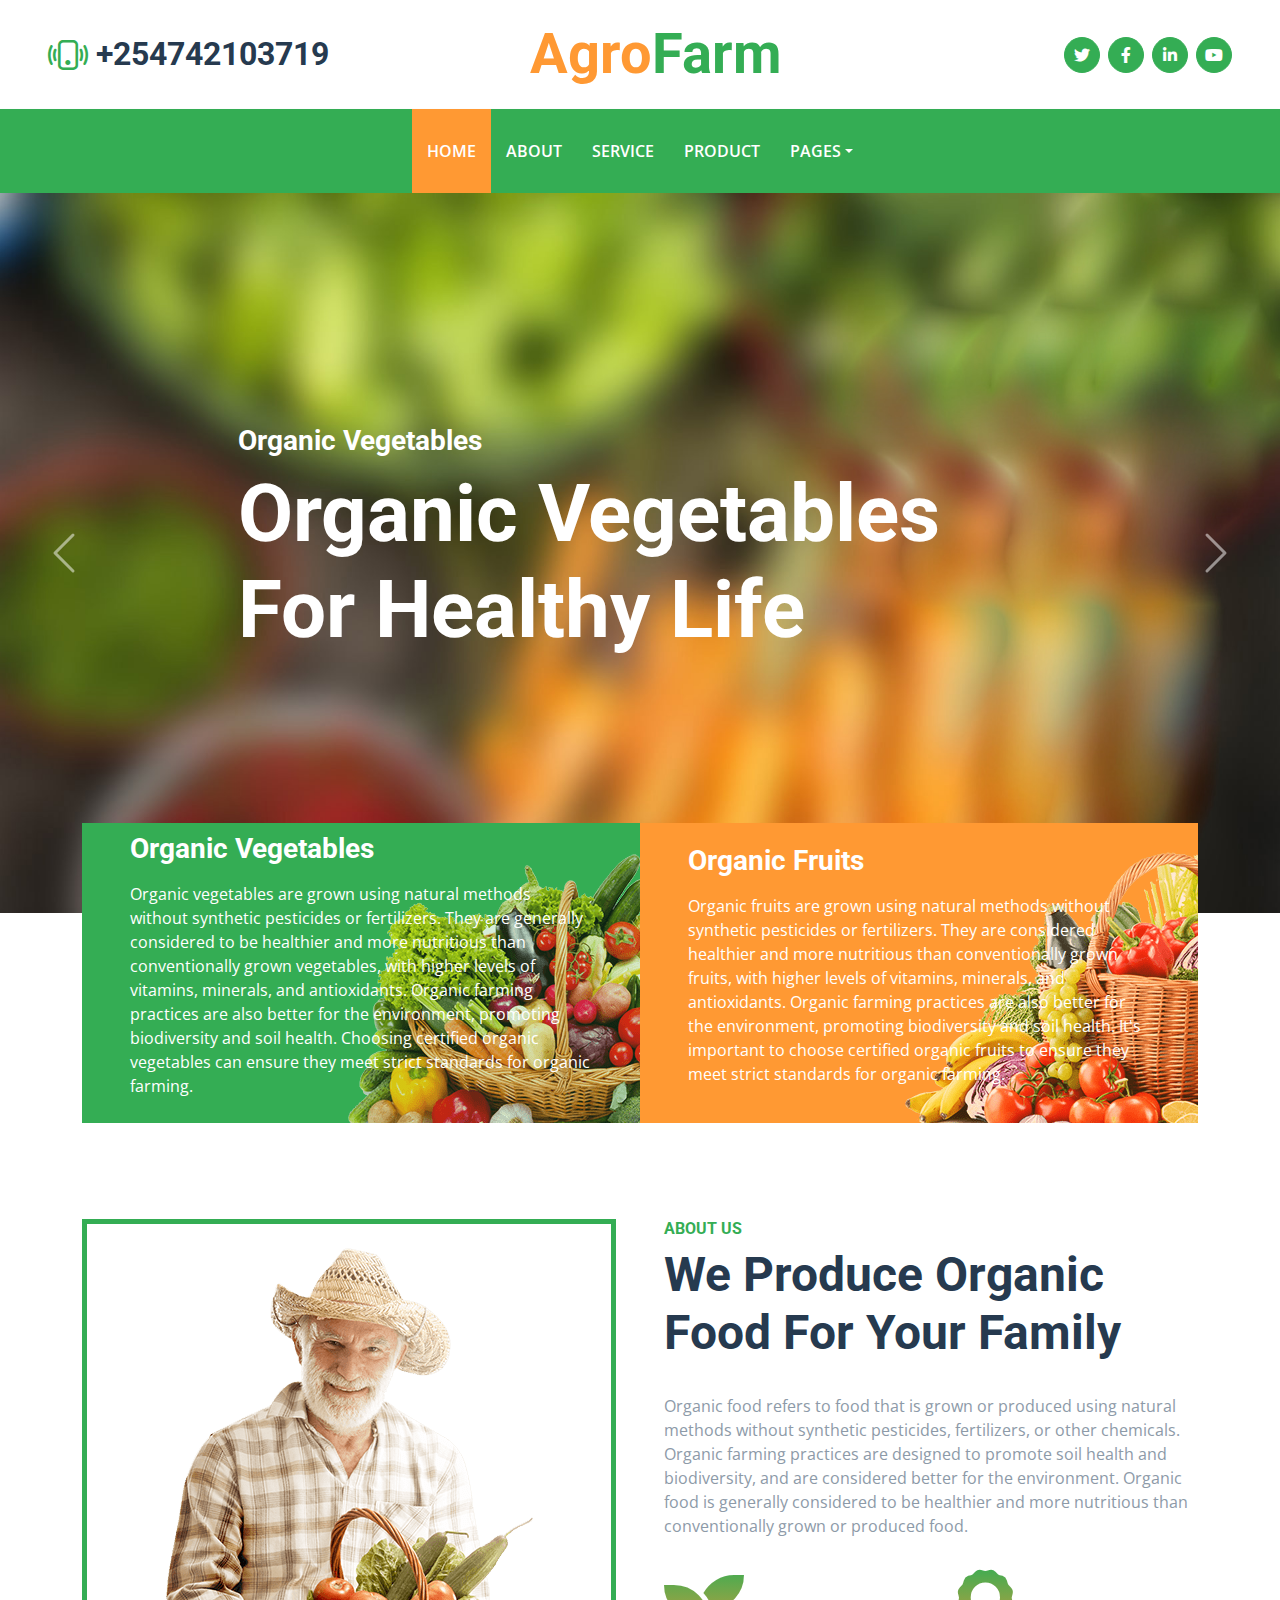
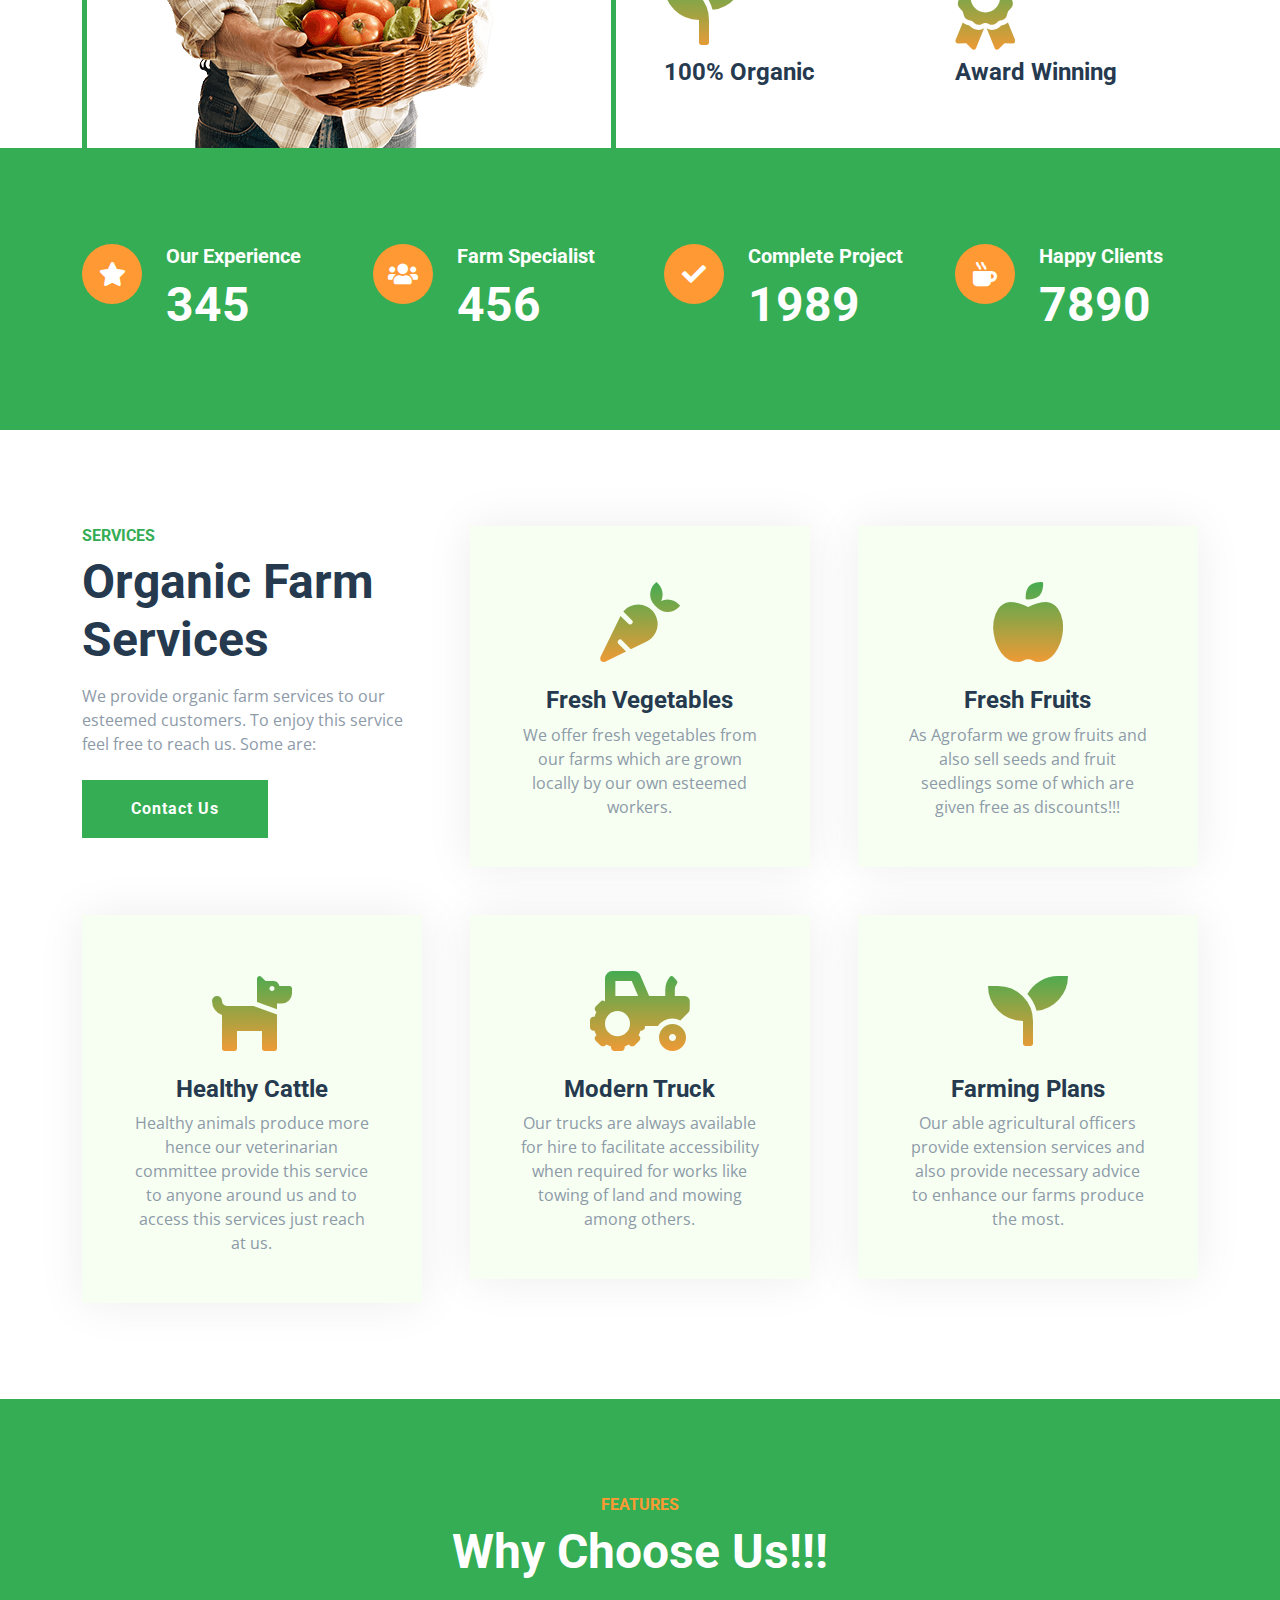
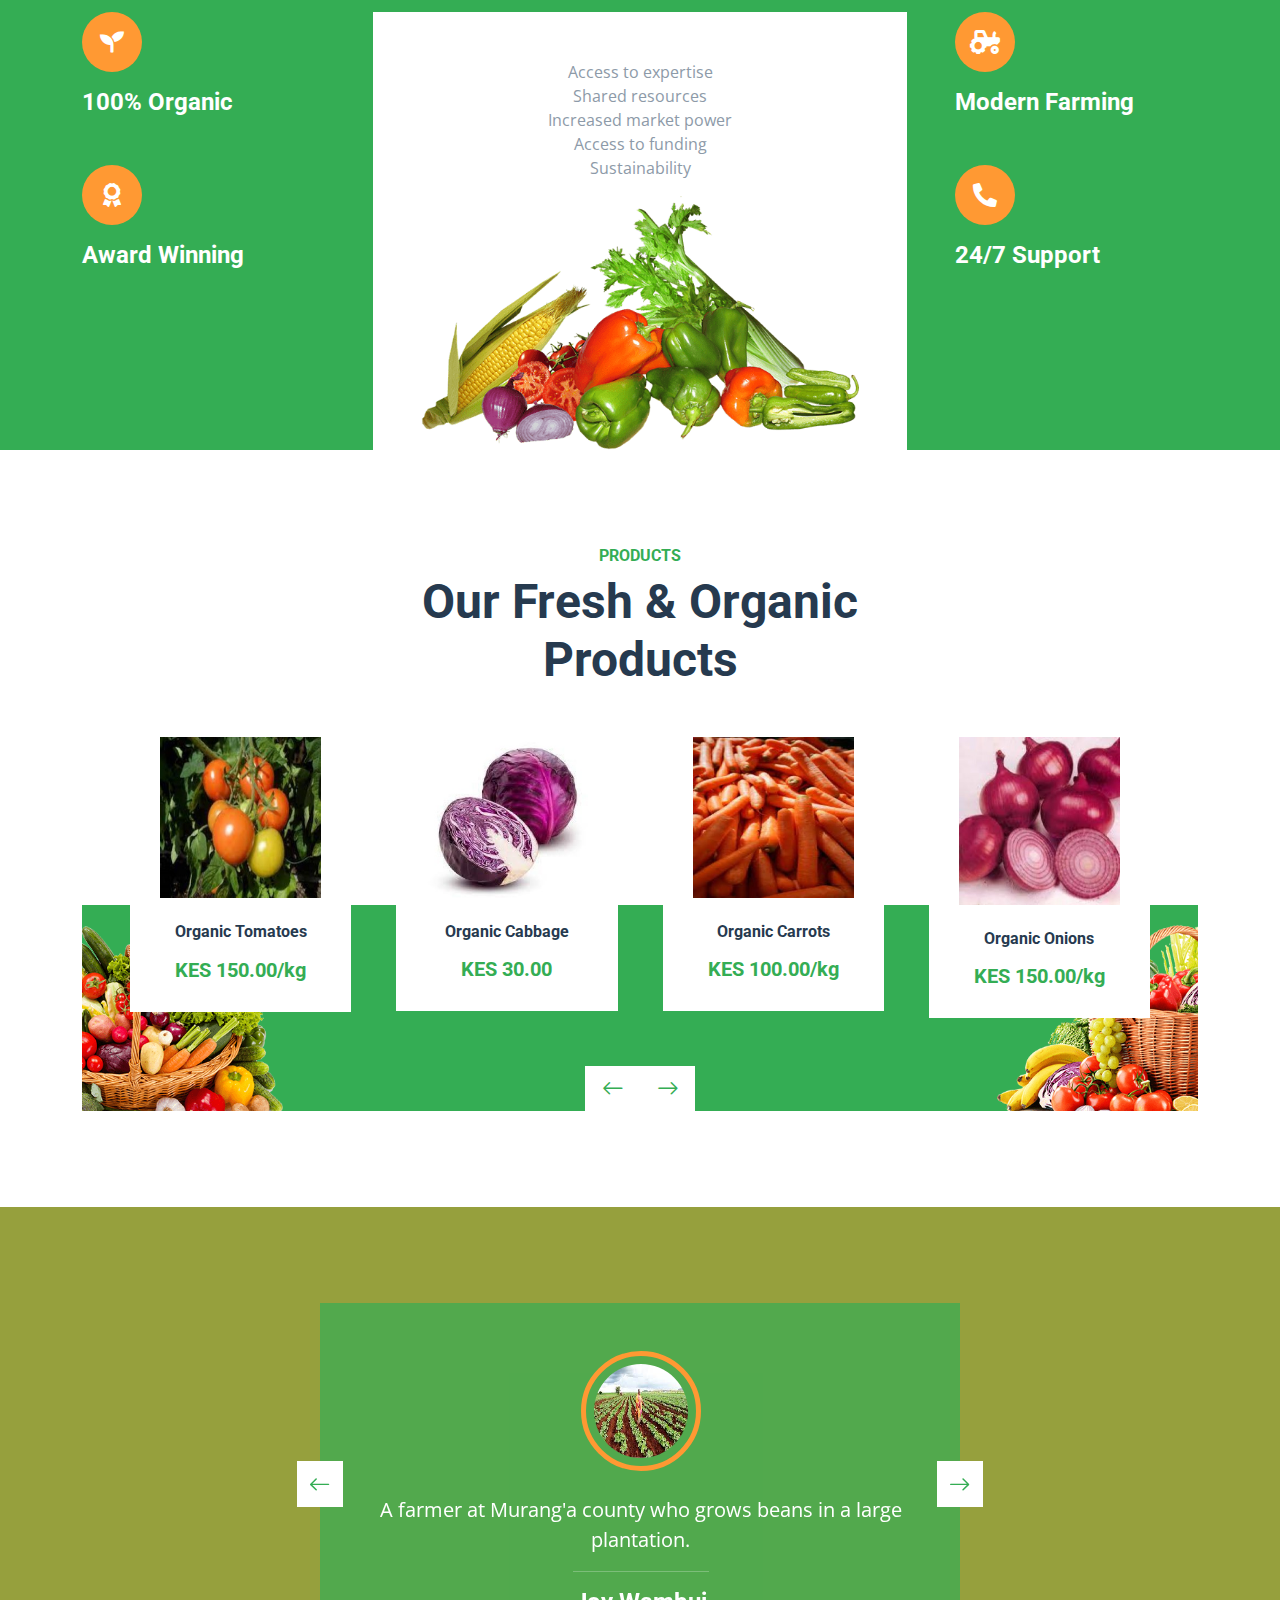
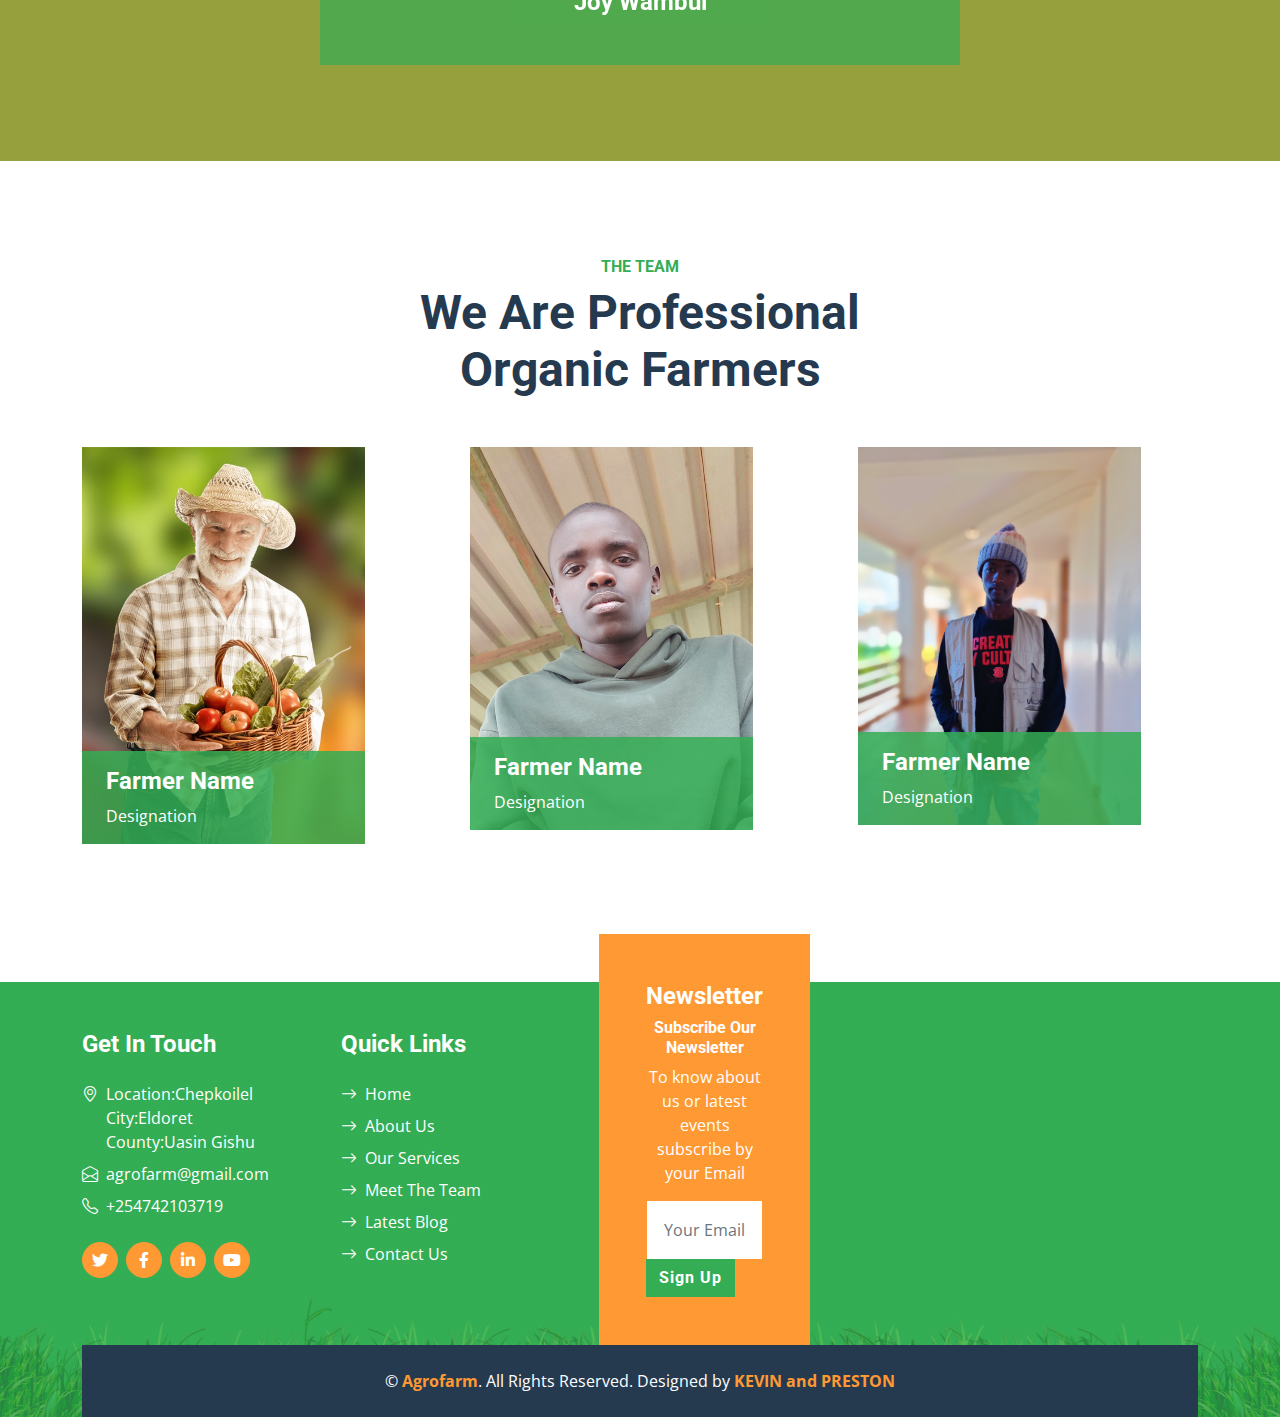
<file: index.html>
<!DOCTYPE html>
<html lang="en">
  <head>
    <meta charset="utf-8" />
    <title>Agrofarm</title>
    <meta content="width=device-width, initial-scale=1.0" name="viewport" />
    <meta content="Free HTML Templates" name="keywords" />
    <meta content="Free HTML Templates" name="description" />

    <!-- Favicon -->
    <link href="img/favicon.ico" rel="icon" />

    <!-- Google Web Fonts -->
    <link rel="preconnect" href="https://fonts.gstatic.com" />
    <link
      href="https://fonts.googleapis.com/css2?family=Open+Sans:wght@400;600&family=Roboto:wght@500;700&display=swap"
      rel="stylesheet"
    />

    <!-- Icon Font Stylesheet -->
    <link
      href="https://cdnjs.cloudflare.com/ajax/libs/font-awesome/5.15.0/css/all.min.css"
      rel="stylesheet"
    />
    <link
      href="https://cdn.jsdelivr.net/npm/bootstrap-icons@1.4.1/font/bootstrap-icons.css"
      rel="stylesheet"
    />

    <!-- Libraries Stylesheet -->
    <link href="lib/owlcarousel/assets/owl.carousel.min.css" rel="stylesheet" />

    <!-- Customized Bootstrap Stylesheet -->
    <link href="css/bootstrap.min.css" rel="stylesheet" />

    <!-- Template Stylesheet -->
    <link href="css/style.css" rel="stylesheet" />
  </head>

  <body>
    <!-- Topbar Start -->
    <div class="container-fluid px-5 d-none d-lg-block">
      <div class="row gx-5 py-3 align-items-center">
        <div class="col-lg-3">
          <div class="d-flex align-items-center justify-content-start">
            <i class="bi bi-phone-vibrate fs-1 text-primary me-2"></i>
            <h2 class="mb-0">+254742103719</h2>
          </div>
        </div>
        <div class="col-lg-6">
          <div class="d-flex align-items-center justify-content-center">
            <a href="index.html" class="navbar-brand ms-lg-5">
              <h1 class="m-0 display-4 text-primary">
                <span class="text-secondary">Agro</span>Farm
              </h1>
            </a>
          </div>
        </div>
        <div class="col-lg-3">
          <div class="d-flex align-items-center justify-content-end">
            <a
              class="btn btn-primary btn-square rounded-circle me-2"
              href="#"
              ><i class="fab fa-twitter"></i
            ></a>
            <a
              class="btn btn-primary btn-square rounded-circle me-2"
              href="#"
              ><i class="fab fa-facebook-f"></i
            ></a>
            <a
              class="btn btn-primary btn-square rounded-circle me-2"
              href="#"
              ><i class="fab fa-linkedin-in"></i
            ></a>
            <a
              class="btn btn-primary btn-square rounded-circle"
              href="#"
              ><i class="fab fa-youtube"></i
            ></a>
          </div>
        </div>
      </div>
    </div>
    <!-- Topbar End -->

    <!-- Navbar Start -->
    <nav
      class="navbar navbar-expand-lg bg-primary navbar-dark shadow-sm py-3 py-lg-0 px-3 px-lg-5"
    >
      <a href="index.html" class="navbar-brand d-flex d-lg-none">
        <h1 class="m-0 display-4 text-secondary">
          <span class="text-white">Agro</span>Farm
        </h1>
      </a>
      <button
        class="navbar-toggler"
        type="button"
        data-bs-toggle="collapse"
        data-bs-target="#navbarCollapse"
      >
        <span class="navbar-toggler-icon"></span>
      </button>
      <div class="collapse navbar-collapse" id="navbarCollapse">
        <div class="navbar-nav mx-auto py-0">
          <a href="index.html" class="nav-item nav-link active">Home</a>
          <a href="about.html" class="nav-item nav-link">About</a>
          <a href="service.html" class="nav-item nav-link">Service</a>
          <a href="product.html" class="nav-item nav-link">Product</a>
          <div class="nav-item dropdown">
            <a
              href="#"
              class="nav-link dropdown-toggle"
              data-bs-toggle="dropdown"
              >Pages</a
            >
            <div class="dropdown-menu m-0">
              <a href="blog.html" class="dropdown-item">Blog Grid</a>
              <a href="detail.html" class="dropdown-item">Blog Detail</a>
              <a href="feature.html" class="dropdown-item">Features</a>
              <a href="team.html" class="dropdown-item">The Team</a>
              <a href="testimonial.html" class="dropdown-item">Testimonial</a>
            </div>
          </div>
        </div>
      </div>
    </nav>
    <!-- Navbar End -->

    <!-- Carousel Start -->
    <div class="container-fluid p-0">
      <div
        id="header-carousel"
        class="carousel slide carousel-fade"
        data-bs-ride="carousel"
      >
        <div class="carousel-inner">
          <div class="carousel-item active">
            <img class="w-100" src="img/carousel-1.jpg" alt="Image" />
            <div
              class="carousel-caption top-0 bottom-0 start-0 end-0 d-flex flex-column align-items-center justify-content-center"
            >
              <div class="text-start p-5" style="max-width: 900px">
                <h3 class="text-white">Organic Vegetables</h3>
                <h1 class="display-1 text-white mb-md-4">
                  Organic Vegetables For Healthy Life
                </h1>
              </div>
            </div>
          </div>
          <div class="carousel-item">
            <img class="w-100" src="img/carousel-1.jpg" alt="Image" />
            <div
              class="carousel-caption top-0 bottom-0 start-0 end-0 d-flex flex-column align-items-center justify-content-center"
            >
              <div class="text-start p-5" style="max-width: 900px">
                <h3 class="text-white">Organic Fruits</h3>
                <h1 class="display-1 text-white mb-md-4">
                  Organic Fruits For Better Health
                </h1>
              </div>
            </div>
          </div>
        </div>
        <button
          class="carousel-control-prev"
          type="button"
          data-bs-target="#header-carousel"
          data-bs-slide="prev"
        >
          <span class="carousel-control-prev-icon" aria-hidden="true"></span>
          <span class="visually-hidden">Previous</span>
        </button>
        <button
          class="carousel-control-next"
          type="button"
          data-bs-target="#header-carousel"
          data-bs-slide="next"
        >
          <span class="carousel-control-next-icon" aria-hidden="true"></span>
          <span class="visually-hidden">Next</span>
        </button>
      </div>
    </div>
    <!-- Carousel End -->

    <!-- Banner Start -->
    <div class="container-fluid banner mb-5">
      <div class="container">
        <div class="row gx-0">
          <div class="col-md-6">
            <div
              class="bg-primary bg-vegetable d-flex flex-column justify-content-center p-5"
              style="height: 300px"
            >
              <h3 class="text-white mb-3">Organic Vegetables</h3>
              <p class="text-white">
                Organic vegetables are grown using natural methods without
                synthetic pesticides or fertilizers. They are generally
                considered to be healthier and more nutritious than
                conventionally grown vegetables, with higher levels of vitamins,
                minerals, and antioxidants. Organic farming practices are also
                better for the environment, promoting biodiversity and soil
                health. Choosing certified organic vegetables can ensure they
                meet strict standards for organic farming.
              </p>
            </div>
          </div>
          <div class="col-md-6">
            <div
              class="bg-secondary bg-fruit d-flex flex-column justify-content-center p-5"
              style="height: 300px"
            >
              <h3 class="text-white mb-3">Organic Fruits</h3>
              <p class="text-white">
                Organic fruits are grown using natural methods without synthetic
                pesticides or fertilizers. They are considered healthier and
                more nutritious than conventionally grown fruits, with higher
                levels of vitamins, minerals, and antioxidants. Organic farming
                practices are also better for the environment, promoting
                biodiversity and soil health. It's important to choose certified
                organic fruits to ensure they meet strict standards for organic
                farming.
              </p>
            </div>
          </div>
        </div>
      </div>
    </div>
    <!-- Banner Start -->

    <!-- About Start -->
    <div class="container-fluid about pt-5">
      <div class="container">
        <div class="row gx-5">
          <div class="col-lg-6 mb-5 mb-lg-0">
            <div
              class="d-flex h-100 border border-5 border-primary border-bottom-0 pt-4"
            >
              <img class="img-fluid mt-auto mx-auto" src="img/about.png">
            </div>
          </div>
          <div class="col-lg-6 pb-5">
            <div class="mb-3 pb-2">
              <h6 class="text-primary text-uppercase">About Us</h6>
              <h1 class="display-5">We Produce Organic Food For Your Family</h1>
            </div>
            <p class="mb-4">
              Organic food refers to food that is grown or produced using
              natural methods without synthetic pesticides, fertilizers, or
              other chemicals. Organic farming practices are designed to promote
              soil health and biodiversity, and are considered better for the
              environment. Organic food is generally considered to be healthier
              and more nutritious than conventionally grown or produced food.
            </p>
            <div class="row gx-5 gy-4">
              <div class="col-sm-6">
                <i class="fa fa-seedling display-1 text-secondary"></i>
                <h4>100% Organic</h4>
                <p class="mb-0"></p>
              </div>
              <div class="col-sm-6">
                <i class="fa fa-award display-1 text-secondary"></i>
                <h4>Award Winning</h4>
                <p class="mb-0"></p>
              </div>
            </div>
          </div>
        </div>
      </div>
    </div>
    <!-- About End -->

    <!-- Facts Start -->
    <div class="container-fluid bg-primary facts py-5 mb-5">
      <div class="container py-5">
        <div class="row gx-5 gy-4">
          <div class="col-lg-3 col-md-6">
            <div class="d-flex">
              <div
                class="bg-secondary rounded-circle d-flex align-items-center justify-content-center mb-3"
                style="width: 60px; height: 60px"
              >
                <i class="fa fa-star fs-4 text-white"></i>
              </div>
              <div class="ps-4">
                <h5 class="text-white">Our Experience</h5>
                <h1 class="display-5 text-white mb-0" data-toggle="counter-up">
                  345
                </h1>
              </div>
            </div>
          </div>
          <div class="col-lg-3 col-md-6">
            <div class="d-flex">
              <div
                class="bg-secondary rounded-circle d-flex align-items-center justify-content-center mb-3"
                style="width: 60px; height: 60px"
              >
                <i class="fa fa-users fs-4 text-white"></i>
              </div>
              <div class="ps-4">
                <h5 class="text-white">Farm Specialist</h5>
                <h1 class="display-5 text-white mb-0" data-toggle="counter-up">
                  456
                </h1>
              </div>
            </div>
          </div>
          <div class="col-lg-3 col-md-6">
            <div class="d-flex">
              <div
                class="bg-secondary rounded-circle d-flex align-items-center justify-content-center mb-3"
                style="width: 60px; height: 60px"
              >
                <i class="fa fa-check fs-4 text-white"></i>
              </div>
              <div class="ps-4">
                <h5 class="text-white">Complete Project</h5>
                <h1 class="display-5 text-white mb-0" data-toggle="counter-up">
                  1989
                </h1>
              </div>
            </div>
          </div>
          <div class="col-lg-3 col-md-6">
            <div class="d-flex">
              <div
                class="bg-secondary rounded-circle d-flex align-items-center justify-content-center mb-3"
                style="width: 60px; height: 60px"
              >
                <i class="fa fa-mug-hot fs-4 text-white"></i>
              </div>
              <div class="ps-4">
                <h5 class="text-white">Happy Clients</h5>
                <h1 class="display-5 text-white mb-0" data-toggle="counter-up">
                  7890
                </h1>
              </div>
            </div>
          </div>
        </div>
      </div>
    </div>
    <!-- Facts End -->

    <!-- Services Start -->
    <div class="container-fluid py-5">
      <div class="container">
        <div class="row g-5">
          <div class="col-lg-4 col-md-6">
            <div class="mb-3">
              <h6 class="text-primary text-uppercase">Services</h6>
              <h1 class="display-5">Organic Farm Services</h1>
            </div>
            <p class="mb-4">
              We provide organic farm services to our esteemed customers. To
              enjoy this service feel free to reach us. Some are:
            </p>
            <a href="" class="btn btn-primary py-md-3 px-md-5">Contact Us</a>
          </div>
          <div class="col-lg-4 col-md-6">
            <div class="service-item bg-light text-center p-5">
              <i class="fa fa-carrot display-1 text-primary mb-3"></i>
              <h4>Fresh Vegetables</h4>
              <p class="mb-0">
                We offer fresh vegetables from our farms which are grown locally
                by our own esteemed workers.
              </p>
            </div>
          </div>
          <div class="col-lg-4 col-md-6">
            <div class="service-item bg-light text-center p-5">
              <i class="fa fa-apple-alt display-1 text-primary mb-3"></i>
              <h4>Fresh Fruits</h4>
              <p class="mb-0">
                As Agrofarm we grow fruits and also sell seeds and fruit
                seedlings some of which are given free as discounts!!!
              </p>
            </div>
          </div>
          <div class="col-lg-4 col-md-6">
            <div class="service-item bg-light text-center p-5">
              <i class="fa fa-dog display-1 text-primary mb-3"></i>
              <h4>Healthy Cattle</h4>
              <p class="mb-0">
                Healthy animals produce more hence our veterinarian committee
                provide this service to anyone around us and to access this
                services just reach at us.
              </p>
            </div>
          </div>
          <div class="col-lg-4 col-md-6">
            <div class="service-item bg-light text-center p-5">
              <i class="fa fa-tractor display-1 text-primary mb-3"></i>
              <h4>Modern Truck</h4>
              <p class="mb-0">
                Our trucks are always available for hire to facilitate
                accessibility when required for works like towing of land and
                mowing among others.
              </p>
            </div>
          </div>
          <div class="col-lg-4 col-md-6">
            <div class="service-item bg-light text-center p-5">
              <i class="fa fa-seedling display-1 text-primary mb-3"></i>
              <h4>Farming Plans</h4>
              <p class="mb-0">
                Our able agricultural officers provide extension services and
                also provide necessary advice to enhance our farms produce the
                most.
              </p>
            </div>
          </div>
        </div>
      </div>
    </div>
    <!-- Services End -->

    <!-- Features Start -->
    <div class="container-fluid bg-primary feature py-5 pb-lg-0 my-5">
      <div class="container py-5 pb-lg-0">
        <div class="mx-auto text-center mb-3 pb-2" style="max-width: 500px">
          <h6 class="text-uppercase text-secondary">Features</h6>
          <h1 class="display-5 text-white">Why Choose Us!!!</h1>
        </div>
        <div class="row g-5">
          <div class="col-lg-3">
            <div class="text-white mb-5">
              <div
                class="bg-secondary rounded-pill d-flex align-items-center justify-content-center mb-3"
                style="width: 60px; height: 60px"
              >
                <i class="fa fa-seedling fs-4 text-white"></i>
              </div>
              <h4 class="text-white">100% Organic</h4>
            </div>
            <div class="text-white">
              <div
                class="bg-secondary rounded-pill d-flex align-items-center justify-content-center mb-3"
                style="width: 60px; height: 60px"
              >
                <i class="fa fa-award fs-4 text-white"></i>
              </div>
              <h4 class="text-white">Award Winning</h4>
            </div>
          </div>
          <div class="col-lg-6">
            <div class="d-block bg-white h-100 text-center p-5 pb-lg-0">
              <p>
                Access to expertise <br />
                Shared resources <br />
                Increased market power <br />
                Access to funding <br />
                Sustainability <br />
              </p>
              <img class="img-fluid" src="img/feature.png" alt="" />
            </div>
          </div>
          <div class="col-lg-3">
            <div class="text-white mb-5">
              <div
                class="bg-secondary rounded-pill d-flex align-items-center justify-content-center mb-3"
                style="width: 60px; height: 60px"
              >
                <i class="fa fa-tractor fs-4 text-white"></i>
              </div>
              <h4 class="text-white">Modern Farming</h4>
            </div>
            <div class="text-white">
              <div
                class="bg-secondary rounded-pill d-flex align-items-center justify-content-center mb-3"
                style="width: 60px; height: 60px"
              >
                <i class="fa fa-phone-alt fs-4 text-white"></i>
              </div>
              <h4 class="text-white">24/7 Support</h4>
            </div>
          </div>
        </div>
      </div>
    </div>
    <!-- Features Start -->

    <!-- Products Start -->
    <div class="container-fluid py-5">
      <div class="container">
        <div class="mx-auto text-center mb-5" style="max-width: 500px">
          <h6 class="text-primary text-uppercase">Products</h6>
          <h1 class="display-5">Our Fresh & Organic Products</h1>
        </div>
        <div class="owl-carousel product-carousel px-5">
          <div class="pb-5">
            <div
              class="product-item position-relative bg-white d-flex flex-column text-center"
            >
              <img class="img-fluid mb-4" src="img/tomatoes.jpg" alt="tomatoes" />
              <h6 class="mb-3">Organic Tomatoes</h6>
              <h5 class="text-primary mb-0">KES   150.00/kg</h5>
              <div class="btn-action d-flex justify-content-center">
                <a class="btn bg-primary py-2 px-3" href=""
                  ><i class="bi bi-cart text-white"></i
                ></a>
                <a class="btn bg-secondary py-2 px-3" href=""
                  ><i class="bi bi-eye text-white"></i
                ></a>
              </div>
            </div>
          </div>
          <div class="pb-5">
            <div
              class="product-item position-relative bg-white d-flex flex-column text-center"
            >
              <img class="img-fluid mb-4" src="img/cabbage.jpg" alt="" />
              <h6 class="mb-3">Organic Cabbage</h6>
              <h5 class="text-primary mb-0">KES 30.00</h5>
              <div class="btn-action d-flex justify-content-center">
                <a class="btn bg-primary py-2 px-3" href=""
                  ><i class="bi bi-cart text-white"></i
                ></a>
                <a class="btn bg-secondary py-2 px-3" href=""
                  ><i class="bi bi-eye text-white"></i
                ></a>
              </div>
            </div>
          </div>
          <div class="pb-5">
            <div
              class="product-item position-relative bg-white d-flex flex-column text-center"
            >
              <img class="img-fluid mb-4" src="img/carrots.jpg" alt="" />
              <h6 class="mb-3">Organic Carrots</h6>
              <h5 class="text-primary mb-0">KES 100.00/kg</h5>
              <div class="btn-action d-flex justify-content-center">
                <a class="btn bg-primary py-2 px-3" href=""
                  ><i class="bi bi-cart text-white"></i
                ></a>
                <a class="btn bg-secondary py-2 px-3" href=""
                  ><i class="bi bi-eye text-white"></i
                ></a>
              </div>
            </div>
          </div>
          <div class="pb-5">
            <div
              class="product-item position-relative bg-white d-flex flex-column text-center"
            >
              <img class="img-fluid mb-4" src="img/onions.jpg" alt="" />
              <h6 class="mb-3">Organic Onions</h6>
              <h5 class="text-primary mb-0">KES 150.00/kg</h5>
              <div class="btn-action d-flex justify-content-center">
                <a class="btn bg-primary py-2 px-3" href=""
                  ><i class="bi bi-cart text-white"></i
                ></a>
                <a class="btn bg-secondary py-2 px-3" href=""
                  ><i class="bi bi-eye text-white"></i
                ></a>
              </div>
            </div>
          </div>
          <div class="pb-5">
            <div
              class="product-item position-relative bg-white d-flex flex-column text-center"
            >
              <img class="img-fluid mb-4" src="img/brocoli.png" alt="" />
              <h6 class="mb-3">Organic Brocoli</h6>
              <h5 class="text-primary mb-0">KES 80.00</h5>
              <div class="btn-action d-flex justify-content-center">
                <a class="btn bg-primary py-2 px-3" href=""
                  ><i class="bi bi-cart text-white"></i
                ></a>
                <a class="btn bg-secondary py-2 px-3" href=""
                  ><i class="bi bi-eye text-white"></i
                ></a>
              </div>
            </div>
          </div>
        </div>
      </div>
    </div>
    <!-- Products End -->

    <!-- Testimonial Start -->
    <div class="container-fluid bg-testimonial py-5 my-5">
      <div class="container py-5">
        <div class="row justify-content-center">
          <div class="col-lg-7">
            <div class="owl-carousel testimonial-carousel p-5">
              <div class="testimonial-item text-center text-white">
                <img
                  class="img-fluid mx-auto p-2 border border-5 border-secondary rounded-circle mb-4"
                  src="img/MKULIMA KENYA.jpg"
                  alt="farmer"
                />
                <p class="fs-5">
                  A farmer at Murang'a county who grows beans in a large
                  plantation.
                </p>
                <hr class="mx-auto w-25" />
                <h4 class="text-white mb-0">Joy Wambui</h4>
              </div>
              <div class="testimonial-item text-center text-white">
                <img
                  class="img-fluid mx-auto p-2 border border-5 border-secondary rounded-circle mb-4"
                  src="img/mkulima2.jpg"
                  alt="farmer"
                />
                <p class="fs-5">
                  A certified client who grows maize in Eldoret, Moiben
                </p>
                <hr class="mx-auto w-25" />
                <h4 class="text-white mb-0">Gordon Kengere</h4>
              </div>
            </div>
          </div>
        </div>
      </div>
    </div>
    <!-- Testimonial End -->

    <!-- Team Start -->
    <div class="container-fluid py-5">
      <div class="container">
        <div class="mx-auto text-center mb-5" style="max-width: 500px">
          <h6 class="text-primary text-uppercase">The Team</h6>
          <h1 class="display-5">We Are Professional Organic Farmers</h1>
        </div>
        <div class="row g-5">
          <div class="col-lg-4 col-md-6">
            <div class="row g-0">
              <div class="col-10">
                <div class="position-relative">
                  <img class="img-fluid w-100" src="img/team-1.jpg" alt="" />
                  <div
                    class="position-absolute start-0 bottom-0 w-100 py-3 px-4"
                    style="background: rgba(52, 173, 84, 0.85)"
                  >
                    <h4 class="text-white">Farmer Name</h4>
                    <span class="text-white">Designation</span>
                  </div>
                </div>
              </div>
            </div>
          </div>
          <div class="col-lg-4 col-md-6">
            <div class="row g-0">
              <div class="col-10">
                <div class="position-relative">
                  <img class="img-fluid w-100" src="img/team-2.jpg" alt="" />
                  <div
                    class="position-absolute start-0 bottom-0 w-100 py-3 px-4"
                    style="background: rgba(52, 173, 84, 0.85)"
                  >
                    <h4 class="text-white">Farmer Name</h4>
                    <span class="text-white">Designation</span>
                  </div>
                </div>
              </div>
             
            </div>
          </div>
          <div class="col-lg-4 col-md-6">
            <div class="row g-0">
              <div class="col-10">
                <div class="position-relative">
                  <img class="img-fluid w-100" src="img/team-3.jpg" alt="" />
                  <div
                    class="position-absolute start-0 bottom-0 w-100 py-3 px-4"
                    style="background: rgba(52, 173, 84, 0.85)"
                  >
                    <h4 class="text-white">Farmer Name</h4>
                    <span class="text-white">Designation</span>
                  </div>
                </div>
              </div>
              
            </div>
          </div>
        </div>
      </div>
    </div>
    <!-- Footer Start -->
    <div class="container-fluid bg-footer bg-primary text-white mt-5">
      <div class="container">
        <div class="row gx-5">
          <div class="col-lg-8 col-md-6">
            <div class="row gx-5">
              <div class="col-lg-4 col-md-12 pt-5 mb-5">
                <h4 class="text-white mb-4">Get In Touch</h4>
                <div class="d-flex mb-2">
                  <i class="bi bi-geo-alt text-white me-2"></i>
                  <p class="text-white mb-0">Location:Chepkoilel City:Eldoret County:Uasin Gishu</p>
                </div>
                <div class="d-flex mb-2">
                  <i class="bi bi-envelope-open text-white me-2"></i>
                  <p class="text-white mb-0">agrofarm@gmail.com</p>
                </div>
                <div class="d-flex mb-2">
                  <i class="bi bi-telephone text-white me-2"></i>
                  <p class="text-white mb-0">+254742103719</p>
                </div>
                <div class="d-flex mt-4">
                  <a
                    class="btn btn-secondary btn-square rounded-circle me-2"
                    href="#"
                    ><i class="fab fa-twitter"></i
                  ></a>
                  <a
                    class="btn btn-secondary btn-square rounded-circle me-2"
                    href="#"
                    ><i class="fab fa-facebook-f"></i
                  ></a>
                  <a
                    class="btn btn-secondary btn-square rounded-circle me-2"
                    href="#"
                    ><i class="fab fa-linkedin-in"></i
                  ></a>
                  <a
                    class="btn btn-secondary btn-square rounded-circle"
                    href="#"
                    ><i class="fab fa-youtube"></i
                  ></a>
                </div>
              </div>
              <div class="col-lg-4 col-md-12 pt-0 pt-lg-5 mb-5">
                <h4 class="text-white mb-4">Quick Links</h4>
                <div class="d-flex flex-column justify-content-start">
                  <a class="text-white mb-2" href="index.html"
                    ><i class="bi bi-arrow-right text-white me-2"></i>Home</a
                  >
                  <a class="text-white mb-2" href="about.html"
                    ><i class="bi bi-arrow-right text-white me-2"></i>About
                    Us</a
                  >
                  <a class="text-white mb-2" href="service.html"
                    ><i class="bi bi-arrow-right text-white me-2"></i>Our
                    Services</a
                  >
                  <a class="text-white mb-2" href="team.html"
                    ><i class="bi bi-arrow-right text-white me-2"></i>Meet The
                    Team</a
                  >
                  <a class="text-white mb-2" href="blog.html"
                    ><i class="bi bi-arrow-right text-white me-2"></i>Latest
                    Blog</a
                  >
                  <a class="text-white" href="contact.html"
                    ><i class="bi bi-arrow-right text-white me-2"></i>Contact
                    Us</a>
                </div>
              </div>
          <div class="col-lg-4 col-md-6 mt-lg-n5" >
            <div
              class="d-flex flex-column align-items-center justify-content-center text-center h-100 bg-secondary p-5"
            >
              <h4 class="text-white">Newsletter</h4>
              <h6 class="text-white">Subscribe Our Newsletter</h6>
              <p>To know about us or latest events subscribe by your Email</p>
              <form action="">
                <div class="input-group">
                  <input
                    type="text"
                    class="form-control border-white p-3"
                    placeholder="Your Email"
                  />
                  <button class="btn btn-primary">Sign Up</button>
                </div>
              </form>
            </div>
          </div>
        </div>
      </div>
    </div>
    <div class="container-fluid bg-dark text-white py-4">
      <div class="container text-center">
        <p class="mb-0">
          &copy;
          <a class="text-secondary fw-bold">Agrofarm</a
          >. All Rights Reserved. Designed by
          <a class="text-secondary fw-bold">KEVIN and PRESTON</a
          >
        </p>
      </div>
    </div>
    <!-- Footer End -->

    <!-- Back to Top -->
    <a href="#" class="btn btn-secondary py-3 fs-4 back-to-top"
      ><i class="bi bi-arrow-up"></i
    ></a>

    <!-- JavaScript Libraries -->
    <script src="https://code.jquery.com/jquery-3.4.1.min.js"></script>
    <script src="https://cdn.jsdelivr.net/npm/bootstrap@5.0.0/dist/js/bootstrap.bundle.min.js"></script>
    <script src="lib/easing/easing.min.js"></script>
    <script src="lib/waypoints/waypoints.min.js"></script>
    <script src="lib/counterup/counterup.min.js"></script>
    <script src="lib/owlcarousel/owl.carousel.min.js"></script>

    <!-- Template Javascript -->
    <script src="js/main.js"></script>
  </body>
</html>
</file>
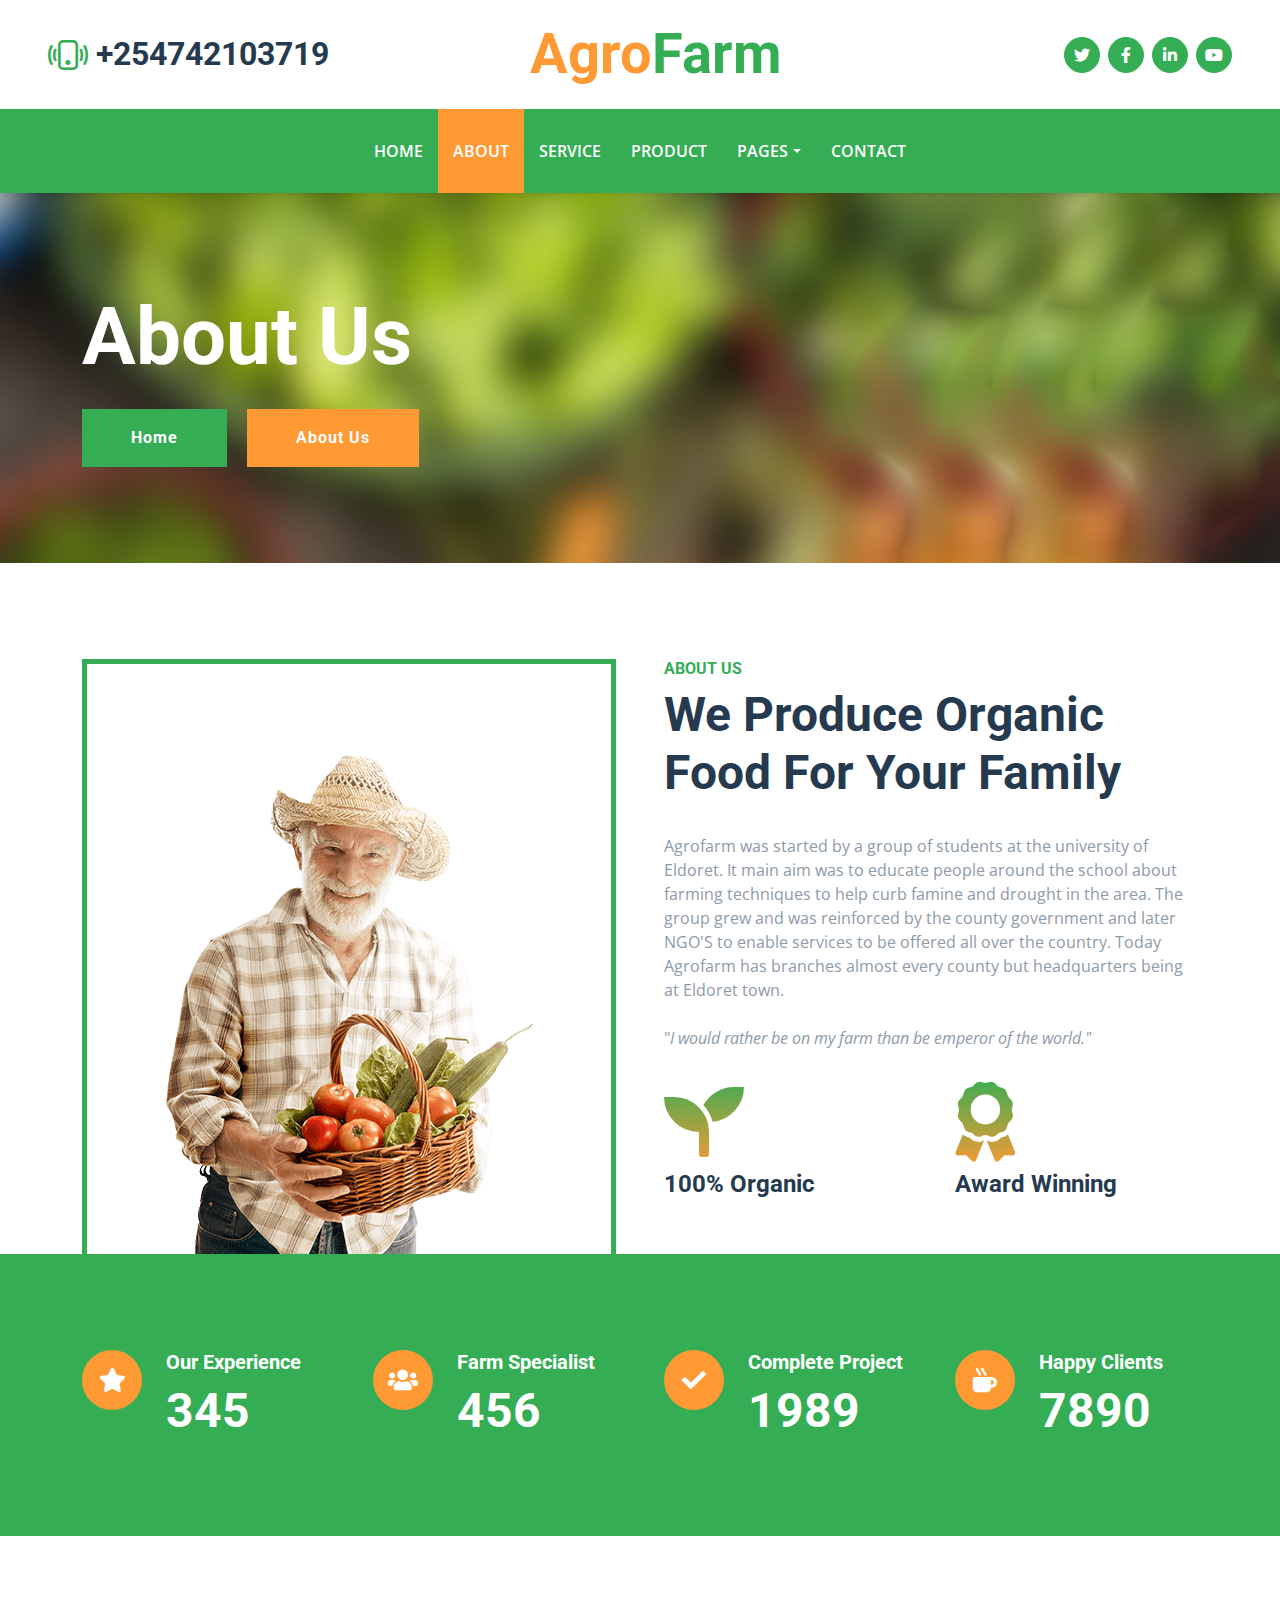
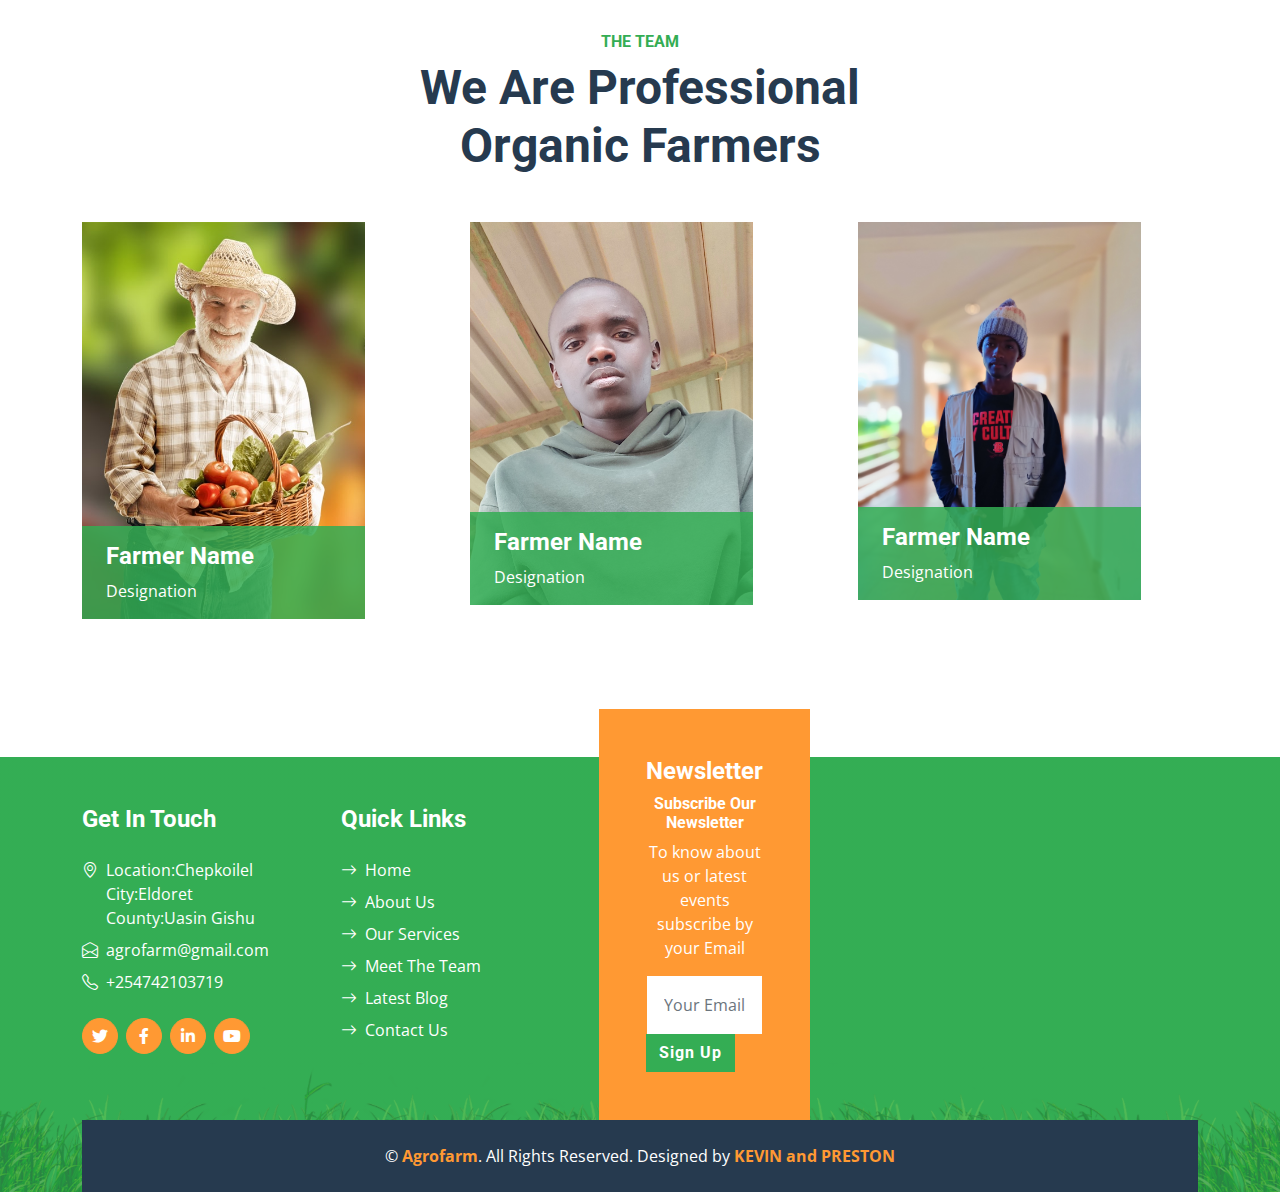
<file: about.html>
<!DOCTYPE html>
<html lang="en">
  <head>
    <meta charset="utf-8" />
    <title>Agrofarm</title>
    <meta content="width=device-width, initial-scale=1.0" name="viewport" />
    <meta content="Free HTML Templates" name="keywords" />
    <meta content="Free HTML Templates" name="description" />

    <!-- Favicon -->
    <link href="img/favicon.ico" rel="icon" />

    <!-- Google Web Fonts -->
    <link rel="preconnect" href="https://fonts.gstatic.com" />
    <link
      href="https://fonts.googleapis.com/css2?family=Open+Sans:wght@400;600&family=Roboto:wght@500;700&display=swap"
      rel="stylesheet"
    />

    <!-- Icon Font Stylesheet -->
    <link
      href="https://cdnjs.cloudflare.com/ajax/libs/font-awesome/5.15.0/css/all.min.css"
      rel="stylesheet"
    />
    <link
      href="https://cdn.jsdelivr.net/npm/bootstrap-icons@1.4.1/font/bootstrap-icons.css"
      rel="stylesheet"
    />

    <!-- Libraries Stylesheet -->
    <link href="lib/owlcarousel/assets/owl.carousel.min.css" rel="stylesheet" />

    <!-- Customized Bootstrap Stylesheet -->
    <link href="css/bootstrap.min.css" rel="stylesheet" />

    <!-- Template Stylesheet -->
    <link href="css/style.css" rel="stylesheet" />
  </head>

  <body>
    <!-- Topbar Start -->
    <div class="container-fluid px-5 d-none d-lg-block">
      <div class="row gx-5 py-3 align-items-center">
        <div class="col-lg-3">
          <div class="d-flex align-items-center justify-content-start">
            <i class="bi bi-phone-vibrate fs-1 text-primary me-2"></i>
            <h2 class="mb-0">+254742103719</h2>
          </div>
        </div>
        <div class="col-lg-6">
          <div class="d-flex align-items-center justify-content-center">
            <a href="index.html" class="navbar-brand ms-lg-5">
              <h1 class="m-0 display-4 text-primary">
                <span class="text-secondary">Agro</span>Farm
              </h1>
            </a>
          </div>
        </div>
        <div class="col-lg-3">
          <div class="d-flex align-items-center justify-content-end">
            <a
              class="btn btn-primary btn-square rounded-circle me-2"
              href="#"
              ><i class="fab fa-twitter"></i
            ></a>
            <a
              class="btn btn-primary btn-square rounded-circle me-2"
              href="#"
              ><i class="fab fa-facebook-f"></i
            ></a>
            <a
              class="btn btn-primary btn-square rounded-circle me-2"
              href="#"
              ><i class="fab fa-linkedin-in"></i
            ></a>
            <a
              class="btn btn-primary btn-square rounded-circle"
              href="#"
              ><i class="fab fa-youtube"></i
            ></a>
          </div>
        </div>
      </div>
    </div>
    <!-- Topbar End -->

    <!-- Navbar Start -->
    <nav
      class="navbar navbar-expand-lg bg-primary navbar-dark shadow-sm py-3 py-lg-0 px-3 px-lg-5"
    >
      <a href="index.html" class="navbar-brand d-flex d-lg-none">
        <h1 class="m-0 display-4 text-secondary">
          <span class="text-white">Agro</span>Farm
        </h1>
      </a>
      <button
        class="navbar-toggler"
        type="button"
        data-bs-toggle="collapse"
        data-bs-target="#navbarCollapse"
      >
        <span class="navbar-toggler-icon"></span>
      </button>
      <div class="collapse navbar-collapse" id="navbarCollapse">
        <div class="navbar-nav mx-auto py-0">
          <a href="index.html" class="nav-item nav-link">Home</a>
          <a href="about.html" class="nav-item nav-link active">About</a>
          <a href="service.html" class="nav-item nav-link">Service</a>
          <a href="product.html" class="nav-item nav-link">Product</a>
          <div class="nav-item dropdown">
            <a
              href="#"
              class="nav-link dropdown-toggle"
              data-bs-toggle="dropdown"
              >Pages</a
            >
            <div class="dropdown-menu m-0">
              <a href="blog.html" class="dropdown-item">Blog Grid</a>
              <a href="detail.html" class="dropdown-item">Blog Detail</a>
              <a href="feature.html" class="dropdown-item">Features</a>
              <a href="team.html" class="dropdown-item">The Team</a>
              <a href="testimonial.html" class="dropdown-item">Testimonial</a>
            </div>
          </div>
          <a href="contact.html" class="nav-item nav-link">Contact</a>
        </div>
      </div>
    </nav>
    <!-- Navbar End -->

    <!-- Hero Start -->
    <div class="container-fluid bg-primary py-5 bg-hero mb-5">
      <div class="container py-5">
        <div class="row justify-content-start">
          <div class="col-lg-8 text-center text-lg-start">
            <h1 class="display-1 text-white mb-md-4">About Us</h1>
            <a href="" class="btn btn-primary py-md-3 px-md-5 me-3">Home</a>
            <a href="" class="btn btn-secondary py-md-3 px-md-5">About Us</a>
          </div>
        </div>
      </div>
    </div>
    <!-- Hero End -->

    <!-- About Start -->
    <div class="container-fluid about pt-5">
      <div class="container">
        <div class="row gx-5">
          <div class="col-lg-6 mb-5 mb-lg-0">
            <div
              class="d-flex h-100 border border-5 border-primary border-bottom-0 pt-4"
            >
              <img class="img-fluid mt-auto mx-auto" src="img/about.png" />
            </div>
          </div>
          <div class="col-lg-6 pb-5">
            <div class="mb-3 pb-2">
              <h6 class="text-primary text-uppercase">About Us</h6>
              <h1 class="display-5">We Produce Organic Food For Your Family</h1>
            </div>
            <p class="mb-4">
              Agrofarm was started by a group of students at the university of
              Eldoret. It main aim was to educate people around the school about
              farming techniques to help curb famine and drought in the area.
              The group grew and was reinforced by the county government and
              later NGO'S to enable services to be offered all over the country.
              Today Agrofarm has branches almost every county but headquarters
              being at Eldoret town.<br />
              <br />
              "<em
                >I would rather be on my farm than be emperor of the world."</em
              >
            </p>
            <div class="row gx-5 gy-4">
              <div class="col-sm-6">
                <i class="fa fa-seedling display-1 text-secondary"></i>
                <h4>100% Organic</h4>
              </div>
              <div class="col-sm-6">
                <i class="fa fa-award display-1 text-secondary"></i>
                <h4>Award Winning</h4>
              </div>
            </div>
          </div>
        </div>
      </div>
    </div>
    <!-- About End -->

    <!-- Facts Start -->
    <div class="container-fluid bg-primary facts py-5 mb-5">
      <div class="container py-5">
        <div class="row gx-5 gy-4">
          <div class="col-lg-3 col-md-6">
            <div class="d-flex">
              <div
                class="bg-secondary rounded-circle d-flex align-items-center justify-content-center mb-3"
                style="width: 60px; height: 60px"
              >
                <i class="fa fa-star fs-4 text-white"></i>
              </div>
              <div class="ps-4">
                <h5 class="text-white">Our Experience</h5>
                <h1 class="display-5 text-white mb-0" data-toggle="counter-up">
                    345
                </h1>
              </div>
            </div>
          </div>
          <div class="col-lg-3 col-md-6">
            <div class="d-flex">
              <div
                class="bg-secondary rounded-circle d-flex align-items-center justify-content-center mb-3"
                style="width: 60px; height: 60px"
              >
                <i class="fa fa-users fs-4 text-white"></i>
              </div>
              <div class="ps-4">
                <h5 class="text-white">Farm Specialist</h5>
                <h1 class="display-5 text-white mb-0" data-toggle="counter-up">
                    456
                </h1>
              </div>
            </div>
          </div>
          <div class="col-lg-3 col-md-6">
            <div class="d-flex">
              <div
                class="bg-secondary rounded-circle d-flex align-items-center justify-content-center mb-3"
                style="width: 60px; height: 60px"
              >
                <i class="fa fa-check fs-4 text-white"></i>
              </div>
              <div class="ps-4">
                <h5 class="text-white">Complete Project</h5>
                <h1 class="display-5 text-white mb-0" data-toggle="counter-up">
                    1989
                </h1>
              </div>
            </div>
          </div>
          <div class="col-lg-3 col-md-6">
            <div class="d-flex">
              <div
                class="bg-secondary rounded-circle d-flex align-items-center justify-content-center mb-3"
                style="width: 60px; height: 60px"
              >
                <i class="fa fa-mug-hot fs-4 text-white"></i>
              </div>
              <div class="ps-4">
                <h5 class="text-white">Happy Clients</h5>
                <h1 class="display-5 text-white mb-0" data-toggle="counter-up">
                    7890
                </h1>
              </div>
            </div>
          </div>
        </div>
      </div>
    </div>
    <!-- Facts End -->

    <!-- Team Start -->
    <div class="container-fluid py-5">
      <div class="container">
        <div class="mx-auto text-center mb-5" style="max-width: 500px">
          <h6 class="text-primary text-uppercase">The Team</h6>
          <h1 class="display-5">We Are Professional Organic Farmers</h1>
        </div>
        <div class="row g-5">
          <div class="col-lg-4 col-md-6">
            <div class="row g-0">
              <div class="col-10">
                <div class="position-relative">
                  <img class="img-fluid w-100" src="img/team-1.jpg" alt="" />
                  <div
                    class="position-absolute start-0 bottom-0 w-100 py-3 px-4"
                    style="background: rgba(52, 173, 84, 0.85)"
                  >
                    <h4 class="text-white">Farmer Name</h4>
                    <span class="text-white">Designation</span>
                  </div>
                </div>
              </div>
              
            </div>
          </div>
          <div class="col-lg-4 col-md-6">
            <div class="row g-0">
              <div class="col-10">
                <div class="position-relative">
                  <img class="img-fluid w-100" src="img/team-2.jpg" alt="" />
                  <div
                    class="position-absolute start-0 bottom-0 w-100 py-3 px-4"
                    style="background: rgba(52, 173, 84, 0.85)"
                  >
                    <h4 class="text-white">Farmer Name</h4>
                    <span class="text-white">Designation</span>
                  </div>
                </div>
              </div>
              
            </div>
          </div>
          <div class="col-lg-4 col-md-6">
            <div class="row g-0">
              <div class="col-10">
                <div class="position-relative">
                  <img class="img-fluid w-100" src="img/team-3.jpg" alt="" />
                  <div
                    class="position-absolute start-0 bottom-0 w-100 py-3 px-4"
                    style="background: rgba(52, 173, 84, 0.85)"
                  >
                    <h4 class="text-white">Farmer Name</h4>
                    <span class="text-white">Designation</span>
                  </div>
                </div>
              </div>
              
            </div>
          </div>
        </div>
      </div>
    </div>
    <!-- Team End -->

    <!-- Footer Start -->
    <div class="container-fluid bg-footer bg-primary text-white mt-5">
      <div class="container">
        <div class="row gx-5">
          <div class="col-lg-8 col-md-6">
            <div class="row gx-5">
              <div class="col-lg-4 col-md-12 pt-5 mb-5">
                <h4 class="text-white mb-4">Get In Touch</h4>
                <div class="d-flex mb-2">
                  <i class="bi bi-geo-alt text-white me-2"></i>
                  <p class="text-white mb-0">Location:Chepkoilel City:Eldoret County:Uasin Gishu</p>
                </div>
                <div class="d-flex mb-2">
                  <i class="bi bi-envelope-open text-white me-2"></i>
                  <p class="text-white mb-0">agrofarm@gmail.com</p>
                </div>
                <div class="d-flex mb-2">
                  <i class="bi bi-telephone text-white me-2"></i>
                  <p class="text-white mb-0">+254742103719</p>
                </div>
                <div class="d-flex mt-4">
                  <a
                    class="btn btn-secondary btn-square rounded-circle me-2"
                    href="#"
                    ><i class="fab fa-twitter"></i
                  ></a>
                  <a
                    class="btn btn-secondary btn-square rounded-circle me-2"
                    href="#"
                    ><i class="fab fa-facebook-f"></i
                  ></a>
                  <a
                    class="btn btn-secondary btn-square rounded-circle me-2"
                    href="#"
                    ><i class="fab fa-linkedin-in"></i
                  ></a>
                  <a
                    class="btn btn-secondary btn-square rounded-circle"
                    href="#"
                    ><i class="fab fa-youtube"></i
                  ></a>
                </div>
              </div>
              <div class="col-lg-4 col-md-12 pt-0 pt-lg-5 mb-5">
                <h4 class="text-white mb-4">Quick Links</h4>
                <div class="d-flex flex-column justify-content-start">
                  <a class="text-white mb-2" href="index.html"
                    ><i class="bi bi-arrow-right text-white me-2"></i>Home</a
                  >
                  <a class="text-white mb-2" href="about.html"
                    ><i class="bi bi-arrow-right text-white me-2"></i>About
                    Us</a
                  >
                  <a class="text-white mb-2" href="service.html"
                    ><i class="bi bi-arrow-right text-white me-2"></i>Our
                    Services</a
                  >
                  <a class="text-white mb-2" href="team.html"
                    ><i class="bi bi-arrow-right text-white me-2"></i>Meet The
                    Team</a
                  >
                  <a class="text-white mb-2" href="blog.html"
                    ><i class="bi bi-arrow-right text-white me-2"></i>Latest
                    Blog</a
                  >
                  <a class="text-white" href="contact.html"
                    ><i class="bi bi-arrow-right text-white me-2"></i>Contact
                    Us</a>
                </div>
              </div>
          <div class="col-lg-4 col-md-6 mt-lg-n5" >
            <div
              class="d-flex flex-column align-items-center justify-content-center text-center h-100 bg-secondary p-5"
            >
              <h4 class="text-white">Newsletter</h4>
              <h6 class="text-white">Subscribe Our Newsletter</h6>
              <p>To know about us or latest events subscribe by your Email</p>
              <form action="">
                <div class="input-group">
                  <input
                    type="text"
                    class="form-control border-white p-3"
                    placeholder="Your Email"
                  />
                  <button class="btn btn-primary">Sign Up</button>
                </div>
              </form>
            </div>
          </div>
        </div>
      </div>
    </div>
    <div class="container-fluid bg-dark text-white py-4">
      <div class="container text-center">
        <p class="mb-0">
          &copy;
          <a class="text-secondary fw-bold">Agrofarm</a
          >. All Rights Reserved. Designed by
          <a class="text-secondary fw-bold">KEVIN and PRESTON</a
          >
        </p>
      </div>
    </div>
    <!-- Footer End -->

    <!-- Back to Top -->
    <a href="#" class="btn btn-secondary py-3 fs-4 back-to-top"
      ><i class="bi bi-arrow-up"></i
    ></a>

    <!-- JavaScript Libraries -->
    <script src="https://code.jquery.com/jquery-3.4.1.min.js"></script>
    <script src="https://cdn.jsdelivr.net/npm/bootstrap@5.0.0/dist/js/bootstrap.bundle.min.js"></script>
    <script src="lib/easing/easing.min.js"></script>
    <script src="lib/waypoints/waypoints.min.js"></script>
    <script src="lib/counterup/counterup.min.js"></script>
    <script src="lib/owlcarousel/owl.carousel.min.js"></script>

    <!-- Template Javascript -->
    <script src="js/main.js"></script>
  </body>
</html>
</file>
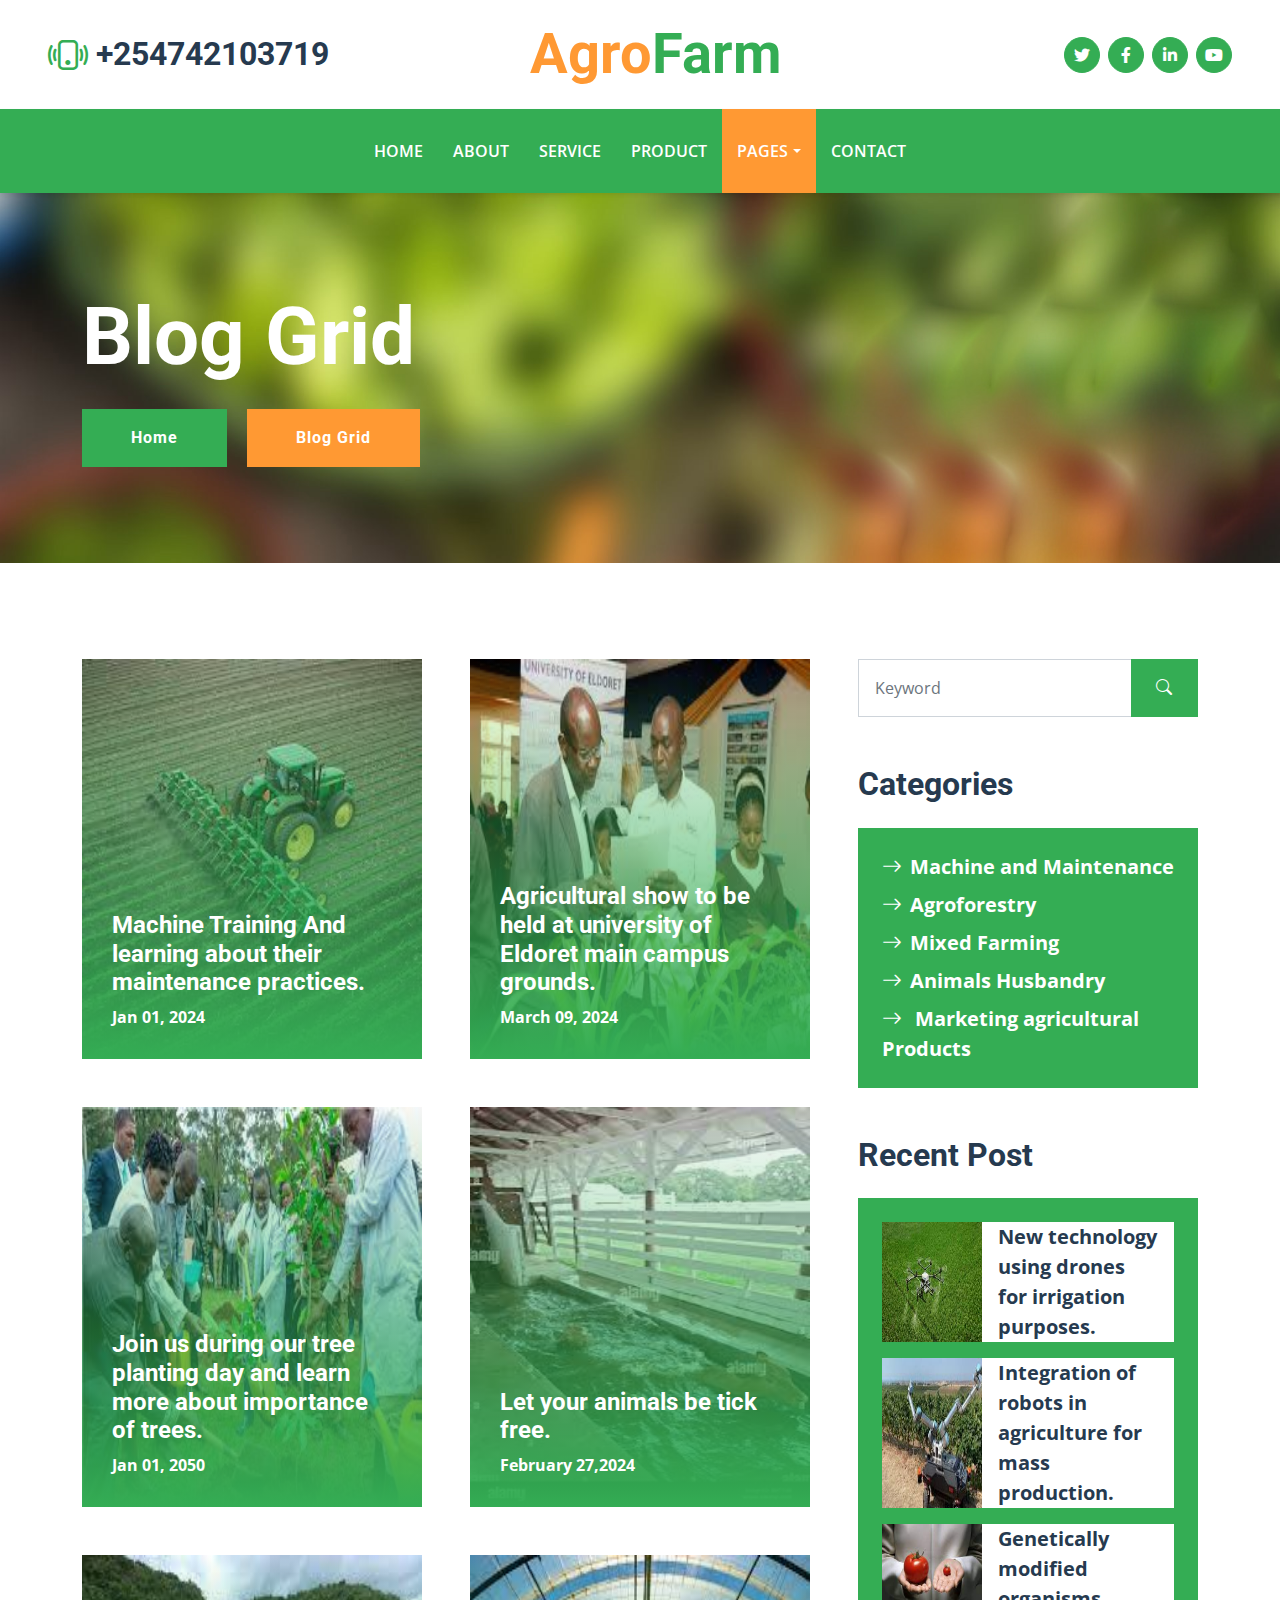
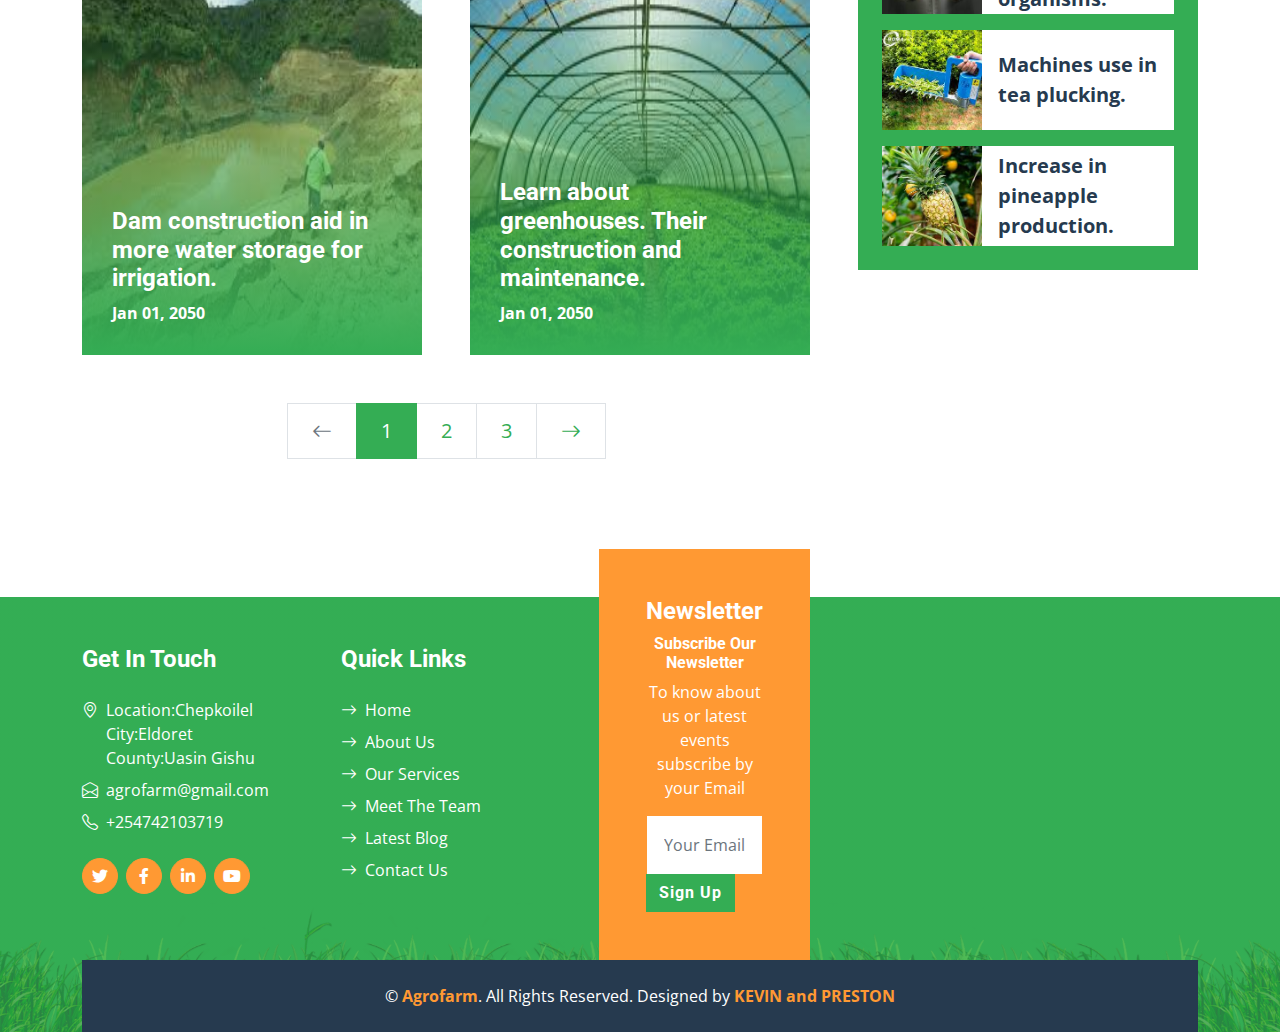
<file: blog.html>
<!DOCTYPE html>
<html lang="en">
  <head>
    <meta charset="utf-8" />
    <title>Agrofarm</title>
    <meta content="width=device-width, initial-scale=1.0" name="viewport" />
    <meta content="Free HTML Templates" name="keywords" />
    <meta content="Free HTML Templates" name="description" />

    <!-- Favicon -->
    <link href="img/favicon.ico" rel="icon" />

    <!-- Google Web Fonts -->
    <link rel="preconnect" href="https://fonts.gstatic.com" />
    <link
      href="https://fonts.googleapis.com/css2?family=Open+Sans:wght@400;600&family=Roboto:wght@500;700&display=swap"
      rel="stylesheet"
    />

    <!-- Icon Font Stylesheet -->
    <link
      href="https://cdnjs.cloudflare.com/ajax/libs/font-awesome/5.15.0/css/all.min.css"
      rel="stylesheet"
    />
    <link
      href="https://cdn.jsdelivr.net/npm/bootstrap-icons@1.4.1/font/bootstrap-icons.css"
      rel="stylesheet"
    />

    <!-- Libraries Stylesheet -->
    <link href="lib/owlcarousel/assets/owl.carousel.min.css" rel="stylesheet" />

    <!-- Customized Bootstrap Stylesheet -->
    <link href="css/bootstrap.min.css" rel="stylesheet" />

    <!-- Template Stylesheet -->
    <link href="css/style.css" rel="stylesheet" />
  </head>

  <body>
    <!-- Topbar Start -->
    <div class="container-fluid px-5 d-none d-lg-block">
      <div class="row gx-5 py-3 align-items-center">
        <div class="col-lg-3">
          <div class="d-flex align-items-center justify-content-start">
            <i class="bi bi-phone-vibrate fs-1 text-primary me-2"></i>
            <h2 class="mb-0">+254742103719</h2>
          </div>
        </div>
        <div class="col-lg-6">
          <div class="d-flex align-items-center justify-content-center">
            <a href="index.html" class="navbar-brand ms-lg-5">
              <h1 class="m-0 display-4 text-primary">
                <span class="text-secondary">Agro</span>Farm
              </h1>
            </a>
          </div>
        </div>
        <div class="col-lg-3">
          <div class="d-flex align-items-center justify-content-end">
            <a class="btn btn-primary btn-square rounded-circle me-2" href="#"
              ><i class="fab fa-twitter"></i
            ></a>
            <a class="btn btn-primary btn-square rounded-circle me-2" href="#"
              ><i class="fab fa-facebook-f"></i
            ></a>
            <a class="btn btn-primary btn-square rounded-circle me-2" href="#"
              ><i class="fab fa-linkedin-in"></i
            ></a>
            <a class="btn btn-primary btn-square rounded-circle" href="#"
              ><i class="fab fa-youtube"></i
            ></a>
          </div>
        </div>
      </div>
    </div>
    <!-- Topbar End -->

    <!-- Navbar Start -->
    <nav
      class="navbar navbar-expand-lg bg-primary navbar-dark shadow-sm py-3 py-lg-0 px-3 px-lg-5"
    >
      <a href="index.html" class="navbar-brand d-flex d-lg-none">
        <h1 class="m-0 display-4 text-secondary">
          <span class="text-white">Agro</span>Farm
        </h1>
      </a>
      <button
        class="navbar-toggler"
        type="button"
        data-bs-toggle="collapse"
        data-bs-target="#navbarCollapse"
      >
        <span class="navbar-toggler-icon"></span>
      </button>
      <div class="collapse navbar-collapse" id="navbarCollapse">
        <div class="navbar-nav mx-auto py-0">
          <a href="index.html" class="nav-item nav-link">Home</a>
          <a href="about.html" class="nav-item nav-link">About</a>
          <a href="service.html" class="nav-item nav-link">Service</a>
          <a href="product.html" class="nav-item nav-link">Product</a>
          <div class="nav-item dropdown">
            <a
              href="#"
              class="nav-link dropdown-toggle active"
              data-bs-toggle="dropdown"
              >Pages</a
            >
            <div class="dropdown-menu m-0">
              <a href="blog.html" class="dropdown-item active">Blog Grid</a>
              <a href="detail.html" class="dropdown-item">Blog Detail</a>
              <a href="feature.html" class="dropdown-item">Features</a>
              <a href="team.html" class="dropdown-item">The Team</a>
              <a href="testimonial.html" class="dropdown-item">Testimonial</a>
            </div>
          </div>
          <a href="contact.html" class="nav-item nav-link">Contact</a>
        </div>
      </div>
    </nav>
    <!-- Navbar End -->

    <!-- Hero Start -->
    <div class="container-fluid bg-primary py-5 bg-hero mb-5">
      <div class="container py-5">
        <div class="row justify-content-start">
          <div class="col-lg-8 text-center text-lg-start">
            <h1 class="display-1 text-white mb-md-4">Blog Grid</h1>
            <a href="" class="btn btn-primary py-md-3 px-md-5 me-3">Home</a>
            <a href="" class="btn btn-secondary py-md-3 px-md-5">Blog Grid</a>
          </div>
        </div>
      </div>
    </div>
    <!-- Hero End -->

    <!-- Blog Start -->
    <div class="container py-5">
      <div class="row g-5">
        <!-- Blog list Start -->
        <div class="col-lg-8">
          <div class="row g-5">
            <div class="col-md-6">
              <div class="blog-item position-relative overflow-hidden">
                <img
                  class="img-fluid"
                  src="img/machines.jpg"
                  alt="machinery"
                  style="height: 400px;width: 500px;"
                />
                <a class="blog-overlay" href="">
                  <h4 class="text-white">
                    Machine Training And learning about their maintenance
                    practices.
                  </h4>
                  <span class="text-white fw-bold">Jan 01, 2024</span>
                </a>
              </div>
            </div>
            <div class="col-md-6">
              <div class="blog-item position-relative overflow-hidden">
                <img
                  class="img-fluid"
                  src="img/show.jpg"
                  alt=" agricultural show"
                  style="height: 400px; width: 500px;"
                />
                <a class="blog-overlay" href="">
                  <h4 class="text-white">
                    Agricultural show to be held at university of Eldoret main
                    campus grounds.
                  </h4>
                  <span class="text-white fw-bold">March 09, 2024</span>
                </a>
              </div>
            </div>
            <div class="col-md-6">
              <div class="blog-item position-relative overflow-hidden">
                <img class="img-fluid" src="img/tree planting.jpg" alt="tree"
                style="height: 400px;" width="500px" />
                <a class="blog-overlay" href="">
                  <h4 class="text-white">
                    Join us during our tree planting day and learn more about importance of trees.
                  </h4>
                  <span class="text-white fw-bold">Jan 01, 2050</span>
                </a>
              </div>
            </div>
            <div class="col-md-6">
              <div class="blog-item position-relative overflow-hidden">
                <img class="img-fluid" src="img/cattledip.jpg" alt="cattle dip" 
                style="height: 400px;width: 500px;"/>
                <a class="blog-overlay" href="">
                  <h4 class="text-white">
                    Let your animals be tick free.
                  </h4>
                  <span class="text-white fw-bold">February 27,2024</span>
                </a>
              </div>
            </div>
            <div class="col-md-6">
              <div class="blog-item position-relative overflow-hidden">
                <img class="img-fluid" src="img/dam.jpg" alt="dam construction" style="height: 400px; width: 500px;" />
                <a class="blog-overlay" href="">
                  <h4 class="text-white">
                    Dam construction aid in more water storage for irrigation.
                  </h4>
                  <span class="text-white fw-bold">Jan 01, 2050</span>
                </a>
              </div>
            </div>
            <div class="col-md-6">
              <div class="blog-item position-relative overflow-hidden">
                <img class="img-fluid" src="img/greenhouses.jpg" alt="green house" style="height: 400px; width: 500px;"/>
                <a class="blog-overlay" href="">
                  <h4 class="text-white">
                    Learn about greenhouses. Their construction and maintenance.
                  </h4>
                  <span class="text-white fw-bold">Jan 01, 2050</span>
                </a>
              </div>
            </div>
            <!-- <div class="col-md-6">
              <div class="blog-item position-relative overflow-hidden">
                <img class="img-fluid" src="img/blog-1.jpg" alt="" />
                <a class="blog-overlay" href="">
                  <h4 class="text-white">
                    Lorem elitr magna stet eirmod labore amet
                  </h4>
                  <span class="text-white fw-bold">Jan 01, 2050</span>
                </a>
              </div>
            </div> -->
            <!-- <div class="col-md-6">
              <div class="blog-item position-relative overflow-hidden">
                <img class="img-fluid" src="img/blog-2.jpg" alt="" />
                <a class="blog-overlay" href="">
                  <h4 class="text-white">
                    Lorem elitr magna stet eirmod labore amet
                  </h4>
                  <span class="text-white fw-bold">Jan 01, 2050</span>
                </a>
              </div>
            </div> -->
            <!-- <div class="col-md-6">
              <div class="blog-item position-relative overflow-hidden">
                <img class="img-fluid" src="img/blog-3.jpg" alt="" />
                <a class="blog-overlay" href="">
                  <h4 class="text-white">
                    Lorem elitr magna stet eirmod labore amet
                  </h4>
                  <span class="text-white fw-bold">Jan 01, 2050</span>
                </a>
              </div>
            </div> -->
            <!-- <div class="col-md-6">
              <div class="blog-item position-relative overflow-hidden">
                <img class="img-fluid" src="img/blog-1.jpg" alt="" />
                <a class="blog-overlay" href="">
                  <h4 class="text-white">
                    Lorem elitr magna stet eirmod labore amet
                  </h4>
                  <span class="text-white fw-bold">Jan 01, 2050</span>
                </a>
              </div>
            </div> -->
            <div class="col-12">
              <nav aria-label="Page navigation">
                <ul class="pagination pagination-lg justify-content-center m-0">
                  <li class="page-item disabled">
                    <a
                      class="page-link rounded-0"
                      href="#"
                      aria-label="Previous"
                    >
                      <span aria-hidden="true"
                        ><i class="bi bi-arrow-left"></i
                      ></span>
                    </a>
                  </li>
                  <li class="page-item active">
                    <a class="page-link" href="#">1</a>
                  </li>
                  <li class="page-item"><a class="page-link" href="#">2</a></li>
                  <li class="page-item"><a class="page-link" href="#">3</a></li>
                  <li class="page-item">
                    <a class="page-link rounded-0" href="#" aria-label="Next">
                      <span aria-hidden="true"
                        ><i class="bi bi-arrow-right"></i
                      ></span>
                    </a>
                  </li>
                </ul>
              </nav>
            </div>
          </div>
        </div>
        <!-- Blog list End -->

        <!-- Sidebar Start -->
        <div class="col-lg-4">
          <!-- Search Form Start -->
          <div class="mb-5">
            <div class="input-group">
              <input
                type="text"
                class="form-control p-3"
                placeholder="Keyword"
              />
              <button class="btn btn-primary px-4">
                <i class="bi bi-search"></i>
              </button>
            </div>
          </div>
          <!-- Search Form End -->

          <!-- Category Start -->
          <div class="mb-5">
            <h2 class="mb-4">Categories</h2>
            <div
              class="d-flex flex-column justify-content-start bg-primary p-4"
            >
              <a class="fs-5 fw-bold text-white mb-2" href="#"
                ><i class="bi bi-arrow-right me-2"></i>Machine and
                Maintenance</a
              >
              <a class="fs-5 fw-bold text-white mb-2" href="#"
                ><i class="bi bi-arrow-right me-2"></i>Agroforestry</a
              >
              <a class="fs-5 fw-bold text-white mb-2" href="#"
                ><i class="bi bi-arrow-right me-2"></i>Mixed Farming</a
              >
              <a class="fs-5 fw-bold text-white mb-2" href="#"
                ><i class="bi bi-arrow-right me-2"></i>Animals Husbandry</a
              >
              <a class="fs-5 fw-bold text-white" href="#"
                ><i class="bi bi-arrow-right me-2"></i> Marketing agricultural
                Products</a
              >
            </div>
          </div>
          <!-- Category End -->

          <!-- Recent Post Start -->
          <div class="mb-5">
            <h2 class="mb-4">Recent Post</h2>
            <div class="bg-primary p-4">
              <div class="d-flex overflow-hidden mb-3">
                <img
                  class="img-fluid flex-shrink-0"
                  src="img/drone.jpg"
                  style="width: 100px"
                  alt="drone irrigation"
                />
                <a
                  href=""
                  class="d-flex align-items-center bg-white text-dark fs-5 fw-bold px-3 mb-0"
                  >New technology using drones for irrigation purposes.
                </a>
              </div>
              <div class="d-flex overflow-hidden mb-3">
                <img
                  class="img-fluid flex-shrink-0"
                  src="img/robot.jpg"
                  style="width: 100px"
                  alt=""
                />
                <a
                  href=""
                  class="d-flex align-items-center bg-white text-dark fs-5 fw-bold px-3 mb-0"
                  >Integration of robots in agriculture for mass production.
                </a>
              </div>
              <div class="d-flex overflow-hidden mb-3">
                <img
                  class="img-fluid flex-shrink-0"
                  src="img/gmo.jpg"
                  style="width: 100px"
                  alt="gmo"
                />
                <a
                  href=""
                  class="d-flex align-items-center bg-white text-dark fs-5 fw-bold px-3 mb-0"
                  >Genetically modified organisms. 
                </a>
              </div>
              <div class="d-flex overflow-hidden mb-3">
                <img
                  class="img-fluid flex-shrink-0"
                  src="img/tea.jpg"
                  style="width: 100px"
                  alt=""
                />
                <a
                  href=""
                  class="d-flex align-items-center bg-white text-dark fs-5 fw-bold px-3 mb-0"
                  >Machines use in tea plucking. 
                </a>
              </div>
              <div class="d-flex overflow-hidden">
                <img
                  class="img-fluid flex-shrink-0"
                  src="img/pineapple.jpg"
                  style="width: 100px"
                  alt=""
                />
                <a
                  href=""
                  class="d-flex align-items-center bg-white text-dark fs-5 fw-bold px-3 mb-0"
                  >Increase in pineapple production.
                </a>
              </div>
            </div>
          </div>
          <!-- Recent Post End -->

          <!-- Image Start -->
          <!-- <div class="mb-5">
            <img src="img/blog-1.jpg" alt="" class="img-fluid rounded" />
          </div> -->
          <!-- Image End -->

          <!-- Tags Start -->
          <!-- <div class="mb-5">
            <h2 class="mb-4">Tag Cloud</h2>
            <div class="d-flex flex-wrap m-n1">
              <a href="" class="btn btn-primary m-1">Design</a>
              <a href="" class="btn btn-primary m-1">Development</a>
              <a href="" class="btn btn-primary m-1">Marketing</a>
              <a href="" class="btn btn-primary m-1">SEO</a>
              <a href="" class="btn btn-primary m-1">Writing</a>
              <a href="" class="btn btn-primary m-1">Consulting</a>
              <a href="" class="btn btn-primary m-1">Design</a>
              <a href="" class="btn btn-primary m-1">Development</a>
              <a href="" class="btn btn-primary m-1">Marketing</a>
              <a href="" class="btn btn-primary m-1">SEO</a>
              <a href="" class="btn btn-primary m-1">Writing</a>
              <a href="" class="btn btn-primary m-1">Consulting</a>
            </div>
          </div> -->
          <!-- Tags End -->

          <!-- Plain Text Start -->
          <!-- <div>
            <h2 class="mb-4">Plain Text</h2>
            <div
              class="bg-primary text-center text-white"
              style="padding: 30px"
            >
              <p>
                Vero sea et accusam justo dolor accusam lorem consetetur,
                dolores sit amet sit dolor clita kasd justo, diam accusam no sea
                ut tempor magna takimata, amet sit et diam dolor ipsum amet diam
              </p>
              <a href="" class="btn btn-secondary py-2 px-4">Read More</a>
            </div>
          </div> -->
          <!-- Plain Text End -->
        </div>
        <!-- Sidebar End -->
      </div>
    </div>
    <!-- Blog End -->

    <!-- Footer Start -->
    <div class="container-fluid bg-footer bg-primary text-white mt-5">
        <div class="container">
          <div class="row gx-5">
            <div class="col-lg-8 col-md-6">
              <div class="row gx-5">
                <div class="col-lg-4 col-md-12 pt-5 mb-5">
                  <h4 class="text-white mb-4">Get In Touch</h4>
                  <div class="d-flex mb-2">
                    <i class="bi bi-geo-alt text-white me-2"></i>
                    <p class="text-white mb-0">Location:Chepkoilel City:Eldoret County:Uasin Gishu</p>
                  </div>
                  <div class="d-flex mb-2">
                    <i class="bi bi-envelope-open text-white me-2"></i>
                    <p class="text-white mb-0">agrofarm@gmail.com</p>
                  </div>
                  <div class="d-flex mb-2">
                    <i class="bi bi-telephone text-white me-2"></i>
                    <p class="text-white mb-0">+254742103719</p>
                  </div>
                  <div class="d-flex mt-4">
                    <a
                      class="btn btn-secondary btn-square rounded-circle me-2"
                      href="#"
                      ><i class="fab fa-twitter"></i
                    ></a>
                    <a
                      class="btn btn-secondary btn-square rounded-circle me-2"
                      href="#"
                      ><i class="fab fa-facebook-f"></i
                    ></a>
                    <a
                      class="btn btn-secondary btn-square rounded-circle me-2"
                      href="#"
                      ><i class="fab fa-linkedin-in"></i
                    ></a>
                    <a
                      class="btn btn-secondary btn-square rounded-circle"
                      href="#"
                      ><i class="fab fa-youtube"></i
                    ></a>
                  </div>
                </div>
                <div class="col-lg-4 col-md-12 pt-0 pt-lg-5 mb-5">
                  <h4 class="text-white mb-4">Quick Links</h4>
                  <div class="d-flex flex-column justify-content-start">
                    <a class="text-white mb-2" href="index.html"
                      ><i class="bi bi-arrow-right text-white me-2"></i>Home</a
                    >
                    <a class="text-white mb-2" href="about.html"
                      ><i class="bi bi-arrow-right text-white me-2"></i>About
                      Us</a
                    >
                    <a class="text-white mb-2" href="service.html"
                      ><i class="bi bi-arrow-right text-white me-2"></i>Our
                      Services</a
                    >
                    <a class="text-white mb-2" href="team.html"
                      ><i class="bi bi-arrow-right text-white me-2"></i>Meet The
                      Team</a
                    >
                    <a class="text-white mb-2" href="blog.html"
                      ><i class="bi bi-arrow-right text-white me-2"></i>Latest
                      Blog</a
                    >
                    <a class="text-white" href="contact.html"
                      ><i class="bi bi-arrow-right text-white me-2"></i>Contact
                      Us</a>
                  </div>
                </div>
            <div class="col-lg-4 col-md-6 mt-lg-n5" >
              <div
                class="d-flex flex-column align-items-center justify-content-center text-center h-100 bg-secondary p-5"
              >
                <h4 class="text-white">Newsletter</h4>
                <h6 class="text-white">Subscribe Our Newsletter</h6>
                <p>To know about us or latest events subscribe by your Email</p>
                <form action="">
                  <div class="input-group">
                    <input
                      type="text"
                      class="form-control border-white p-3"
                      placeholder="Your Email"
                    />
                    <button class="btn btn-primary">Sign Up</button>
                  </div>
                </form>
              </div>
            </div>
          </div>
        </div>
      </div>
      <div class="container-fluid bg-dark text-white py-4">
        <div class="container text-center">
          <p class="mb-0">
            &copy;
            <a class="text-secondary fw-bold">Agrofarm</a
            >. All Rights Reserved. Designed by
            <a class="text-secondary fw-bold">KEVIN and PRESTON</a
            >
          </p>
        </div>
      </div>
    <!-- Footer End -->

    <!-- Back to Top -->
    <a href="#" class="btn btn-secondary py-3 fs-4 back-to-top"
      ><i class="bi bi-arrow-up"></i
    ></a>

    <!-- JavaScript Libraries -->
    <script src="https://code.jquery.com/jquery-3.4.1.min.js"></script>
    <script src="https://cdn.jsdelivr.net/npm/bootstrap@5.0.0/dist/js/bootstrap.bundle.min.js"></script>
    <script src="lib/easing/easing.min.js"></script>
    <script src="lib/waypoints/waypoints.min.js"></script>
    <script src="lib/counterup/counterup.min.js"></script>
    <script src="lib/owlcarousel/owl.carousel.min.js"></script>

    <!-- Template Javascript -->
    <script src="js/main.js"></script>
  </body>
</html>
</file>
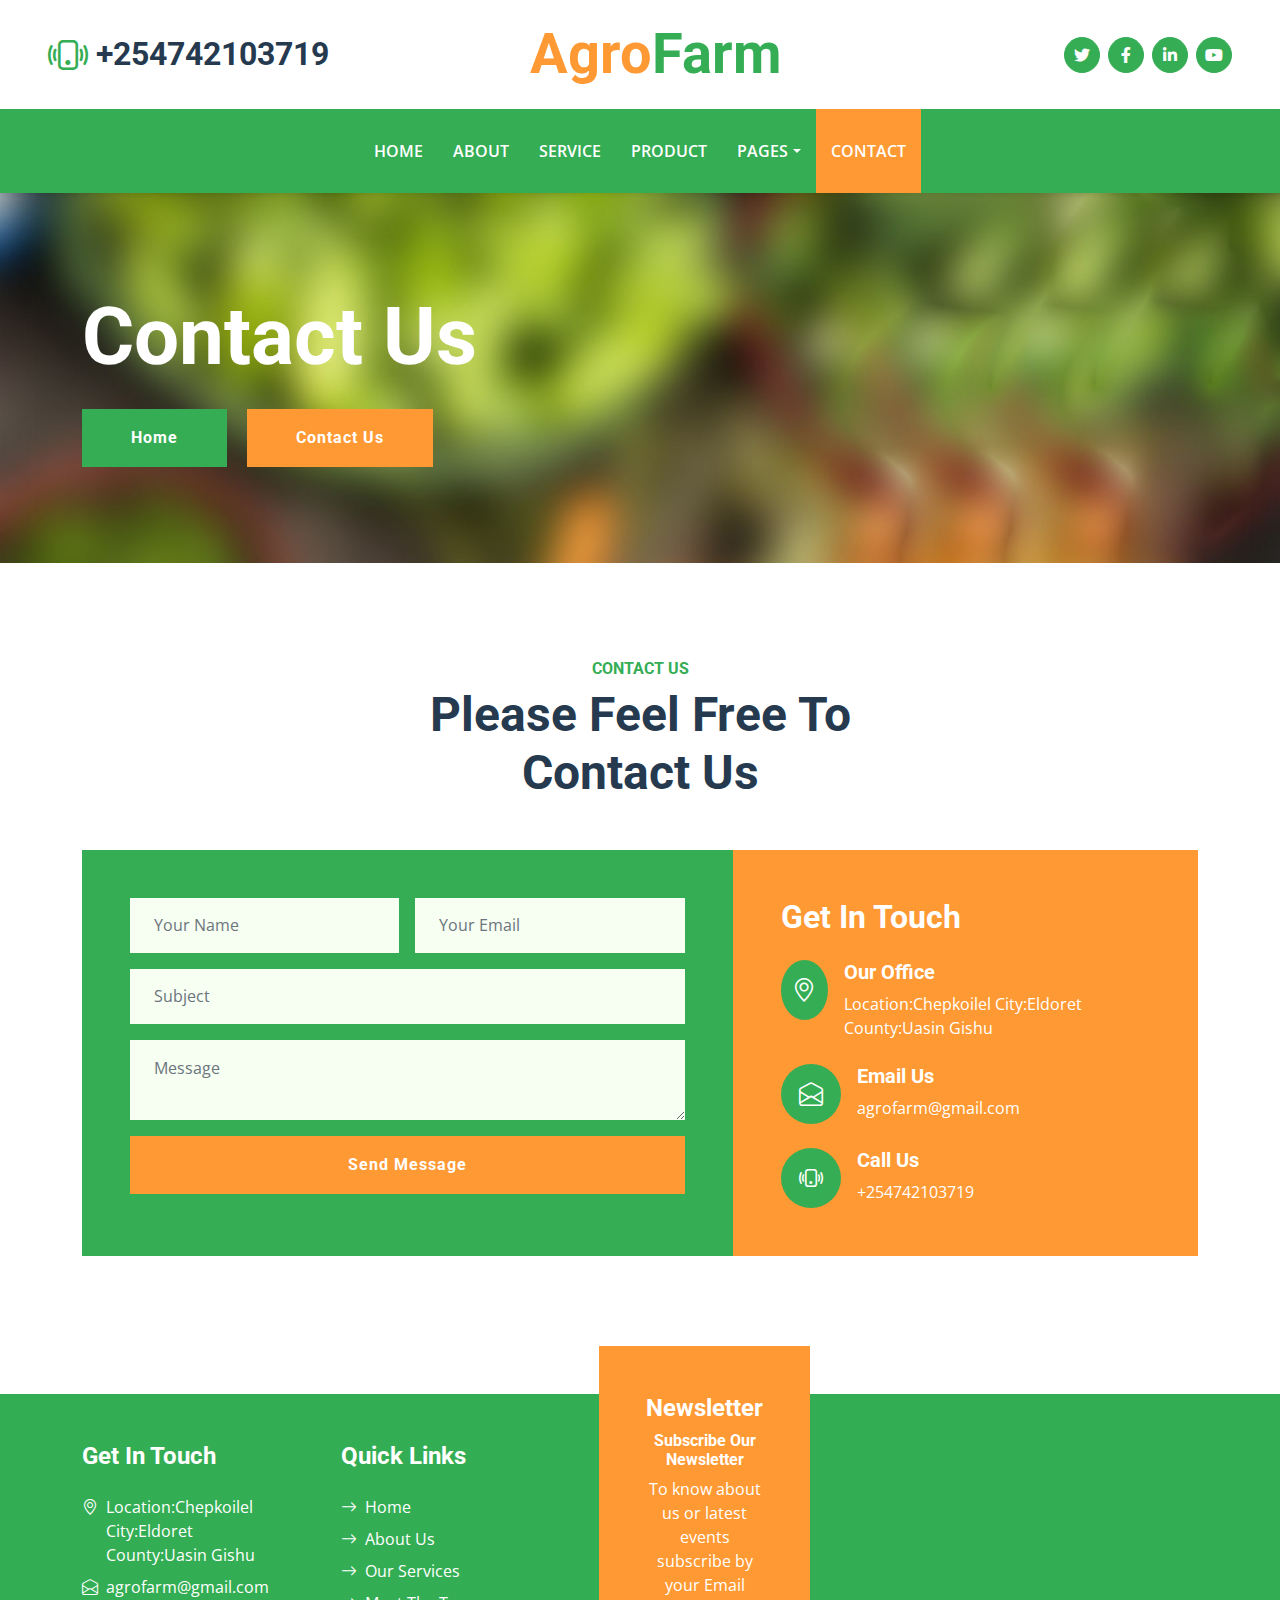
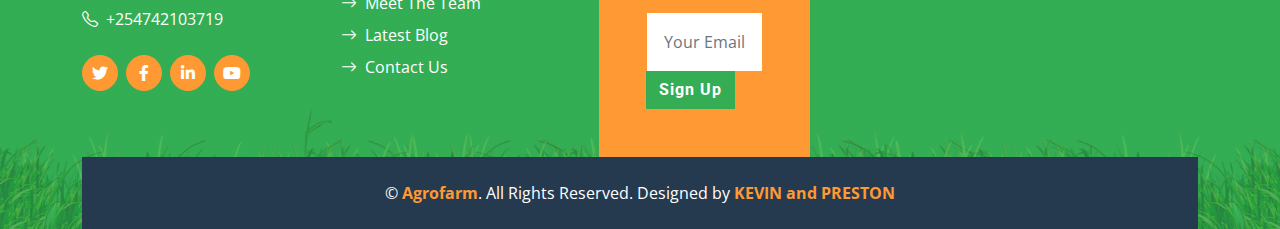
<file: contact.html>
<!DOCTYPE html>
<html lang="en">

<head>
    <meta charset="utf-8">
    <title>Agrofarm</title>
    <meta content="width=device-width, initial-scale=1.0" name="viewport">
    <meta content="Free HTML Templates" name="keywords">
    <meta content="Free HTML Templates" name="description">

    <!-- Favicon -->
    <link href="img/favicon.ico" rel="icon">

    <!-- Google Web Fonts -->
    <link rel="preconnect" href="https://fonts.gstatic.com">
    <link href="https://fonts.googleapis.com/css2?family=Open+Sans:wght@400;600&family=Roboto:wght@500;700&display=swap" rel="stylesheet">

    <!-- Icon Font Stylesheet -->
    <link href="https://cdnjs.cloudflare.com/ajax/libs/font-awesome/5.15.0/css/all.min.css" rel="stylesheet">
    <link href="https://cdn.jsdelivr.net/npm/bootstrap-icons@1.4.1/font/bootstrap-icons.css" rel="stylesheet">

    <!-- Libraries Stylesheet -->
    <link href="lib/owlcarousel/assets/owl.carousel.min.css" rel="stylesheet">

    <!-- Customized Bootstrap Stylesheet -->
    <link href="css/bootstrap.min.css" rel="stylesheet">

    <!-- Template Stylesheet -->
    <link href="css/style.css" rel="stylesheet">
</head>

<body>
    <!-- Topbar Start -->
    <div class="container-fluid px-5 d-none d-lg-block">
        <div class="row gx-5 py-3 align-items-center">
            <div class="col-lg-3">
                <div class="d-flex align-items-center justify-content-start">
                    <i class="bi bi-phone-vibrate fs-1 text-primary me-2"></i>
                    <h2 class="mb-0">+254742103719</h2>
                </div>
            </div>
            <div class="col-lg-6">
                <div class="d-flex align-items-center justify-content-center">
                    <a href="index.html" class="navbar-brand ms-lg-5">
                        <h1 class="m-0 display-4 text-primary"><span class="text-secondary">Agro</span>Farm</h1>
                    </a>
                </div>
            </div>
            <div class="col-lg-3">
                <div class="d-flex align-items-center justify-content-end">
                    <a class="btn btn-primary btn-square rounded-circle me-2" href="#"><i class="fab fa-twitter"></i></a>
                    <a class="btn btn-primary btn-square rounded-circle me-2" href="#"><i class="fab fa-facebook-f"></i></a>
                    <a class="btn btn-primary btn-square rounded-circle me-2" href="#"><i class="fab fa-linkedin-in"></i></a>
                    <a class="btn btn-primary btn-square rounded-circle" href="#"><i class="fab fa-youtube"></i></a>
                </div>
            </div>
        </div>
    </div>
    <!-- Topbar End -->


    <!-- Navbar Start -->
    <nav class="navbar navbar-expand-lg bg-primary navbar-dark shadow-sm py-3 py-lg-0 px-3 px-lg-5">
        <a href="index.html" class="navbar-brand d-flex d-lg-none">
            <h1 class="m-0 display-4 text-secondary"><span class="text-white">Agro</span>Farm</h1>
        </a>
        <button class="navbar-toggler" type="button" data-bs-toggle="collapse" data-bs-target="#navbarCollapse">
            <span class="navbar-toggler-icon"></span>
        </button>
        <div class="collapse navbar-collapse" id="navbarCollapse">
            <div class="navbar-nav mx-auto py-0">
                <a href="index.html" class="nav-item nav-link">Home</a>
                <a href="about.html" class="nav-item nav-link">About</a>
                <a href="service.html" class="nav-item nav-link">Service</a>
                <a href="product.html" class="nav-item nav-link">Product</a>
                <div class="nav-item dropdown">
                    <a href="#" class="nav-link dropdown-toggle" data-bs-toggle="dropdown">Pages</a>
                    <div class="dropdown-menu m-0">
                        <a href="blog.html" class="dropdown-item">Blog Grid</a>
                        <a href="detail.html" class="dropdown-item">Blog Detail</a>
                        <a href="feature.html" class="dropdown-item">Features</a>
                        <a href="team.html" class="dropdown-item">The Team</a>
                        <a href="testimonial.html" class="dropdown-item">Testimonial</a>
                    </div>
                </div>
                <a href="contact.html" class="nav-item nav-link active">Contact</a>
            </div>
        </div>
    </nav>
    <!-- Navbar End -->


    <!-- Hero Start -->
    <div class="container-fluid bg-primary py-5 bg-hero mb-5">
        <div class="container py-5">
            <div class="row justify-content-start">
                <div class="col-lg-8 text-center text-lg-start">
                    <h1 class="display-1 text-white mb-md-4">Contact Us</h1>
                    <a href="" class="btn btn-primary py-md-3 px-md-5 me-3">Home</a>
                    <a href="" class="btn btn-secondary py-md-3 px-md-5">Contact Us</a>
                </div>
            </div>
        </div>
    </div>
    <!-- Hero End -->


    <!-- Contact Start -->
    <div class="container-fluid py-5">
        <div class="container">
            <div class="mx-auto text-center mb-5" style="max-width: 500px;">
                <h6 class="text-primary text-uppercase">Contact Us</h6>
                <h1 class="display-5">Please Feel Free To Contact Us</h1>
            </div>
            <div class="row g-0">
                <div class="col-lg-7">
                    <div class="bg-primary h-100 p-5">
                        <form>
                            <div class="row g-3">
                                <div class="col-6">
                                    <input type="text" class="form-control bg-light border-0 px-4" placeholder="Your Name" style="height: 55px;">
                                </div>
                                <div class="col-6">
                                    <input type="email" class="form-control bg-light border-0 px-4" placeholder="Your Email" style="height: 55px;">
                                </div>
                                <div class="col-12">
                                    <input type="text" class="form-control bg-light border-0 px-4" placeholder="Subject" style="height: 55px;">
                                </div>
                                <div class="col-12">
                                    <textarea class="form-control bg-light border-0 px-4 py-3" rows="2" placeholder="Message"></textarea>
                                </div>
                                <div class="col-12">
                                    <button class="btn btn-secondary w-100 py-3" type="submit">Send Message</button>
                                </div>
                            </div>
                        </form>
                    </div>
                </div>
                <div class="col-lg-5">
                    <div class="bg-secondary h-100 p-5">
                        <h2 class="text-white mb-4">Get In Touch</h2>
                        <div class="d-flex mb-4">
                            <div class="bg-primary rounded-circle d-flex align-items-center justify-content-center" style="width: 60px; height: 60px;">
                                <i class="bi bi-geo-alt fs-4 text-white"></i>
                            </div>
                            <div class="ps-3">
                                <h5 class="text-white">Our Office</h5>
                                <span class="text-white">Location:Chepkoilel City:Eldoret County:Uasin Gishu</span>
                            </div>
                        </div>
                        <div class="d-flex mb-4">
                            <div class="bg-primary rounded-circle d-flex align-items-center justify-content-center" style="width: 60px; height: 60px;">
                                <i class="bi bi-envelope-open fs-4 text-white"></i>
                            </div>
                            <div class="ps-3">
                                <h5 class="text-white">Email Us</h5>
                                <span class="text-white">agrofarm@gmail.com</span>
                            </div>
                        </div>
                        <div class="d-flex">
                            <div class="bg-primary rounded-circle d-flex align-items-center justify-content-center" style="width: 60px; height: 60px;">
                                <i class="bi bi-phone-vibrate fs-4 text-white"></i>
                            </div>
                            <div class="ps-3">
                                <h5 class="text-white">Call Us</h5>
                                <span class="text-white">+254742103719</span>
                            </div>
                        </div>
                    </div>
                </div>
            </div>
        </div>
    </div>
    <!-- Contact End -->


    <!-- Footer Start -->
    <div class="container-fluid bg-footer bg-primary text-white mt-5">
      <div class="container">
        <div class="row gx-5">
          <div class="col-lg-8 col-md-6">
            <div class="row gx-5">
              <div class="col-lg-4 col-md-12 pt-5 mb-5">
                <h4 class="text-white mb-4">Get In Touch</h4>
                <div class="d-flex mb-2">
                  <i class="bi bi-geo-alt text-white me-2"></i>
                  <p class="text-white mb-0">Location:Chepkoilel City:Eldoret County:Uasin Gishu</p>
                </div>
                <div class="d-flex mb-2">
                  <i class="bi bi-envelope-open text-white me-2"></i>
                  <p class="text-white mb-0">agrofarm@gmail.com</p>
                </div>
                <div class="d-flex mb-2">
                  <i class="bi bi-telephone text-white me-2"></i>
                  <p class="text-white mb-0">+254742103719</p>
                </div>
                <div class="d-flex mt-4">
                  <a
                    class="btn btn-secondary btn-square rounded-circle me-2"
                    href="#"
                    ><i class="fab fa-twitter"></i
                  ></a>
                  <a
                    class="btn btn-secondary btn-square rounded-circle me-2"
                    href="#"
                    ><i class="fab fa-facebook-f"></i
                  ></a>
                  <a
                    class="btn btn-secondary btn-square rounded-circle me-2"
                    href="#"
                    ><i class="fab fa-linkedin-in"></i
                  ></a>
                  <a
                    class="btn btn-secondary btn-square rounded-circle"
                    href="#"
                    ><i class="fab fa-youtube"></i
                  ></a>
                </div>
              </div>
              <div class="col-lg-4 col-md-12 pt-0 pt-lg-5 mb-5">
                <h4 class="text-white mb-4">Quick Links</h4>
                <div class="d-flex flex-column justify-content-start">
                  <a class="text-white mb-2" href="index.html"
                    ><i class="bi bi-arrow-right text-white me-2"></i>Home</a
                  >
                  <a class="text-white mb-2" href="about.html"
                    ><i class="bi bi-arrow-right text-white me-2"></i>About
                    Us</a
                  >
                  <a class="text-white mb-2" href="service.html"
                    ><i class="bi bi-arrow-right text-white me-2"></i>Our
                    Services</a
                  >
                  <a class="text-white mb-2" href="team.html"
                    ><i class="bi bi-arrow-right text-white me-2"></i>Meet The
                    Team</a
                  >
                  <a class="text-white mb-2" href="blog.html"
                    ><i class="bi bi-arrow-right text-white me-2"></i>Latest
                    Blog</a
                  >
                  <a class="text-white" href="contact.html"
                    ><i class="bi bi-arrow-right text-white me-2"></i>Contact
                    Us</a>
                </div>
              </div>
          <div class="col-lg-4 col-md-6 mt-lg-n5" >
            <div
              class="d-flex flex-column align-items-center justify-content-center text-center h-100 bg-secondary p-5"
            >
              <h4 class="text-white">Newsletter</h4>
              <h6 class="text-white">Subscribe Our Newsletter</h6>
              <p>To know about us or latest events subscribe by your Email</p>
              <form action="">
                <div class="input-group">
                  <input
                    type="text"
                    class="form-control border-white p-3"
                    placeholder="Your Email"
                  />
                  <button class="btn btn-primary">Sign Up</button>
                </div>
              </form>
            </div>
          </div>
        </div>
      </div>
    </div>
    <div class="container-fluid bg-dark text-white py-4">
      <div class="container text-center">
        <p class="mb-0">
          &copy;
          <a class="text-secondary fw-bold">Agrofarm</a
          >. All Rights Reserved. Designed by
          <a class="text-secondary fw-bold">KEVIN and PRESTON</a
          >
        </p>
      </div>
    </div>
    <!-- Footer End -->


    <!-- Back to Top -->
    <a href="#" class="btn btn-secondary py-3 fs-4 back-to-top"><i class="bi bi-arrow-up"></i></a>


    <!-- JavaScript Libraries -->
    <script src="https://code.jquery.com/jquery-3.4.1.min.js"></script>
    <script src="https://cdn.jsdelivr.net/npm/bootstrap@5.0.0/dist/js/bootstrap.bundle.min.js"></script>
    <script src="lib/easing/easing.min.js"></script>
    <script src="lib/waypoints/waypoints.min.js"></script>
    <script src="lib/counterup/counterup.min.js"></script>
    <script src="lib/owlcarousel/owl.carousel.min.js"></script>

    <!-- Template Javascript -->
    <script src="js/main.js"></script>
</body>

</html>
</file>
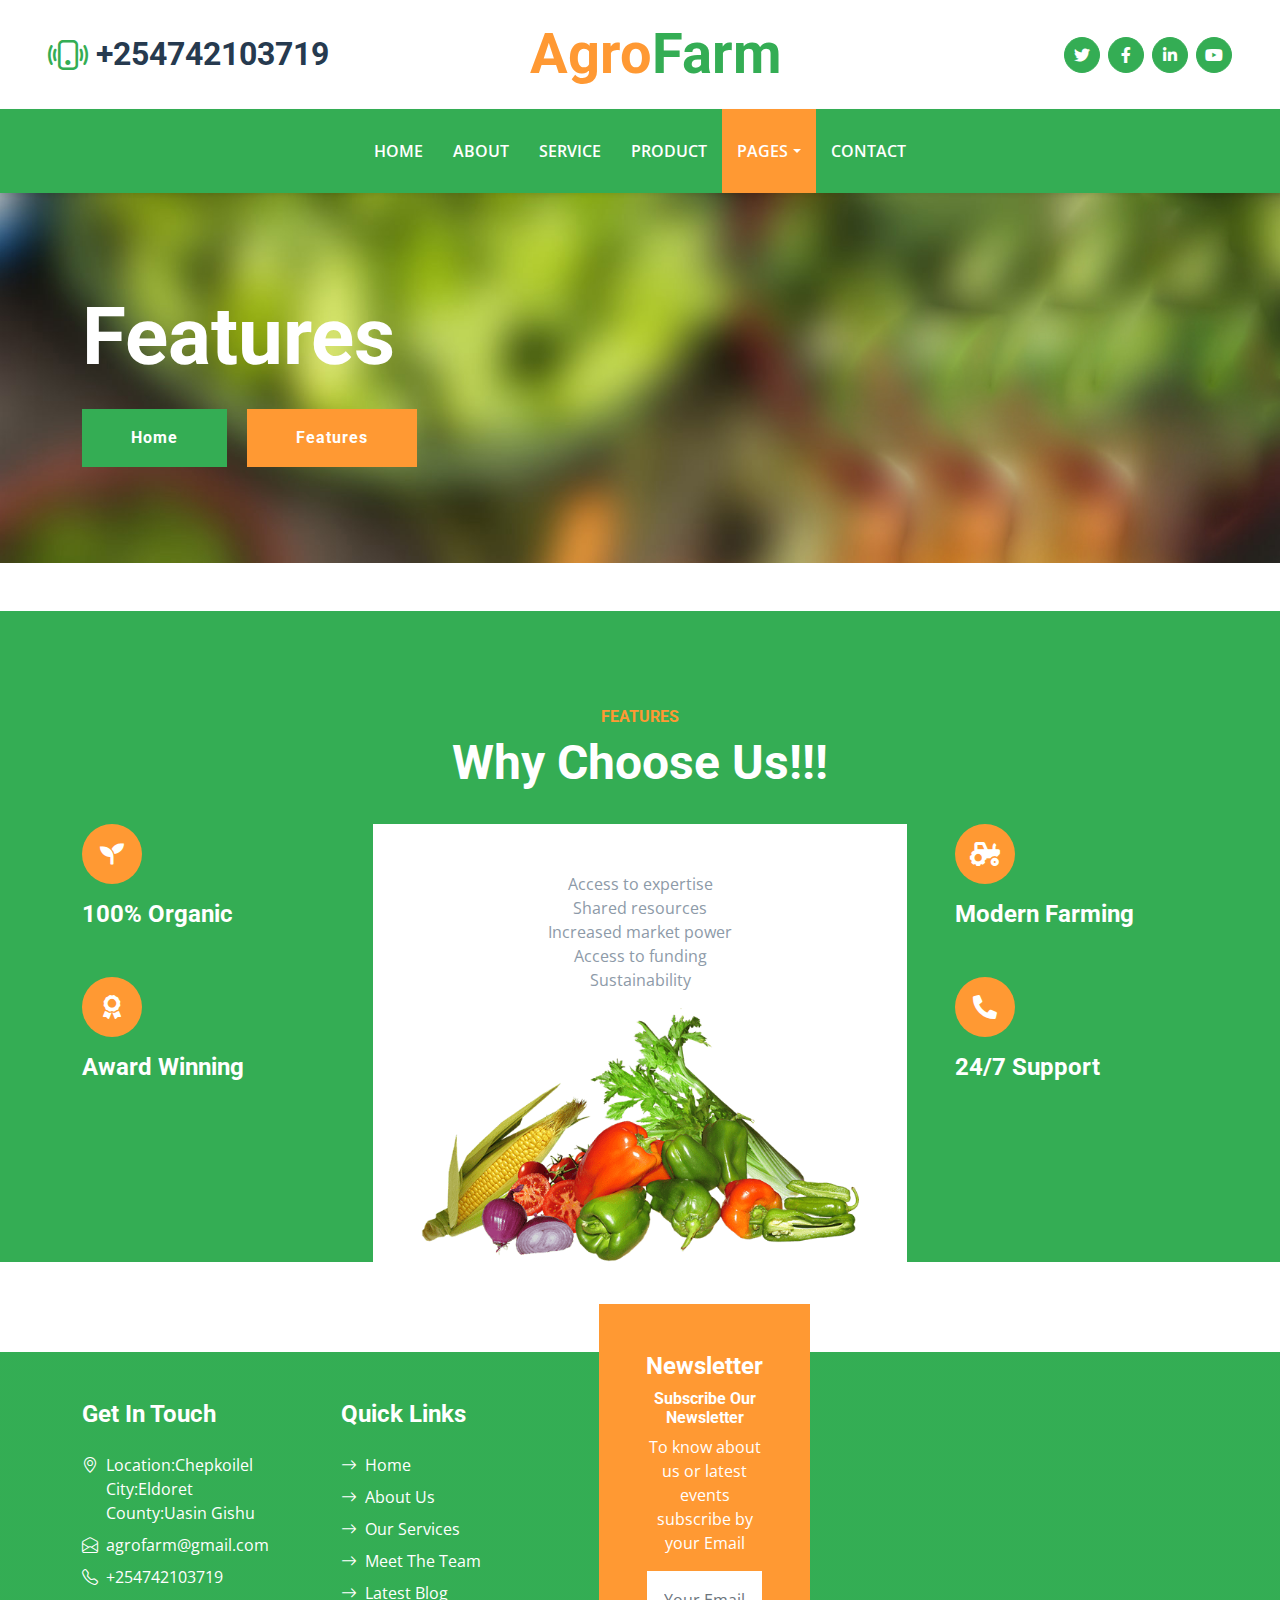
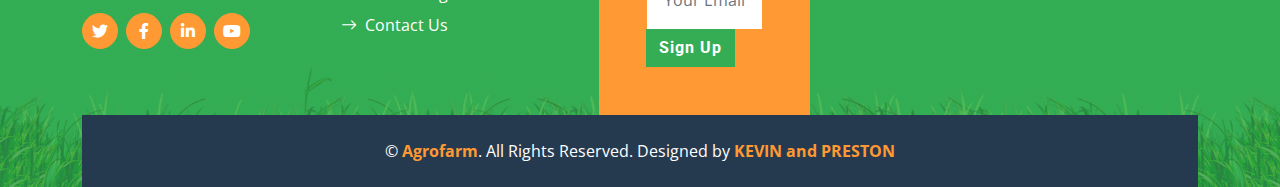
<file: feature.html>
<!DOCTYPE html>
<html lang="en">

<head>
    <meta charset="utf-8">
    <title>Agrofarm</title>
    <meta content="width=device-width, initial-scale=1.0" name="viewport">
    <meta content="Free HTML Templates" name="keywords">
    <meta content="Free HTML Templates" name="description">

    <!-- Favicon -->
    <link href="img/favicon.ico" rel="icon">

    <!-- Google Web Fonts -->
    <link rel="preconnect" href="https://fonts.gstatic.com">
    <link href="https://fonts.googleapis.com/css2?family=Open+Sans:wght@400;600&family=Roboto:wght@500;700&display=swap" rel="stylesheet">

    <!-- Icon Font Stylesheet -->
    <link href="https://cdnjs.cloudflare.com/ajax/libs/font-awesome/5.15.0/css/all.min.css" rel="stylesheet">
    <link href="https://cdn.jsdelivr.net/npm/bootstrap-icons@1.4.1/font/bootstrap-icons.css" rel="stylesheet">

    <!-- Libraries Stylesheet -->
    <link href="lib/owlcarousel/assets/owl.carousel.min.css" rel="stylesheet">

    <!-- Customized Bootstrap Stylesheet -->
    <link href="css/bootstrap.min.css" rel="stylesheet">

    <!-- Template Stylesheet -->
    <link href="css/style.css" rel="stylesheet">
</head>

<body>
    <!-- Topbar Start -->
    <div class="container-fluid px-5 d-none d-lg-block">
        <div class="row gx-5 py-3 align-items-center">
            <div class="col-lg-3">
                <div class="d-flex align-items-center justify-content-start">
                    <i class="bi bi-phone-vibrate fs-1 text-primary me-2"></i>
                    <h2 class="mb-0">+254742103719</h2>
                </div>
            </div>
            <div class="col-lg-6">
                <div class="d-flex align-items-center justify-content-center">
                    <a href="index.html" class="navbar-brand ms-lg-5">
                        <h1 class="m-0 display-4 text-primary"><span class="text-secondary">Agro</span>Farm</h1>
                    </a>
                </div>
            </div>
            <div class="col-lg-3">
                <div class="d-flex align-items-center justify-content-end">
                    <a class="btn btn-primary btn-square rounded-circle me-2" href="#"><i class="fab fa-twitter"></i></a>
                    <a class="btn btn-primary btn-square rounded-circle me-2" href="#"><i class="fab fa-facebook-f"></i></a>
                    <a class="btn btn-primary btn-square rounded-circle me-2" href="#"><i class="fab fa-linkedin-in"></i></a>
                    <a class="btn btn-primary btn-square rounded-circle" href="#"><i class="fab fa-youtube"></i></a>
                </div>
            </div>
        </div>
    </div>
    <!-- Topbar End -->


    <!-- Navbar Start -->
    <nav class="navbar navbar-expand-lg bg-primary navbar-dark shadow-sm py-3 py-lg-0 px-3 px-lg-5">
        <a href="index.html" class="navbar-brand d-flex d-lg-none">
            <h1 class="m-0 display-4 text-secondary"><span class="text-white">Agro</span>Farm</h1>
        </a>
        <button class="navbar-toggler" type="button" data-bs-toggle="collapse" data-bs-target="#navbarCollapse">
            <span class="navbar-toggler-icon"></span>
        </button>
        <div class="collapse navbar-collapse" id="navbarCollapse">
            <div class="navbar-nav mx-auto py-0">
                <a href="index.html" class="nav-item nav-link">Home</a>
                <a href="about.html" class="nav-item nav-link">About</a>
                <a href="service.html" class="nav-item nav-link">Service</a>
                <a href="product.html" class="nav-item nav-link">Product</a>
                <div class="nav-item dropdown">
                    <a href="#" class="nav-link dropdown-toggle active" data-bs-toggle="dropdown">Pages</a>
                    <div class="dropdown-menu m-0">
                        <a href="blog.html" class="dropdown-item">Blog Grid</a>
                        <a href="detail.html" class="dropdown-item">Blog Detail</a>
                        <a href="feature.html" class="dropdown-item active">Features</a>
                        <a href="team.html" class="dropdown-item">The Team</a>
                        <a href="testimonial.html" class="dropdown-item">Testimonial</a>
                    </div>
                </div>
                <a href="contact.html" class="nav-item nav-link">Contact</a>
            </div>
        </div>
    </nav>
    <!-- Navbar End -->


    <!-- Hero Start -->
    <div class="container-fluid bg-primary py-5 bg-hero mb-5">
        <div class="container py-5">
            <div class="row justify-content-start">
                <div class="col-lg-8 text-center text-lg-start">
                    <h1 class="display-1 text-white mb-md-4">Features</h1>
                    <a href="" class="btn btn-primary py-md-3 px-md-5 me-3">Home</a>
                    <a href="" class="btn btn-secondary py-md-3 px-md-5">Features</a>
                </div>
            </div>
        </div>
    </div>
    <!-- Hero End -->


    <!-- Features Start -->
    <div class="container-fluid bg-primary feature py-5 pb-lg-0 my-5">
        <div class="container py-5 pb-lg-0">
          <div class="mx-auto text-center mb-3 pb-2" style="max-width: 500px">
            <h6 class="text-uppercase text-secondary">Features</h6>
            <h1 class="display-5 text-white">Why Choose Us!!!</h1>
          </div>
          <div class="row g-5">
            <div class="col-lg-3">
              <div class="text-white mb-5">
                <div
                  class="bg-secondary rounded-pill d-flex align-items-center justify-content-center mb-3"
                  style="width: 60px; height: 60px"
                >
                  <i class="fa fa-seedling fs-4 text-white"></i>
                </div>
                <h4 class="text-white">100% Organic</h4>
              </div>
              <div class="text-white">
                <div
                  class="bg-secondary rounded-pill d-flex align-items-center justify-content-center mb-3"
                  style="width: 60px; height: 60px"
                >
                  <i class="fa fa-award fs-4 text-white"></i>
                </div>
                <h4 class="text-white">Award Winning</h4>
              </div>
            </div>
            <div class="col-lg-6">
              <div class="d-block bg-white h-100 text-center p-5 pb-lg-0">
                <p>
                  Access to expertise <br />
                  Shared resources <br />
                  Increased market power <br />
                  Access to funding <br />
                  Sustainability <br />
                </p>
                <img class="img-fluid" src="img/feature.png" alt="" />
              </div>
            </div>
            <div class="col-lg-3">
              <div class="text-white mb-5">
                <div
                  class="bg-secondary rounded-pill d-flex align-items-center justify-content-center mb-3"
                  style="width: 60px; height: 60px"
                >
                  <i class="fa fa-tractor fs-4 text-white"></i>
                </div>
                <h4 class="text-white">Modern Farming</h4>
              </div>
              <div class="text-white">
                <div
                  class="bg-secondary rounded-pill d-flex align-items-center justify-content-center mb-3"
                  style="width: 60px; height: 60px"
                >
                  <i class="fa fa-phone-alt fs-4 text-white"></i>
                </div>
                <h4 class="text-white">24/7 Support</h4>
              </div>
            </div>
          </div>
        </div>
      </div>
    <!-- Features Start -->
    

    <!-- Footer Start -->
    <div class="container-fluid bg-footer bg-primary text-white mt-5">
        <div class="container">
          <div class="row gx-5">
            <div class="col-lg-8 col-md-6">
              <div class="row gx-5">
                <div class="col-lg-4 col-md-12 pt-5 mb-5">
                  <h4 class="text-white mb-4">Get In Touch</h4>
                  <div class="d-flex mb-2">
                    <i class="bi bi-geo-alt text-white me-2"></i>
                    <p class="text-white mb-0">Location:Chepkoilel City:Eldoret County:Uasin Gishu</p>
                  </div>
                  <div class="d-flex mb-2">
                    <i class="bi bi-envelope-open text-white me-2"></i>
                    <p class="text-white mb-0">agrofarm@gmail.com</p>
                  </div>
                  <div class="d-flex mb-2">
                    <i class="bi bi-telephone text-white me-2"></i>
                    <p class="text-white mb-0">+254742103719</p>
                  </div>
                  <div class="d-flex mt-4">
                    <a
                      class="btn btn-secondary btn-square rounded-circle me-2"
                      href="#"
                      ><i class="fab fa-twitter"></i
                    ></a>
                    <a
                      class="btn btn-secondary btn-square rounded-circle me-2"
                      href="#"
                      ><i class="fab fa-facebook-f"></i
                    ></a>
                    <a
                      class="btn btn-secondary btn-square rounded-circle me-2"
                      href="#"
                      ><i class="fab fa-linkedin-in"></i
                    ></a>
                    <a
                      class="btn btn-secondary btn-square rounded-circle"
                      href="#"
                      ><i class="fab fa-youtube"></i
                    ></a>
                  </div>
                </div>
                <div class="col-lg-4 col-md-12 pt-0 pt-lg-5 mb-5">
                  <h4 class="text-white mb-4">Quick Links</h4>
                  <div class="d-flex flex-column justify-content-start">
                    <a class="text-white mb-2" href="index.html"
                      ><i class="bi bi-arrow-right text-white me-2"></i>Home</a
                    >
                    <a class="text-white mb-2" href="about.html"
                      ><i class="bi bi-arrow-right text-white me-2"></i>About
                      Us</a
                    >
                    <a class="text-white mb-2" href="service.html"
                      ><i class="bi bi-arrow-right text-white me-2"></i>Our
                      Services</a
                    >
                    <a class="text-white mb-2" href="team.html"
                      ><i class="bi bi-arrow-right text-white me-2"></i>Meet The
                      Team</a
                    >
                    <a class="text-white mb-2" href="blog.html"
                      ><i class="bi bi-arrow-right text-white me-2"></i>Latest
                      Blog</a
                    >
                    <a class="text-white" href="contact.html"
                      ><i class="bi bi-arrow-right text-white me-2"></i>Contact
                      Us</a>
                  </div>
                </div>
            <div class="col-lg-4 col-md-6 mt-lg-n5" >
              <div
                class="d-flex flex-column align-items-center justify-content-center text-center h-100 bg-secondary p-5"
              >
                <h4 class="text-white">Newsletter</h4>
                <h6 class="text-white">Subscribe Our Newsletter</h6>
                <p>To know about us or latest events subscribe by your Email</p>
                <form action="">
                  <div class="input-group">
                    <input
                      type="text"
                      class="form-control border-white p-3"
                      placeholder="Your Email"
                    />
                    <button class="btn btn-primary">Sign Up</button>
                  </div>
                </form>
              </div>
            </div>
          </div>
        </div>
      </div>
      <div class="container-fluid bg-dark text-white py-4">
        <div class="container text-center">
          <p class="mb-0">
            &copy;
            <a class="text-secondary fw-bold">Agrofarm</a
            >. All Rights Reserved. Designed by
            <a class="text-secondary fw-bold">KEVIN and PRESTON</a
            >
          </p>
        </div>
      </div>
    <!-- Footer End -->


    <!-- Back to Top -->
    <a href="#" class="btn btn-secondary py-3 fs-4 back-to-top"><i class="bi bi-arrow-up"></i></a>


    <!-- JavaScript Libraries -->
    <script src="https://code.jquery.com/jquery-3.4.1.min.js"></script>
    <script src="https://cdn.jsdelivr.net/npm/bootstrap@5.0.0/dist/js/bootstrap.bundle.min.js"></script>
    <script src="lib/easing/easing.min.js"></script>
    <script src="lib/waypoints/waypoints.min.js"></script>
    <script src="lib/counterup/counterup.min.js"></script>
    <script src="lib/owlcarousel/owl.carousel.min.js"></script>

    <!-- Template Javascript -->
    <script src="js/main.js"></script>
</body>

</html>
</file>
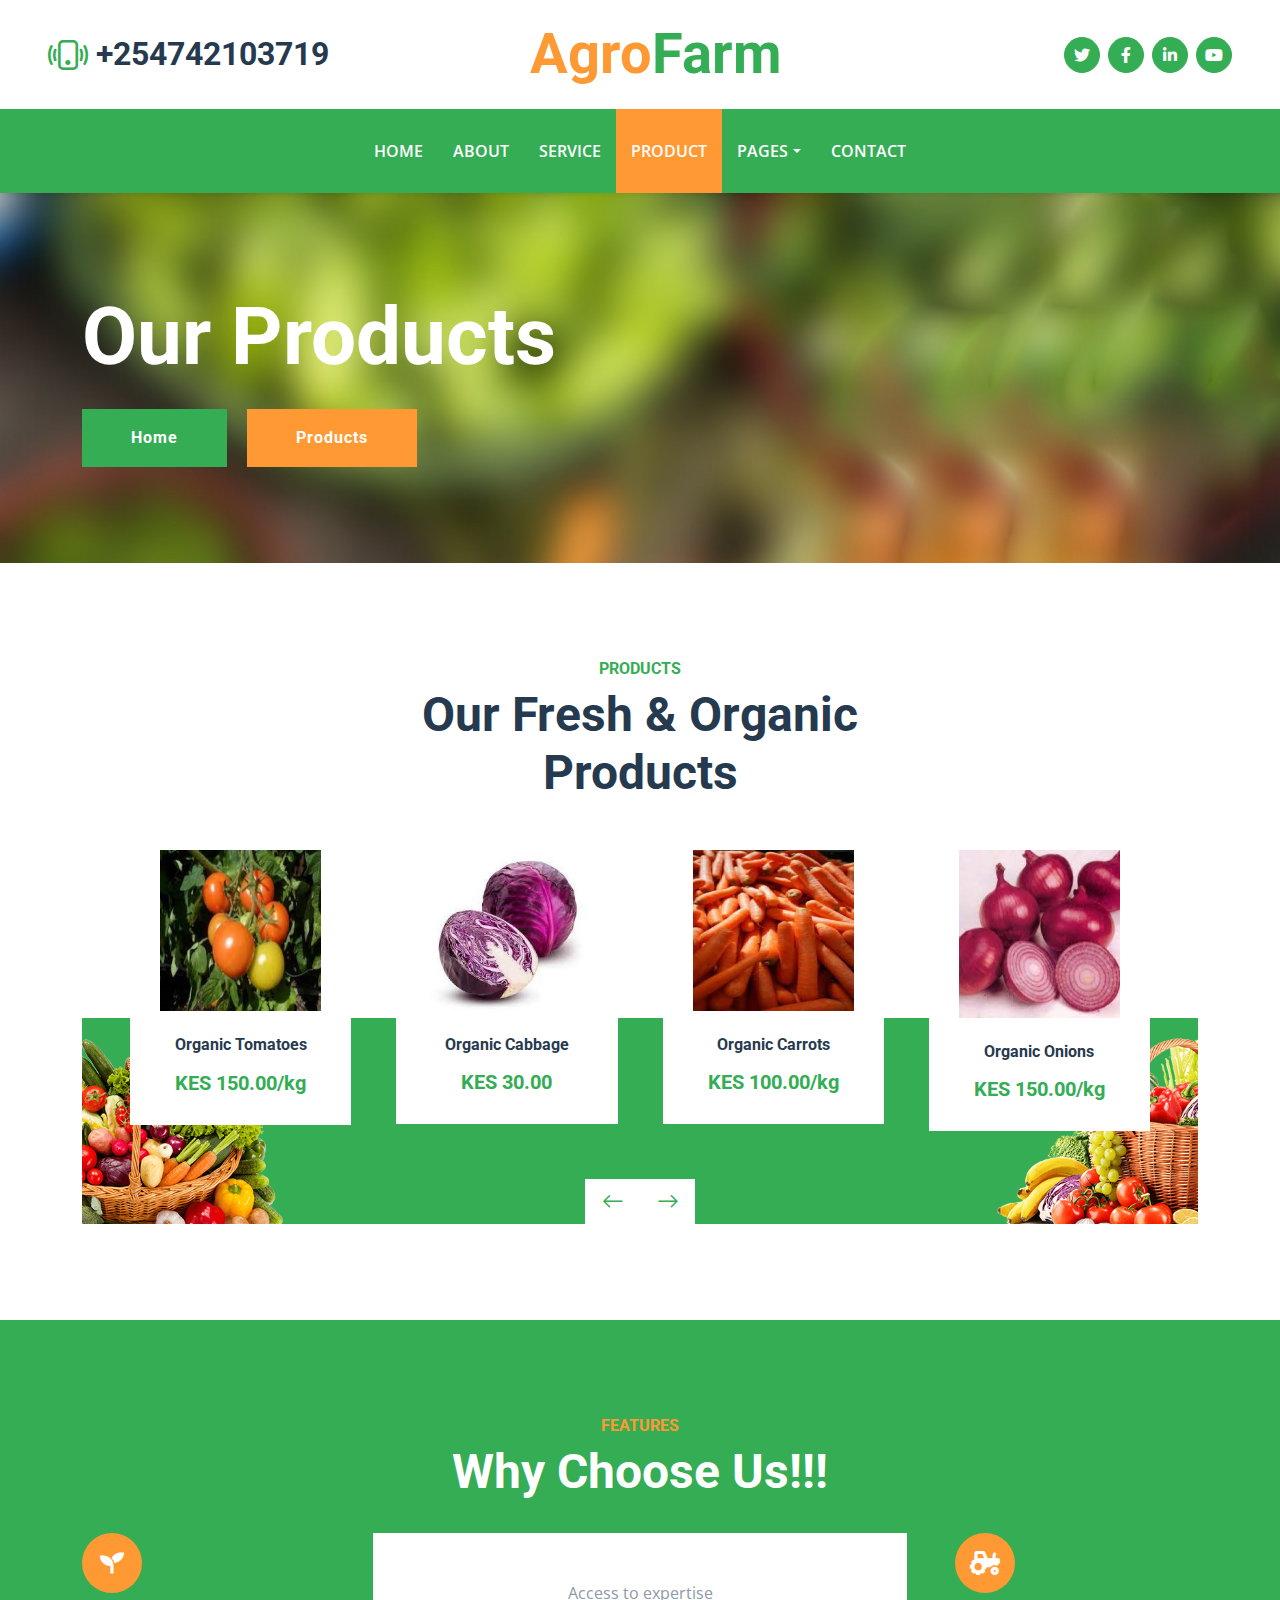
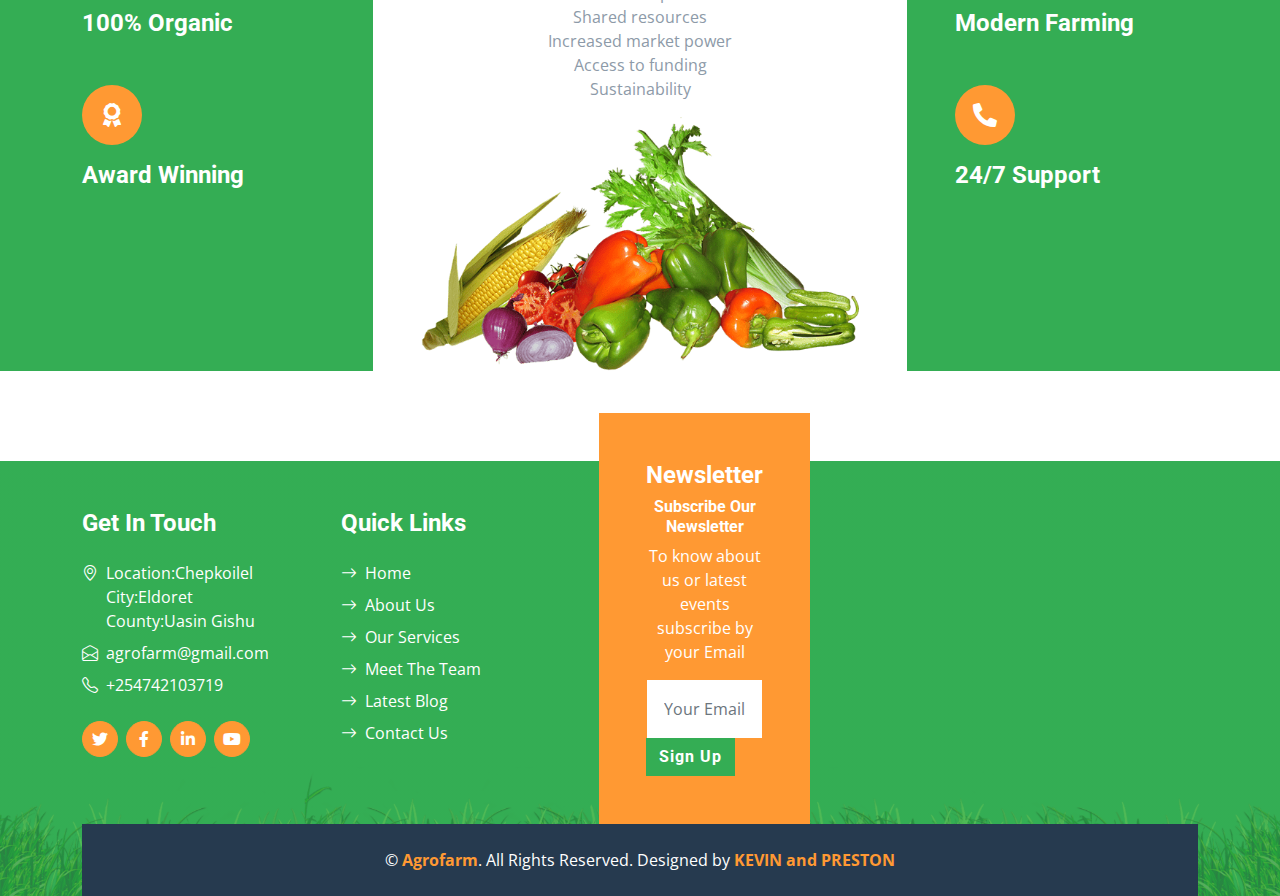
<file: product.html>
<!DOCTYPE html>
<html lang="en">
  <head>
    <meta charset="utf-8" />
    <title>Agrofarm</title>
    <meta content="width=device-width, initial-scale=1.0" name="viewport" />
    <meta content="Free HTML Templates" name="keywords" />
    <meta content="Free HTML Templates" name="description" />

    <!-- Favicon -->
    <link href="img/favicon.ico" rel="icon" />

    <!-- Google Web Fonts -->
    <link rel="preconnect" href="https://fonts.gstatic.com" />
    <link
      href="https://fonts.googleapis.com/css2?family=Open+Sans:wght@400;600&family=Roboto:wght@500;700&display=swap"
      rel="stylesheet"
    />

    <!-- Icon Font Stylesheet -->
    <link
      href="https://cdnjs.cloudflare.com/ajax/libs/font-awesome/5.15.0/css/all.min.css"
      rel="stylesheet"
    />
    <link
      href="https://cdn.jsdelivr.net/npm/bootstrap-icons@1.4.1/font/bootstrap-icons.css"
      rel="stylesheet"
    />

    <!-- Libraries Stylesheet -->
    <link href="lib/owlcarousel/assets/owl.carousel.min.css" rel="stylesheet" />

    <!-- Customized Bootstrap Stylesheet -->
    <link href="css/bootstrap.min.css" rel="stylesheet" />

    <!-- Template Stylesheet -->
    <link href="css/style.css" rel="stylesheet" />
  </head>

  <body>
    <!-- Topbar Start -->
        <!-- Topbar Start -->
        <div class="container-fluid px-5 d-none d-lg-block">
            <div class="row gx-5 py-3 align-items-center">
              <div class="col-lg-3">
                <div class="d-flex align-items-center justify-content-start">
                  <i class="bi bi-phone-vibrate fs-1 text-primary me-2"></i>
                  <h2 class="mb-0">+254742103719</h2>
                </div>
              </div>
              <div class="col-lg-6">
                <div class="d-flex align-items-center justify-content-center">
                  <a href="index.html" class="navbar-brand ms-lg-5">
                    <h1 class="m-0 display-4 text-primary">
                      <span class="text-secondary">Agro</span>Farm
                    </h1>
                  </a>
                </div>
              </div>
              <div class="col-lg-3">
                <div class="d-flex align-items-center justify-content-end">
                  <a
                    class="btn btn-primary btn-square rounded-circle me-2"
                    href="#"
                    ><i class="fab fa-twitter"></i
                  ></a>
                  <a
                    class="btn btn-primary btn-square rounded-circle me-2"
                    href="#"
                    ><i class="fab fa-facebook-f"></i
                  ></a>
                  <a
                    class="btn btn-primary btn-square rounded-circle me-2"
                    href="#"
                    ><i class="fab fa-linkedin-in"></i
                  ></a>
                  <a
                    class="btn btn-primary btn-square rounded-circle"
                    href="#"
                    ><i class="fab fa-youtube"></i
                  ></a>
                </div>
              </div>
            </div>
          </div>
    <!-- Topbar End -->

    <!-- Navbar Start -->
    <nav
      class="navbar navbar-expand-lg bg-primary navbar-dark shadow-sm py-3 py-lg-0 px-3 px-lg-5"
    >
      <a href="index.html" class="navbar-brand d-flex d-lg-none">
        <h1 class="m-0 display-4 text-secondary">
          <span class="text-white">Farm</span>Fresh
        </h1>
      </a>
      <button
        class="navbar-toggler"
        type="button"
        data-bs-toggle="collapse"
        data-bs-target="#navbarCollapse"
      >
        <span class="navbar-toggler-icon"></span>
      </button>
      <div class="collapse navbar-collapse" id="navbarCollapse">
        <div class="navbar-nav mx-auto py-0">
          <a href="index.html" class="nav-item nav-link">Home</a>
          <a href="about.html" class="nav-item nav-link">About</a>
          <a href="service.html" class="nav-item nav-link">Service</a>
          <a href="product.html" class="nav-item nav-link active">Product</a>
          <div class="nav-item dropdown">
            <a
              href="#"
              class="nav-link dropdown-toggle"
              data-bs-toggle="dropdown"
              >Pages</a
            >
            <div class="dropdown-menu m-0">
              <a href="blog.html" class="dropdown-item">Blog Grid</a>
              <a href="detail.html" class="dropdown-item">Blog Detail</a>
              <a href="feature.html" class="dropdown-item">Features</a>
              <a href="team.html" class="dropdown-item">The Team</a>
              <a href="testimonial.html" class="dropdown-item">Testimonial</a>
            </div>
          </div>
          <a href="contact.html" class="nav-item nav-link">Contact</a>
        </div>
      </div>
    </nav>
    <!-- Navbar End -->

    <!-- Hero Start -->
    <div class="container-fluid bg-primary py-5 bg-hero mb-5">
      <div class="container py-5">
        <div class="row justify-content-start">
          <div class="col-lg-8 text-center text-lg-start">
            <h1 class="display-1 text-white mb-md-4">Our Products</h1>
            <a href="" class="btn btn-primary py-md-3 px-md-5 me-3">Home</a>
            <a href="" class="btn btn-secondary py-md-3 px-md-5">Products</a>
          </div>
        </div>
      </div>
    </div>
    <!-- Hero End -->

    <!-- Products Start -->
    <div class="container-fluid py-5">
        <div class="container">
          <div class="mx-auto text-center mb-5" style="max-width: 500px">
            <h6 class="text-primary text-uppercase">Products</h6>
            <h1 class="display-5">Our Fresh & Organic Products</h1>
          </div>
          <div class="owl-carousel product-carousel px-5">
            <div class="pb-5">
              <div
                class="product-item position-relative bg-white d-flex flex-column text-center"
              >
                <img class="img-fluid mb-4" src="img/tomatoes.jpg" alt="tomatoes" />
                <h6 class="mb-3">Organic Tomatoes</h6>
                <h5 class="text-primary mb-0">KES   150.00/kg</h5>
                <div class="btn-action d-flex justify-content-center">
                  <a class="btn bg-primary py-2 px-3" href=""
                    ><i class="bi bi-cart text-white"></i
                  ></a>
                  <a class="btn bg-secondary py-2 px-3" href=""
                    ><i class="bi bi-eye text-white"></i
                  ></a>
                </div>
              </div>
            </div>
            <div class="pb-5">
              <div
                class="product-item position-relative bg-white d-flex flex-column text-center"
              >
                <img class="img-fluid mb-4" src="img/cabbage.jpg" alt="" />
                <h6 class="mb-3">Organic Cabbage</h6>
                <h5 class="text-primary mb-0">KES 30.00</h5>
                <div class="btn-action d-flex justify-content-center">
                  <a class="btn bg-primary py-2 px-3" href=""
                    ><i class="bi bi-cart text-white"></i
                  ></a>
                  <a class="btn bg-secondary py-2 px-3" href=""
                    ><i class="bi bi-eye text-white"></i
                  ></a>
                </div>
              </div>
            </div>
            <div class="pb-5">
              <div
                class="product-item position-relative bg-white d-flex flex-column text-center"
              >
                <img class="img-fluid mb-4" src="img/carrots.jpg" alt="" />
                <h6 class="mb-3">Organic Carrots</h6>
                <h5 class="text-primary mb-0">KES 100.00/kg</h5>
                <div class="btn-action d-flex justify-content-center">
                  <a class="btn bg-primary py-2 px-3" href=""
                    ><i class="bi bi-cart text-white"></i
                  ></a>
                  <a class="btn bg-secondary py-2 px-3" href=""
                    ><i class="bi bi-eye text-white"></i
                  ></a>
                </div>
              </div>
            </div>
            <div class="pb-5">
              <div
                class="product-item position-relative bg-white d-flex flex-column text-center"
              >
                <img class="img-fluid mb-4" src="img/onions.jpg" alt="" />
                <h6 class="mb-3">Organic Onions</h6>
                <h5 class="text-primary mb-0">KES 150.00/kg</h5>
                <div class="btn-action d-flex justify-content-center">
                  <a class="btn bg-primary py-2 px-3" href=""
                    ><i class="bi bi-cart text-white"></i
                  ></a>
                  <a class="btn bg-secondary py-2 px-3" href=""
                    ><i class="bi bi-eye text-white"></i
                  ></a>
                </div>
              </div>
            </div>
            <div class="pb-5">
              <div
                class="product-item position-relative bg-white d-flex flex-column text-center"
              >
                <img class="img-fluid mb-4" src="img/brocoli.png" alt="" />
                <h6 class="mb-3">Organic Brocoli</h6>
                <h5 class="text-primary mb-0">KES 80.00</h5>
                <div class="btn-action d-flex justify-content-center">
                  <a class="btn bg-primary py-2 px-3" href=""
                    ><i class="bi bi-cart text-white"></i
                  ></a>
                  <a class="btn bg-secondary py-2 px-3" href=""
                    ><i class="bi bi-eye text-white"></i
                  ></a>
                </div>
              </div>
            </div>
          </div>
        </div>
      </div>
    <!-- Products End -->

    <!-- Features Start -->
    <div class="container-fluid bg-primary feature py-5 pb-lg-0 my-5">
        <div class="container py-5 pb-lg-0">
          <div class="mx-auto text-center mb-3 pb-2" style="max-width: 500px">
            <h6 class="text-uppercase text-secondary">Features</h6>
            <h1 class="display-5 text-white">Why Choose Us!!!</h1>
          </div>
          <div class="row g-5">
            <div class="col-lg-3">
              <div class="text-white mb-5">
                <div
                  class="bg-secondary rounded-pill d-flex align-items-center justify-content-center mb-3"
                  style="width: 60px; height: 60px"
                >
                  <i class="fa fa-seedling fs-4 text-white"></i>
                </div>
                <h4 class="text-white">100% Organic</h4>
              </div>
              <div class="text-white">
                <div
                  class="bg-secondary rounded-pill d-flex align-items-center justify-content-center mb-3"
                  style="width: 60px; height: 60px"
                >
                  <i class="fa fa-award fs-4 text-white"></i>
                </div>
                <h4 class="text-white">Award Winning</h4>
              </div>
            </div>
            <div class="col-lg-6">
              <div class="d-block bg-white h-100 text-center p-5 pb-lg-0">
                <p>
                  Access to expertise <br />
                  Shared resources <br />
                  Increased market power <br />
                  Access to funding <br />
                  Sustainability <br />
                </p>
                <img class="img-fluid" src="img/feature.png" alt="" />
              </div>
            </div>
            <div class="col-lg-3">
              <div class="text-white mb-5">
                <div
                  class="bg-secondary rounded-pill d-flex align-items-center justify-content-center mb-3"
                  style="width: 60px; height: 60px"
                >
                  <i class="fa fa-tractor fs-4 text-white"></i>
                </div>
                <h4 class="text-white">Modern Farming</h4>
              </div>
              <div class="text-white">
                <div
                  class="bg-secondary rounded-pill d-flex align-items-center justify-content-center mb-3"
                  style="width: 60px; height: 60px"
                >
                  <i class="fa fa-phone-alt fs-4 text-white"></i>
                </div>
                <h4 class="text-white">24/7 Support</h4>
              </div>
            </div>
          </div>
        </div>
      </div>
    <!-- Features Start -->

    <!-- Footer Start -->
    <div class="container-fluid bg-footer bg-primary text-white mt-5">
        <div class="container">
          <div class="row gx-5">
            <div class="col-lg-8 col-md-6">
              <div class="row gx-5">
                <div class="col-lg-4 col-md-12 pt-5 mb-5">
                  <h4 class="text-white mb-4">Get In Touch</h4>
                  <div class="d-flex mb-2">
                    <i class="bi bi-geo-alt text-white me-2"></i>
                    <p class="text-white mb-0">Location:Chepkoilel City:Eldoret County:Uasin Gishu</p>
                  </div>
                  <div class="d-flex mb-2">
                    <i class="bi bi-envelope-open text-white me-2"></i>
                    <p class="text-white mb-0">agrofarm@gmail.com</p>
                  </div>
                  <div class="d-flex mb-2">
                    <i class="bi bi-telephone text-white me-2"></i>
                    <p class="text-white mb-0">+254742103719</p>
                  </div>
                  <div class="d-flex mt-4">
                    <a
                      class="btn btn-secondary btn-square rounded-circle me-2"
                      href="#"
                      ><i class="fab fa-twitter"></i
                    ></a>
                    <a
                      class="btn btn-secondary btn-square rounded-circle me-2"
                      href="#"
                      ><i class="fab fa-facebook-f"></i
                    ></a>
                    <a
                      class="btn btn-secondary btn-square rounded-circle me-2"
                      href="#"
                      ><i class="fab fa-linkedin-in"></i
                    ></a>
                    <a
                      class="btn btn-secondary btn-square rounded-circle"
                      href="#"
                      ><i class="fab fa-youtube"></i
                    ></a>
                  </div>
                </div>
                <div class="col-lg-4 col-md-12 pt-0 pt-lg-5 mb-5">
                  <h4 class="text-white mb-4">Quick Links</h4>
                  <div class="d-flex flex-column justify-content-start">
                    <a class="text-white mb-2" href="index.html"
                      ><i class="bi bi-arrow-right text-white me-2"></i>Home</a
                    >
                    <a class="text-white mb-2" href="about.html"
                      ><i class="bi bi-arrow-right text-white me-2"></i>About
                      Us</a
                    >
                    <a class="text-white mb-2" href="service.html"
                      ><i class="bi bi-arrow-right text-white me-2"></i>Our
                      Services</a
                    >
                    <a class="text-white mb-2" href="team.html"
                      ><i class="bi bi-arrow-right text-white me-2"></i>Meet The
                      Team</a
                    >
                    <a class="text-white mb-2" href="blog.html"
                      ><i class="bi bi-arrow-right text-white me-2"></i>Latest
                      Blog</a
                    >
                    <a class="text-white" href="contact.html"
                      ><i class="bi bi-arrow-right text-white me-2"></i>Contact
                      Us</a>
                  </div>
                </div>
            <div class="col-lg-4 col-md-6 mt-lg-n5" >
              <div
                class="d-flex flex-column align-items-center justify-content-center text-center h-100 bg-secondary p-5"
              >
                <h4 class="text-white">Newsletter</h4>
                <h6 class="text-white">Subscribe Our Newsletter</h6>
                <p>To know about us or latest events subscribe by your Email</p>
                <form action="">
                  <div class="input-group">
                    <input
                      type="text"
                      class="form-control border-white p-3"
                      placeholder="Your Email"
                    />
                    <button class="btn btn-primary">Sign Up</button>
                  </div>
                </form>
              </div>
            </div>
          </div>
        </div>
      </div>
      <div class="container-fluid bg-dark text-white py-4">
        <div class="container text-center">
          <p class="mb-0">
            &copy;
            <a class="text-secondary fw-bold">Agrofarm</a
            >. All Rights Reserved. Designed by
            <a class="text-secondary fw-bold">KEVIN and PRESTON</a
            >
          </p>
        </div>
      </div>
    <!-- Footer End -->

    <!-- Back to Top -->
    <a href="#" class="btn btn-secondary py-3 fs-4 back-to-top"
      ><i class="bi bi-arrow-up"></i
    ></a>

    <!-- JavaScript Libraries -->
    <script src="https://code.jquery.com/jquery-3.4.1.min.js"></script>
    <script src="https://cdn.jsdelivr.net/npm/bootstrap@5.0.0/dist/js/bootstrap.bundle.min.js"></script>
    <script src="lib/easing/easing.min.js"></script>
    <script src="lib/waypoints/waypoints.min.js"></script>
    <script src="lib/counterup/counterup.min.js"></script>
    <script src="lib/owlcarousel/owl.carousel.min.js"></script>

    <!-- Template Javascript -->
    <script src="js/main.js"></script>
  </body>
</html>
</file>
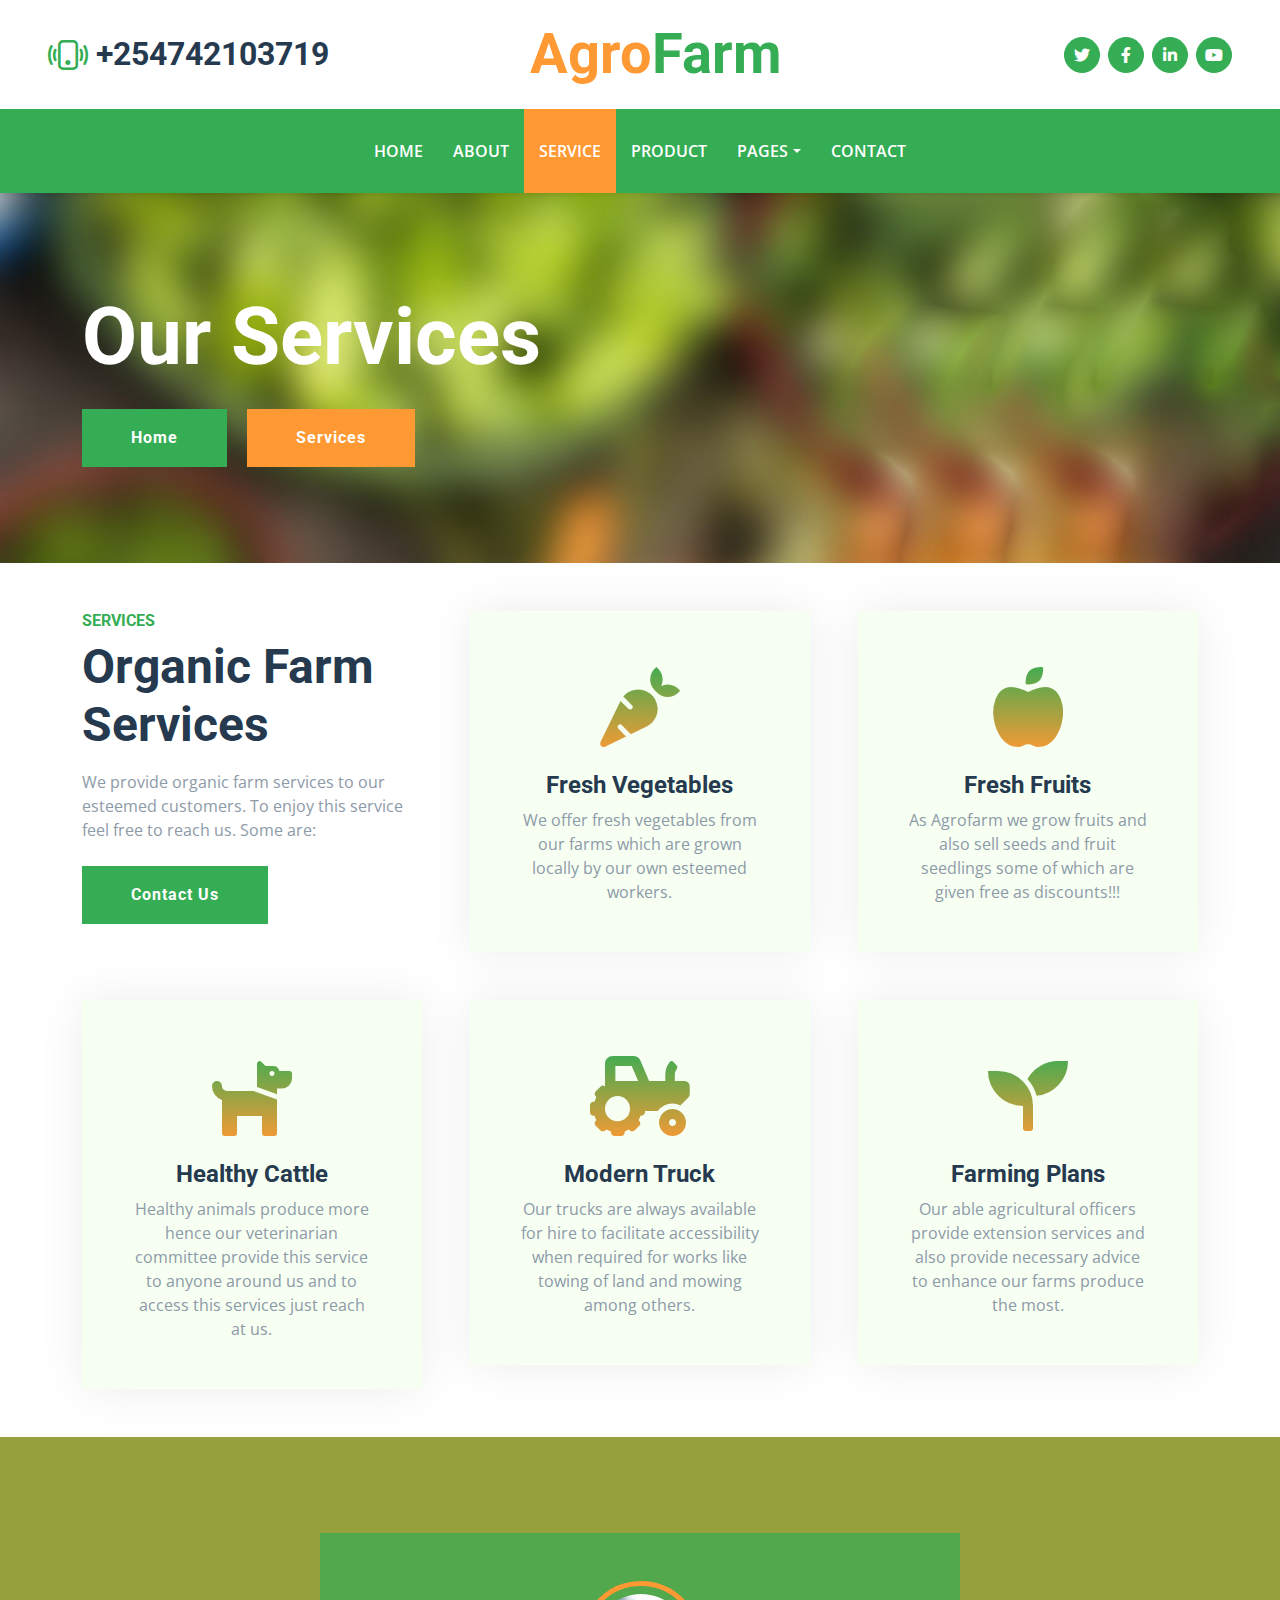
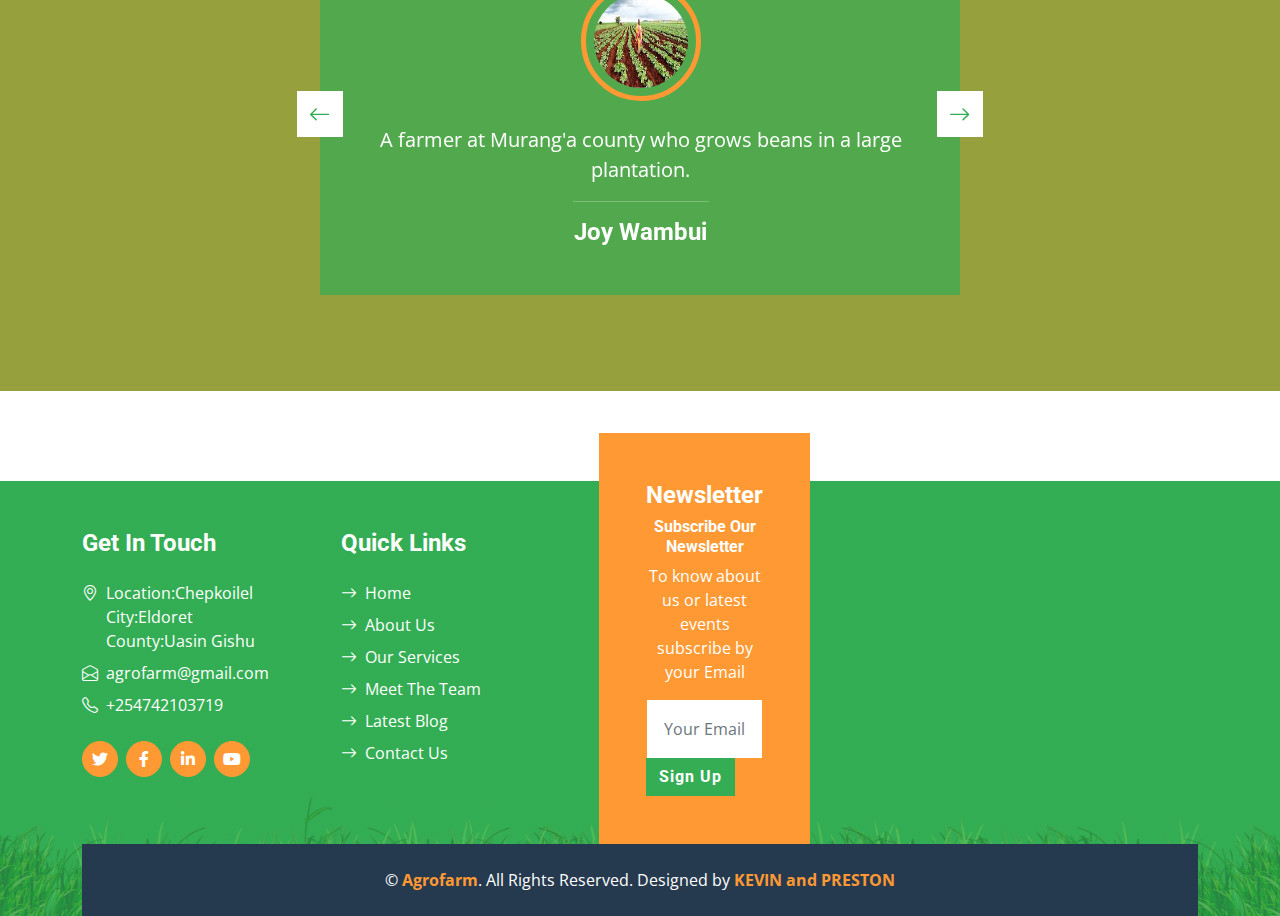
<file: service.html>
<!DOCTYPE html>
<html lang="en">

<head>
    <meta charset="utf-8">
    <title>Agrofarm</title>
    <meta content="width=device-width, initial-scale=1.0" name="viewport">
    <meta content="Free HTML Templates" name="keywords">
    <meta content="Free HTML Templates" name="description">

    <!-- Favicon -->
    <link href="img/favicon.ico" rel="icon">

    <!-- Google Web Fonts -->
    <link rel="preconnect" href="https://fonts.gstatic.com">
    <link href="https://fonts.googleapis.com/css2?family=Open+Sans:wght@400;600&family=Roboto:wght@500;700&display=swap" rel="stylesheet">

    <!-- Icon Font Stylesheet -->
    <link href="https://cdnjs.cloudflare.com/ajax/libs/font-awesome/5.15.0/css/all.min.css" rel="stylesheet">
    <link href="https://cdn.jsdelivr.net/npm/bootstrap-icons@1.4.1/font/bootstrap-icons.css" rel="stylesheet">

    <!-- Libraries Stylesheet -->
    <link href="lib/owlcarousel/assets/owl.carousel.min.css" rel="stylesheet">

    <!-- Customized Bootstrap Stylesheet -->
    <link href="css/bootstrap.min.css" rel="stylesheet">

    <!-- Template Stylesheet -->
    <link href="css/style.css" rel="stylesheet">
</head>

<body>
    <!-- Topbar Start -->
    <div class="container-fluid px-5 d-none d-lg-block">
        <div class="row gx-5 py-3 align-items-center">
            <div class="col-lg-3">
                <div class="d-flex align-items-center justify-content-start">
                    <i class="bi bi-phone-vibrate fs-1 text-primary me-2"></i>
                    <h2 class="mb-0">+254742103719</h2>
                </div>
            </div>
            <div class="col-lg-6">
                <div class="d-flex align-items-center justify-content-center">
                    <a href="index.html" class="navbar-brand ms-lg-5">
                        <h1 class="m-0 display-4 text-primary"><span class="text-secondary">Agro</span>Farm</h1>
                    </a>
                </div>
            </div>
            <div class="col-lg-3">
                <div class="d-flex align-items-center justify-content-end">
                    <a class="btn btn-primary btn-square rounded-circle me-2" href="#"><i class="fab fa-twitter"></i></a>
                    <a class="btn btn-primary btn-square rounded-circle me-2" href="#"><i class="fab fa-facebook-f"></i></a>
                    <a class="btn btn-primary btn-square rounded-circle me-2" href="#"><i class="fab fa-linkedin-in"></i></a>
                    <a class="btn btn-primary btn-square rounded-circle" href="#"><i class="fab fa-youtube"></i></a>
                </div>
            </div>
        </div>
    </div>
    <!-- Topbar End -->


    <!-- Navbar Start -->
    <nav class="navbar navbar-expand-lg bg-primary navbar-dark shadow-sm py-3 py-lg-0 px-3 px-lg-5">
        <a href="index.html" class="navbar-brand d-flex d-lg-none">
            <h1 class="m-0 display-4 text-secondary"><span class="text-white">Agro</span>Farm</h1>
        </a>
        <button class="navbar-toggler" type="button" data-bs-toggle="collapse" data-bs-target="#navbarCollapse">
            <span class="navbar-toggler-icon"></span>
        </button>
        <div class="collapse navbar-collapse" id="navbarCollapse">
            <div class="navbar-nav mx-auto py-0">
                <a href="index.html" class="nav-item nav-link">Home</a>
                <a href="about.html" class="nav-item nav-link">About</a>
                <a href="service.html" class="nav-item nav-link active">Service</a>
                <a href="product.html" class="nav-item nav-link">Product</a>
                <div class="nav-item dropdown">
                    <a href="#" class="nav-link dropdown-toggle" data-bs-toggle="dropdown">Pages</a>
                    <div class="dropdown-menu m-0">
                        <a href="blog.html" class="dropdown-item">Blog Grid</a>
                        <a href="detail.html" class="dropdown-item">Blog Detail</a>
                        <a href="feature.html" class="dropdown-item">Features</a>
                        <a href="team.html" class="dropdown-item">The Team</a>
                        <a href="testimonial.html" class="dropdown-item">Testimonial</a>
                    </div>
                </div>
                <a href="contact.html" class="nav-item nav-link">Contact</a>
            </div>
        </div>
    </nav>
    <!-- Navbar End -->


    <!-- Hero Start -->
    <div class="container-fluid bg-primary py-5 bg-hero mb-5">
        <div class="container py-5">
            <div class="row justify-content-start">
                <div class="col-lg-8 text-center text-lg-start">
                    <h1 class="display-1 text-white mb-md-4">Our Services</h1>
                    <a href="" class="btn btn-primary py-md-3 px-md-5 me-3">Home</a>
                    <a href="" class="btn btn-secondary py-md-3 px-md-5">Services</a>
                </div>
            </div>
        </div>
    </div>
    <!-- Hero End -->


    <!-- Services Start -->
      <div class="container">
        <div class="row g-5">
          <div class="col-lg-4 col-md-6">
            <div class="mb-3">
              <h6 class="text-primary text-uppercase">Services</h6>
              <h1 class="display-5">Organic Farm Services</h1>
            </div>
            <p class="mb-4">
              We provide organic farm services to our esteemed customers. To
              enjoy this service feel free to reach us. Some are:
            </p>
            <a href="" class="btn btn-primary py-md-3 px-md-5">Contact Us</a>
          </div>
          <div class="col-lg-4 col-md-6">
            <div class="service-item bg-light text-center p-5">
              <i class="fa fa-carrot display-1 text-primary mb-3"></i>
              <h4>Fresh Vegetables</h4>
              <p class="mb-0">
                We offer fresh vegetables from our farms which are grown locally
                by our own esteemed workers.
              </p>
            </div>
          </div>
          <div class="col-lg-4 col-md-6">
            <div class="service-item bg-light text-center p-5">
              <i class="fa fa-apple-alt display-1 text-primary mb-3"></i>
              <h4>Fresh Fruits</h4>
              <p class="mb-0">
                As Agrofarm we grow fruits and also sell seeds and fruit
                seedlings some of which are given free as discounts!!!
              </p>
            </div>
          </div>
          <div class="col-lg-4 col-md-6">
            <div class="service-item bg-light text-center p-5">
              <i class="fa fa-dog display-1 text-primary mb-3"></i>
              <h4>Healthy Cattle</h4>
              <p class="mb-0">
                Healthy animals produce more hence our veterinarian committee
                provide this service to anyone around us and to access this
                services just reach at us.
              </p>
            </div>
          </div>
          <div class="col-lg-4 col-md-6">
            <div class="service-item bg-light text-center p-5">
              <i class="fa fa-tractor display-1 text-primary mb-3"></i>
              <h4>Modern Truck</h4>
              <p class="mb-0">
                Our trucks are always available for hire to facilitate
                accessibility when required for works like towing of land and
                mowing among others.
              </p>
            </div>
          </div>
          <div class="col-lg-4 col-md-6">
            <div class="service-item bg-light text-center p-5">
              <i class="fa fa-seedling display-1 text-primary mb-3"></i>
              <h4>Farming Plans</h4>
              <p class="mb-0">
                Our able agricultural officers provide extension services and
                also provide necessary advice to enhance our farms produce the
                most.
              </p>
            </div>
          </div>
        </div>
      </div>
    </div>
    <!-- Services End -->


    <!-- Testimonial Start -->
    <div class="container-fluid bg-testimonial py-5 my-5">
        <div class="container py-5">
          <div class="row justify-content-center">
            <div class="col-lg-7">
              <div class="owl-carousel testimonial-carousel p-5">
                <div class="testimonial-item text-center text-white">
                  <img
                    class="img-fluid mx-auto p-2 border border-5 border-secondary rounded-circle mb-4"
                    src="img/MKULIMA KENYA.jpg"
                    alt="farmer"
                  />
                  <p class="fs-5">
                    A farmer at Murang'a county who grows beans in a large
                    plantation.
                  </p>
                  <hr class="mx-auto w-25" />
                  <h4 class="text-white mb-0">Joy Wambui</h4>
                </div>
                <div class="testimonial-item text-center text-white">
                  <img
                    class="img-fluid mx-auto p-2 border border-5 border-secondary rounded-circle mb-4"
                    src="img/mkulima2.jpg"
                    alt="farmer"
                  />
                  <p class="fs-5">
                    A certified client who grows maize in Eldoret, Moiben
                  </p>
                  <hr class="mx-auto w-25" />
                  <h4 class="text-white mb-0">Gordon Kengere</h4>
                </div>
              </div>
            </div>
          </div>
        </div>
      </div>
    <!-- Testimonial End -->
    

    <!-- Footer Start -->
    <div class="container-fluid bg-footer bg-primary text-white mt-5">
        <div class="container">
          <div class="row gx-5">
            <div class="col-lg-8 col-md-6">
              <div class="row gx-5">
                <div class="col-lg-4 col-md-12 pt-5 mb-5">
                  <h4 class="text-white mb-4">Get In Touch</h4>
                  <div class="d-flex mb-2">
                    <i class="bi bi-geo-alt text-white me-2"></i>
                    <p class="text-white mb-0">Location:Chepkoilel City:Eldoret County:Uasin Gishu</p>
                  </div>
                  <div class="d-flex mb-2">
                    <i class="bi bi-envelope-open text-white me-2"></i>
                    <p class="text-white mb-0">agrofarm@gmail.com</p>
                  </div>
                  <div class="d-flex mb-2">
                    <i class="bi bi-telephone text-white me-2"></i>
                    <p class="text-white mb-0">+254742103719</p>
                  </div>
                  <div class="d-flex mt-4">
                    <a
                      class="btn btn-secondary btn-square rounded-circle me-2"
                      href="#"
                      ><i class="fab fa-twitter"></i
                    ></a>
                    <a
                      class="btn btn-secondary btn-square rounded-circle me-2"
                      href="#"
                      ><i class="fab fa-facebook-f"></i
                    ></a>
                    <a
                      class="btn btn-secondary btn-square rounded-circle me-2"
                      href="#"
                      ><i class="fab fa-linkedin-in"></i
                    ></a>
                    <a
                      class="btn btn-secondary btn-square rounded-circle"
                      href="#"
                      ><i class="fab fa-youtube"></i
                    ></a>
                  </div>
                </div>
                <div class="col-lg-4 col-md-12 pt-0 pt-lg-5 mb-5">
                  <h4 class="text-white mb-4">Quick Links</h4>
                  <div class="d-flex flex-column justify-content-start">
                    <a class="text-white mb-2" href="index.html"
                      ><i class="bi bi-arrow-right text-white me-2"></i>Home</a
                    >
                    <a class="text-white mb-2" href="about.html"
                      ><i class="bi bi-arrow-right text-white me-2"></i>About
                      Us</a
                    >
                    <a class="text-white mb-2" href="service.html"
                      ><i class="bi bi-arrow-right text-white me-2"></i>Our
                      Services</a
                    >
                    <a class="text-white mb-2" href="team.html"
                      ><i class="bi bi-arrow-right text-white me-2"></i>Meet The
                      Team</a
                    >
                    <a class="text-white mb-2" href="blog.html"
                      ><i class="bi bi-arrow-right text-white me-2"></i>Latest
                      Blog</a
                    >
                    <a class="text-white" href="contact.html"
                      ><i class="bi bi-arrow-right text-white me-2"></i>Contact
                      Us</a>
                  </div>
                </div>
            <div class="col-lg-4 col-md-6 mt-lg-n5" >
              <div
                class="d-flex flex-column align-items-center justify-content-center text-center h-100 bg-secondary p-5"
              >
                <h4 class="text-white">Newsletter</h4>
                <h6 class="text-white">Subscribe Our Newsletter</h6>
                <p>To know about us or latest events subscribe by your Email</p>
                <form action="">
                  <div class="input-group">
                    <input
                      type="text"
                      class="form-control border-white p-3"
                      placeholder="Your Email"
                    />
                    <button class="btn btn-primary">Sign Up</button>
                  </div>
                </form>
              </div>
            </div>
          </div>
        </div>
      </div>
      <div class="container-fluid bg-dark text-white py-4">
        <div class="container text-center">
          <p class="mb-0">
            &copy;
            <a class="text-secondary fw-bold">Agrofarm</a
            >. All Rights Reserved. Designed by
            <a class="text-secondary fw-bold">KEVIN and PRESTON</a
            >
          </p>
        </div>
      </div>
      <!-- Footer End -->
  
      <!-- Back to Top -->
      <a href="#" class="btn btn-secondary py-3 fs-4 back-to-top"
        ><i class="bi bi-arrow-up"></i
      ></a>
  
      <!-- JavaScript Libraries -->
      <script src="https://code.jquery.com/jquery-3.4.1.min.js"></script>
      <script src="https://cdn.jsdelivr.net/npm/bootstrap@5.0.0/dist/js/bootstrap.bundle.min.js"></script>
      <script src="lib/easing/easing.min.js"></script>
      <script src="lib/waypoints/waypoints.min.js"></script>
      <script src="lib/counterup/counterup.min.js"></script>
      <script src="lib/owlcarousel/owl.carousel.min.js"></script>
  
      <!-- Template Javascript -->
      <script src="js/main.js"></script>
    </body>
  </html>
</file>
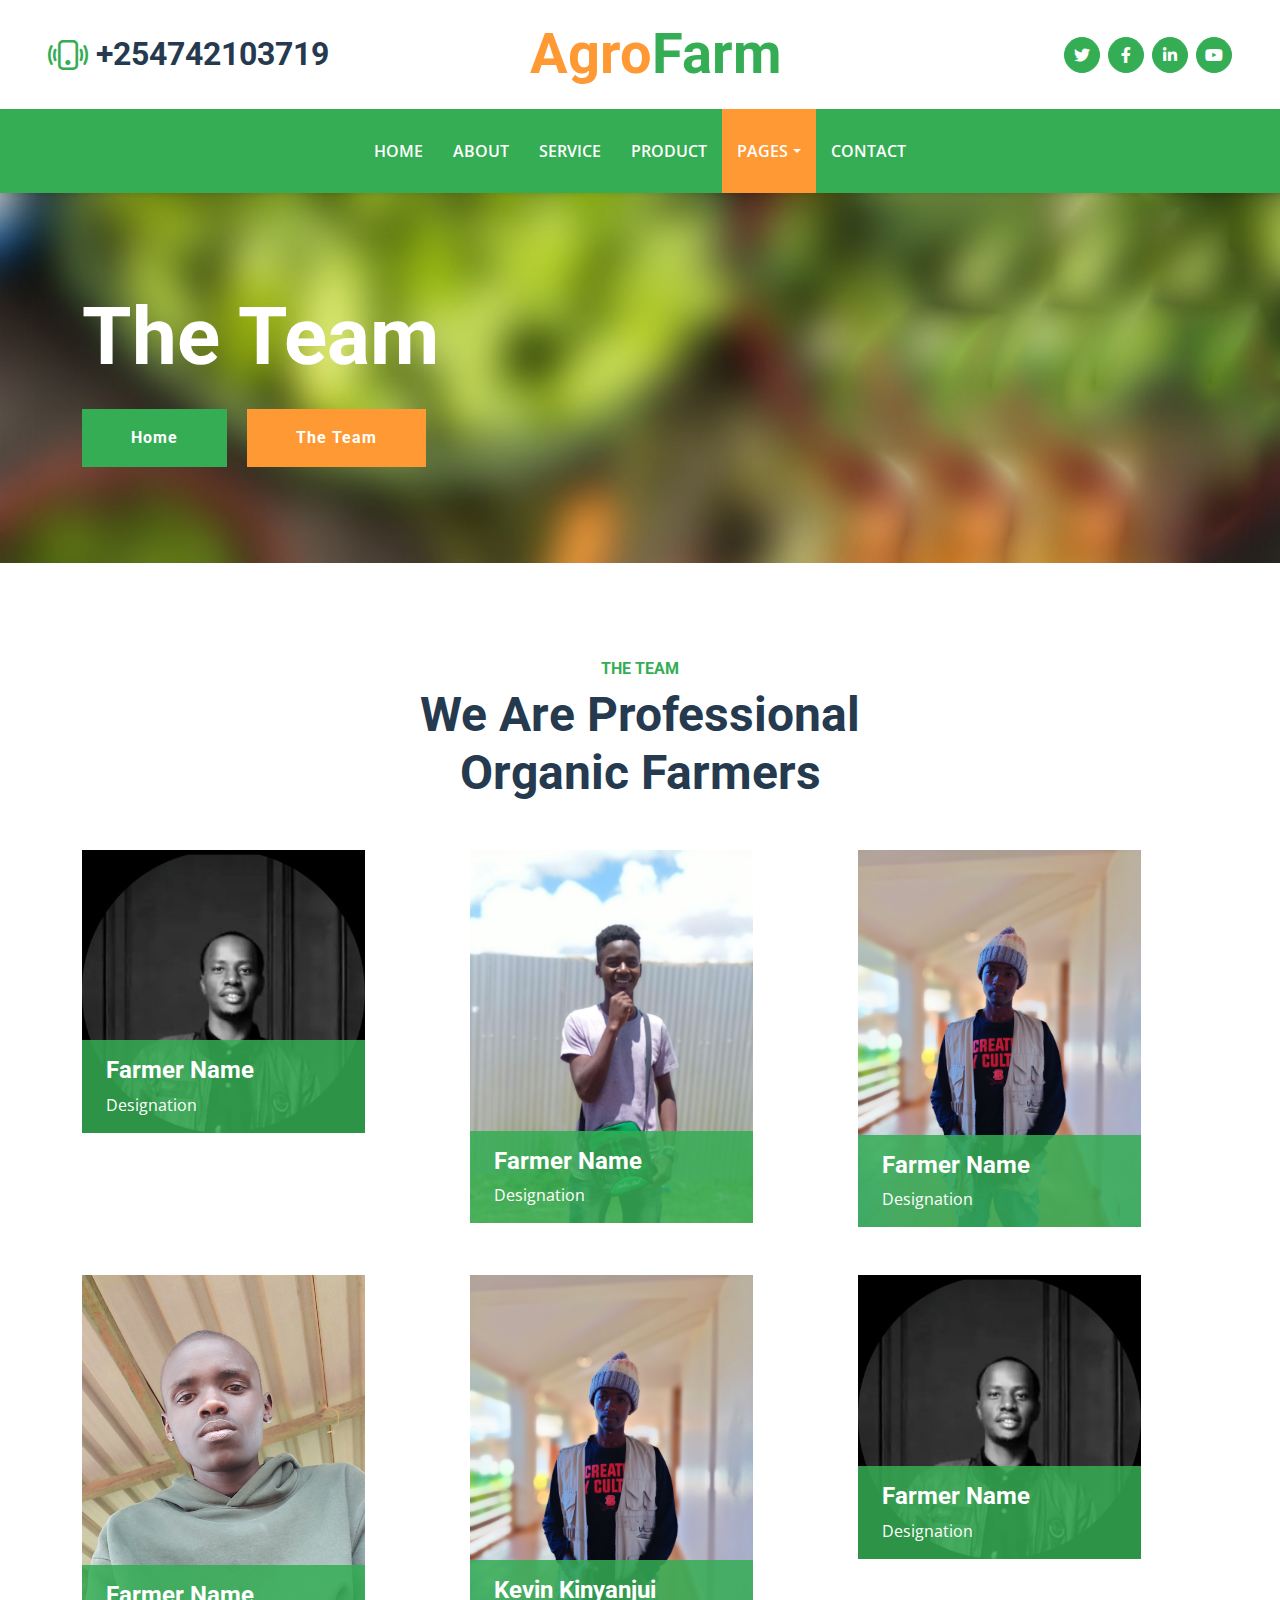
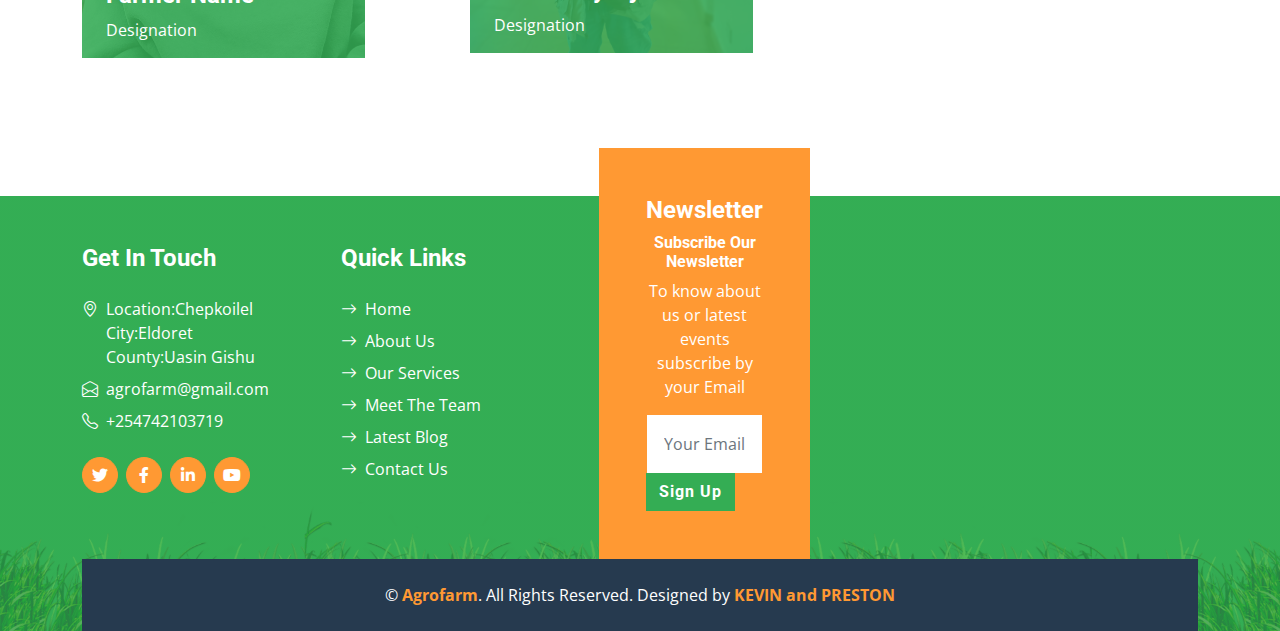
<file: team.html>
<!DOCTYPE html>
<html lang="en">

<head>
    <meta charset="utf-8">
    <title>FarmFresh - Organic Farm Website Template</title>
    <meta content="width=device-width, initial-scale=1.0" name="viewport">
    <meta content="Free HTML Templates" name="keywords">
    <meta content="Free HTML Templates" name="description">

    <!-- Favicon -->
    <link href="img/favicon.ico" rel="icon">

    <!-- Google Web Fonts -->
    <link rel="preconnect" href="https://fonts.gstatic.com">
    <link href="https://fonts.googleapis.com/css2?family=Open+Sans:wght@400;600&family=Roboto:wght@500;700&display=swap" rel="stylesheet">

    <!-- Icon Font Stylesheet -->
    <link href="https://cdnjs.cloudflare.com/ajax/libs/font-awesome/5.15.0/css/all.min.css" rel="stylesheet">
    <link href="https://cdn.jsdelivr.net/npm/bootstrap-icons@1.4.1/font/bootstrap-icons.css" rel="stylesheet">

    <!-- Libraries Stylesheet -->
    <link href="lib/owlcarousel/assets/owl.carousel.min.css" rel="stylesheet">

    <!-- Customized Bootstrap Stylesheet -->
    <link href="css/bootstrap.min.css" rel="stylesheet">

    <!-- Template Stylesheet -->
    <link href="css/style.css" rel="stylesheet">
</head>

<body>
    <!-- Topbar Start -->
    <div class="container-fluid px-5 d-none d-lg-block">
        <div class="row gx-5 py-3 align-items-center">
            <div class="col-lg-3">
                <div class="d-flex align-items-center justify-content-start">
                    <i class="bi bi-phone-vibrate fs-1 text-primary me-2"></i>
                    <h2 class="mb-0">+254742103719</h2>
                </div>
            </div>
            <div class="col-lg-6">
                <div class="d-flex align-items-center justify-content-center">
                    <a href="index.html" class="navbar-brand ms-lg-5">
                        <h1 class="m-0 display-4 text-primary"><span class="text-secondary">Agro</span>Farm</h1>
                    </a>
                </div>
            </div>
            <div class="col-lg-3">
                <div class="d-flex align-items-center justify-content-end">
                    <a class="btn btn-primary btn-square rounded-circle me-2" href="#"><i class="fab fa-twitter"></i></a>
                    <a class="btn btn-primary btn-square rounded-circle me-2" href="#"><i class="fab fa-facebook-f"></i></a>
                    <a class="btn btn-primary btn-square rounded-circle me-2" href="#"><i class="fab fa-linkedin-in"></i></a>
                    <a class="btn btn-primary btn-square rounded-circle" href="#"><i class="fab fa-youtube"></i></a>
                </div>
            </div>
        </div>
    </div>
    <!-- Topbar End -->


    <!-- Navbar Start -->
    <nav class="navbar navbar-expand-lg bg-primary navbar-dark shadow-sm py-3 py-lg-0 px-3 px-lg-5">
        <a href="index.html" class="navbar-brand d-flex d-lg-none">
            <h1 class="m-0 display-4 text-secondary"><span class="text-white">Farm</span>Fresh</h1>
        </a>
        <button class="navbar-toggler" type="button" data-bs-toggle="collapse" data-bs-target="#navbarCollapse">
            <span class="navbar-toggler-icon"></span>
        </button>
        <div class="collapse navbar-collapse" id="navbarCollapse">
            <div class="navbar-nav mx-auto py-0">
                <a href="index.html" class="nav-item nav-link">Home</a>
                <a href="about.html" class="nav-item nav-link">About</a>
                <a href="service.html" class="nav-item nav-link">Service</a>
                <a href="product.html" class="nav-item nav-link">Product</a>
                <div class="nav-item dropdown">
                    <a href="#" class="nav-link dropdown-toggle active" data-bs-toggle="dropdown">Pages</a>
                    <div class="dropdown-menu m-0">
                        <a href="blog.html" class="dropdown-item">Blog Grid</a>
                        <a href="detail.html" class="dropdown-item">Blog Detail</a>
                        <a href="feature.html" class="dropdown-item">Features</a>
                        <a href="team.html" class="dropdown-item active">The Team</a>
                        <a href="testimonial.html" class="dropdown-item">Testimonial</a>
                    </div>
                </div>
                <a href="contact.html" class="nav-item nav-link">Contact</a>
            </div>
        </div>
    </nav>
    <!-- Navbar End -->


    <!-- Hero Start -->
    <div class="container-fluid bg-primary py-5 bg-hero mb-5">
        <div class="container py-5">
            <div class="row justify-content-start">
                <div class="col-lg-8 text-center text-lg-start">
                    <h1 class="display-1 text-white mb-md-4">The Team</h1>
                    <a href="" class="btn btn-primary py-md-3 px-md-5 me-3">Home</a>
                    <a href="" class="btn btn-secondary py-md-3 px-md-5">The Team</a>
                </div>
            </div>
        </div>
    </div>
    <!-- Hero End -->


    <!-- Team Start -->
    <div class="container-fluid py-5">
        <div class="container">
            <div class="mx-auto text-center mb-5" style="max-width: 500px;">
                <h6 class="text-primary text-uppercase">The Team</h6>
                <h1 class="display-5">We Are Professional Organic Farmers</h1>
            </div>
            <div class="row g-5">
                <div class="col-lg-4 col-md-6">
                    <div class="row g-0">
                        <div class="col-10">
                            <div class="position-relative">
                                <img class="img-fluid w-100" src="img/team-4.jpg" alt="">
                                <div class="position-absolute start-0 bottom-0 w-100 py-3 px-4" style="background: rgba(52, 173, 84, .85);">
                                    <h4 class="text-white">Farmer Name</h4>
                                    <span class="text-white">Designation</span>
                                </div>
                            </div>
                        </div>
                        <!-- <div class="col-2">
                            <div class="h-100 d-flex flex-column align-items-center justify-content-around bg-secondary py-5">
                                <a class="btn btn-square rounded-circle bg-white" href="https://freewebsitecode.com/"><i class="fab fa-twitter text-secondary"></i></a>
                                <a class="btn btn-square rounded-circle bg-white" href="https://facebook.com/freewebsitecode/"><i class="fab fa-facebook-f text-secondary"></i></a>
                                <a class="btn btn-square rounded-circle bg-white" href="https://freewebsitecode.com/"><i class="fab fa-linkedin-in text-secondary"></i></a>
                                <a class="btn btn-square rounded-circle bg-white" href="https://youtube.com/freewebsitecode/"><i class="fab fa-youtube text-secondary"></i></a>
                            </div>
                        </div> -->
                    </div>
                </div>
                <div class="col-lg-4 col-md-6">
                    <div class="row g-0">
                        <div class="col-10">
                            <div class="position-relative">
                                <img class="img-fluid w-100" src="img/team-6.jpg" alt="">
                                <div class="position-absolute start-0 bottom-0 w-100 py-3 px-4" style="background: rgba(52, 173, 84, .85);">
                                    <h4 class="text-white">Farmer Name</h4>
                                    <span class="text-white">Designation</span>
                                </div>
                            </div>
                        </div>
                        <!-- <div class="col-2">
                            <div class="h-100 d-flex flex-column align-items-center justify-content-around bg-secondary py-5">
                                <a class="btn btn-square rounded-circle bg-white" href="https://freewebsitecode.com/"><i class="fab fa-twitter text-secondary"></i></a>
                                <a class="btn btn-square rounded-circle bg-white" href="https://facebook.com/freewebsitecode/"><i class="fab fa-facebook-f text-secondary"></i></a>
                                <a class="btn btn-square rounded-circle bg-white" href="https://freewebsitecode.com/"><i class="fab fa-linkedin-in text-secondary"></i></a>
                                <a class="btn btn-square rounded-circle bg-white" href="https://youtube.com/freewebsitecode/"><i class="fab fa-youtube text-secondary"></i></a>
                            </div>
                        </div> -->
                    </div>
                </div>
                <div class="col-lg-4 col-md-6">
                    <div class="row g-0">
                        <div class="col-10">
                            <div class="position-relative">
                                <img class="img-fluid w-100" src="img/team-3.jpg" alt="">
                                <div class="position-absolute start-0 bottom-0 w-100 py-3 px-4" style="background: rgba(52, 173, 84, .85);">
                                    <h4 class="text-white">Farmer Name</h4>
                                    <span class="text-white">Designation</span>
                                </div>
                            </div>
                        </div>
                        <!-- <div class="col-2">
                            <div class="h-100 d-flex flex-column align-items-center justify-content-around bg-secondary py-5">
                                <a class="btn btn-square rounded-circle bg-white" href="https://freewebsitecode.com/"><i class="fab fa-twitter text-secondary"></i></a>
                                <a class="btn btn-square rounded-circle bg-white" href="https://facebook.com/freewebsitecode/"><i class="fab fa-facebook-f text-secondary"></i></a>
                                <a class="btn btn-square rounded-circle bg-white" href="https://freewebsitecode.com/"><i class="fab fa-linkedin-in text-secondary"></i></a>
                                <a class="btn btn-square rounded-circle bg-white" href="https://youtube.com/freewebsitecode/"><i class="fab fa-youtube text-secondary"></i></a>
                            </div>
                        </div> -->
                    </div>
                </div>
                <div class="col-lg-4 col-md-6">
                    <div class="row g-0">
                        <div class="col-10">
                            <div class="position-relative">
                                <img class="img-fluid w-100" src="img/team-2.jpg" alt="">
                                <div class="position-absolute start-0 bottom-0 w-100 py-3 px-4" style="background: rgba(52, 173, 84, .85);" >
                                    <h4 class="text-white">Farmer Name</h4>
                                    <span class="text-white">Designation</span>
                                </div>
                            </div>
                        </div>
                        <!-- <div class="col-2">
                            <div class="h-100 d-flex flex-column align-items-center justify-content-around bg-secondary py-5">
                                <a class="btn btn-square rounded-circle bg-white" href="https://freewebsitecode.com/"><i class="fab fa-twitter text-secondary"></i></a>
                                <a class="btn btn-square rounded-circle bg-white" href="https://facebook.com/freewebsitecode/"><i class="fab fa-facebook-f text-secondary"></i></a>
                                <a class="btn btn-square rounded-circle bg-white" href="https://freewebsitecode.com/"><i class="fab fa-linkedin-in text-secondary"></i></a>
                                <a class="btn btn-square rounded-circle bg-white" href="https://youtube.com/freewebsitecode/"><i class="fab fa-youtube text-secondary"></i></a>
                            </div>
                        </div> -->
                    </div>
                </div>
                <div class="col-lg-4 col-md-6">
                    <div class="row g-0">
                        <div class="col-10">
                            <div class="position-relative">
                                <img class="img-fluid w-100" src="img/team-3.jpg" alt="Kevin Kinyanjui">
                                <div class="position-absolute start-0 bottom-0 w-100 py-3 px-4" style="background: rgba(52, 173, 84, .85);">
                                    <h4 class="text-white">Kevin Kinyanjui</h4>
                                    <span class="text-white">Designation</span>
                                </div>
                            </div>
                        </div>
                        <!-- <div class="col-2">
                            <div class="h-100 d-flex flex-column align-items-center justify-content-around bg-secondary py-5">
                                <a class="btn btn-square rounded-circle bg-white" href="https://freewebsitecode.com/"><i class="fab fa-twitter text-secondary"></i></a>
                                <a class="btn btn-square rounded-circle bg-white" href="https://facebook.com/freewebsitecode/"><i class="fab fa-facebook-f text-secondary"></i></a>
                                <a class="btn btn-square rounded-circle bg-white" href="https://freewebsitecode.com/"><i class="fab fa-linkedin-in text-secondary"></i></a>
                                <a class="btn btn-square rounded-circle bg-white" href="https://youtube.com/freewebsitecode/"><i class="fab fa-youtube text-secondary"></i></a>
                            </div>
                        </div> -->
                    </div>
                </div>
                <div class="col-lg-4 col-md-6">
                    <div class="row g-0">
                        <div class="col-10">
                            <div class="position-relative">
                                <img class="img-fluid w-100" src="img/team-4.jpg" alt="">
                                <div class="position-absolute start-0 bottom-0 w-100 py-3 px-4" style="background: rgba(52, 173, 84, .85);">
                                    <h4 class="text-white">Farmer Name</h4>
                                    <span class="text-white">Designation</span>
                                </div>
                            </div>
                        </div>
                        <!-- <div class="col-2">
                            <div class="h-100 d-flex flex-column align-items-center justify-content-around bg-secondary py-5">
                                <a class="btn btn-square rounded-circle bg-white" href="https://freewebsitecode.com/"><i class="fab fa-twitter text-secondary"></i></a>
                                <a class="btn btn-square rounded-circle bg-white" href="https://facebook.com/freewebsitecode/"><i class="fab fa-facebook-f text-secondary"></i></a>
                                <a class="btn btn-square rounded-circle bg-white" href="https://freewebsitecode.com/"><i class="fab fa-linkedin-in text-secondary"></i></a>
                                <a class="btn btn-square rounded-circle bg-white" href="https://youtube.com/freewebsitecode/"><i class="fab fa-youtube text-secondary"></i></a>
                            </div>
                        </div> -->
                    </div>
                </div>
            </div>
        </div>
    </div>
    <!-- Team End -->
    

    <!-- Footer Start -->
    <div class="container-fluid bg-footer bg-primary text-white mt-5">
        <div class="container">
          <div class="row gx-5">
            <div class="col-lg-8 col-md-6">
              <div class="row gx-5">
                <div class="col-lg-4 col-md-12 pt-5 mb-5">
                  <h4 class="text-white mb-4">Get In Touch</h4>
                  <div class="d-flex mb-2">
                    <i class="bi bi-geo-alt text-white me-2"></i>
                    <p class="text-white mb-0">Location:Chepkoilel City:Eldoret County:Uasin Gishu</p>
                  </div>
                  <div class="d-flex mb-2">
                    <i class="bi bi-envelope-open text-white me-2"></i>
                    <p class="text-white mb-0">agrofarm@gmail.com</p>
                  </div>
                  <div class="d-flex mb-2">
                    <i class="bi bi-telephone text-white me-2"></i>
                    <p class="text-white mb-0">+254742103719</p>
                  </div>
                  <div class="d-flex mt-4">
                    <a
                      class="btn btn-secondary btn-square rounded-circle me-2"
                      href="#"
                      ><i class="fab fa-twitter"></i
                    ></a>
                    <a
                      class="btn btn-secondary btn-square rounded-circle me-2"
                      href="#"
                      ><i class="fab fa-facebook-f"></i
                    ></a>
                    <a
                      class="btn btn-secondary btn-square rounded-circle me-2"
                      href="#"
                      ><i class="fab fa-linkedin-in"></i
                    ></a>
                    <a
                      class="btn btn-secondary btn-square rounded-circle"
                      href="#"
                      ><i class="fab fa-youtube"></i
                    ></a>
                  </div>
                </div>
                <div class="col-lg-4 col-md-12 pt-0 pt-lg-5 mb-5">
                  <h4 class="text-white mb-4">Quick Links</h4>
                  <div class="d-flex flex-column justify-content-start">
                    <a class="text-white mb-2" href="index.html"
                      ><i class="bi bi-arrow-right text-white me-2"></i>Home</a
                    >
                    <a class="text-white mb-2" href="about.html"
                      ><i class="bi bi-arrow-right text-white me-2"></i>About
                      Us</a
                    >
                    <a class="text-white mb-2" href="service.html"
                      ><i class="bi bi-arrow-right text-white me-2"></i>Our
                      Services</a
                    >
                    <a class="text-white mb-2" href="team.html"
                      ><i class="bi bi-arrow-right text-white me-2"></i>Meet The
                      Team</a
                    >
                    <a class="text-white mb-2" href="blog.html"
                      ><i class="bi bi-arrow-right text-white me-2"></i>Latest
                      Blog</a
                    >
                    <a class="text-white" href="contact.html"
                      ><i class="bi bi-arrow-right text-white me-2"></i>Contact
                      Us</a>
                  </div>
                </div>
            <div class="col-lg-4 col-md-6 mt-lg-n5" >
              <div
                class="d-flex flex-column align-items-center justify-content-center text-center h-100 bg-secondary p-5"
              >
                <h4 class="text-white">Newsletter</h4>
                <h6 class="text-white">Subscribe Our Newsletter</h6>
                <p>To know about us or latest events subscribe by your Email</p>
                <form action="">
                  <div class="input-group">
                    <input
                      type="text"
                      class="form-control border-white p-3"
                      placeholder="Your Email"
                    />
                    <button class="btn btn-primary">Sign Up</button>
                  </div>
                </form>
              </div>
            </div>
          </div>
        </div>
      </div>
      <div class="container-fluid bg-dark text-white py-4">
        <div class="container text-center">
          <p class="mb-0">
            &copy;
            <a class="text-secondary fw-bold">Agrofarm</a
            >. All Rights Reserved. Designed by
            <a class="text-secondary fw-bold">KEVIN and PRESTON</a
            >
          </p>
        </div>
      </div>
    <!-- Footer End -->


    <!-- Back to Top -->
    <a href="#" class="btn btn-secondary py-3 fs-4 back-to-top"><i class="bi bi-arrow-up"></i></a>


    <!-- JavaScript Libraries -->
    <script src="https://code.jquery.com/jquery-3.4.1.min.js"></script>
    <script src="https://cdn.jsdelivr.net/npm/bootstrap@5.0.0/dist/js/bootstrap.bundle.min.js"></script>
    <script src="lib/easing/easing.min.js"></script>
    <script src="lib/waypoints/waypoints.min.js"></script>
    <script src="lib/counterup/counterup.min.js"></script>
    <script src="lib/owlcarousel/owl.carousel.min.js"></script>

    <!-- Template Javascript -->
    <script src="js/main.js"></script>
</body>

</html>
</file>
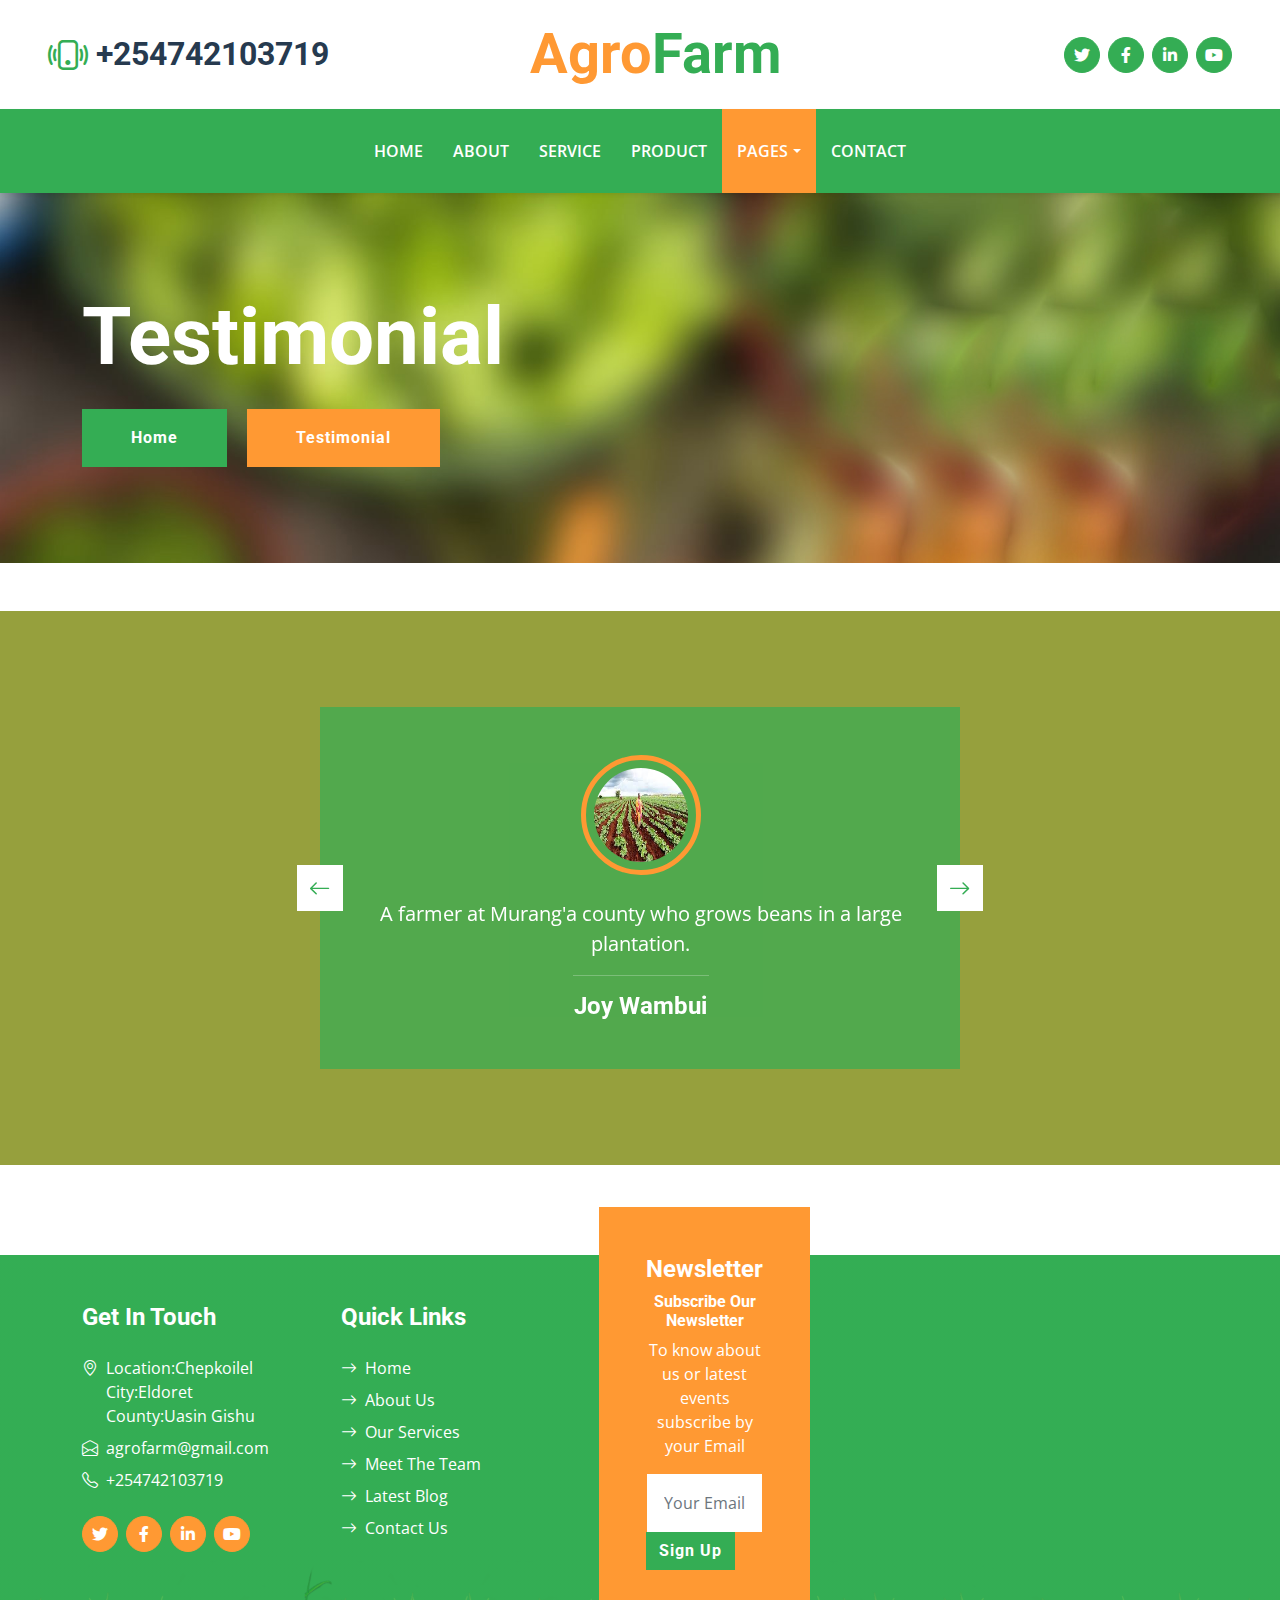
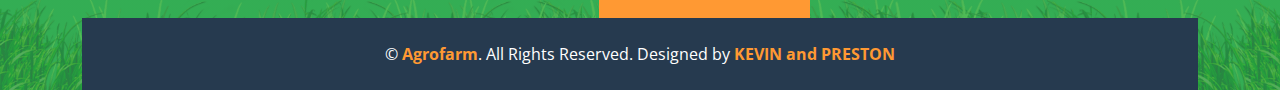
<file: testimonial.html>
<!DOCTYPE html>
<html lang="en">
  <head>
    <meta charset="utf-8" />
    <title>Agrofarm</title>
    <meta content="width=device-width, initial-scale=1.0" name="viewport" />
    <meta content="Free HTML Templates" name="keywords" />
    <meta content="Free HTML Templates" name="description" />

    <!-- Favicon -->
    <link href="img/favicon.ico" rel="icon" />

    <!-- Google Web Fonts -->
    <link rel="preconnect" href="https://fonts.gstatic.com" />
    <link
      href="https://fonts.googleapis.com/css2?family=Open+Sans:wght@400;600&family=Roboto:wght@500;700&display=swap"
      rel="stylesheet"
    />

    <!-- Icon Font Stylesheet -->
    <link
      href="https://cdnjs.cloudflare.com/ajax/libs/font-awesome/5.15.0/css/all.min.css"
      rel="stylesheet"
    />
    <link
      href="https://cdn.jsdelivr.net/npm/bootstrap-icons@1.4.1/font/bootstrap-icons.css"
      rel="stylesheet"
    />

    <!-- Libraries Stylesheet -->
    <link href="lib/owlcarousel/assets/owl.carousel.min.css" rel="stylesheet" />

    <!-- Customized Bootstrap Stylesheet -->
    <link href="css/bootstrap.min.css" rel="stylesheet" />

    <!-- Template Stylesheet -->
    <link href="css/style.css" rel="stylesheet" />
  </head>

  <body>
    <!-- Topbar Start -->
    <div class="container-fluid px-5 d-none d-lg-block">
      <div class="row gx-5 py-3 align-items-center">
        <div class="col-lg-3">
          <div class="d-flex align-items-center justify-content-start">
            <i class="bi bi-phone-vibrate fs-1 text-primary me-2"></i>
            <h2 class="mb-0">+254742103719</h2>
          </div>
        </div>
        <div class="col-lg-6">
          <div class="d-flex align-items-center justify-content-center">
            <a href="index.html" class="navbar-brand ms-lg-5">
              <h1 class="m-0 display-4 text-primary">
                <span class="text-secondary">Agro</span>Farm
              </h1>
            </a>
          </div>
        </div>
        <div class="col-lg-3">
          <div class="d-flex align-items-center justify-content-end">
            <a
              class="btn btn-primary btn-square rounded-circle me-2"
              href="#"
              ><i class="fab fa-twitter"></i
            ></a>
            <a
              class="btn btn-primary btn-square rounded-circle me-2"
              href="#"
              ><i class="fab fa-facebook-f"></i
            ></a>
            <a
              class="btn btn-primary btn-square rounded-circle me-2"
              href="#"
              ><i class="fab fa-linkedin-in"></i
            ></a>
            <a
              class="btn btn-primary btn-square rounded-circle"
              href="#"
              ><i class="fab fa-youtube"></i
            ></a>
          </div>
        </div>
      </div>
    </div>
    <!-- Topbar End -->

    <!-- Navbar Start -->
    <nav
      class="navbar navbar-expand-lg bg-primary navbar-dark shadow-sm py-3 py-lg-0 px-3 px-lg-5"
    >
      <a href="index.html" class="navbar-brand d-flex d-lg-none">
        <h1 class="m-0 display-4 text-secondary">
          <span class="text-white">Agro</span>Farm
        </h1>
      </a>
      <button
        class="navbar-toggler"
        type="button"
        data-bs-toggle="collapse"
        data-bs-target="#navbarCollapse"
      >
        <span class="navbar-toggler-icon"></span>
      </button>
      <div class="collapse navbar-collapse" id="navbarCollapse">
        <div class="navbar-nav mx-auto py-0">
          <a href="index.html" class="nav-item nav-link">Home</a>
          <a href="about.html" class="nav-item nav-link">About</a>
          <a href="service.html" class="nav-item nav-link">Service</a>
          <a href="product.html" class="nav-item nav-link">Product</a>
          <div class="nav-item dropdown">
            <a
              href="#"
              class="nav-link dropdown-toggle active"
              data-bs-toggle="dropdown"
              >Pages</a
            >
            <div class="dropdown-menu m-0">
              <a href="blog.html" class="dropdown-item">Blog Grid</a>
              <a href="detail.html" class="dropdown-item">Blog Detail</a>
              <a href="feature.html" class="dropdown-item">Features</a>
              <a href="team.html" class="dropdown-item">The Team</a>
              <a href="testimonial.html" class="dropdown-item active"
                >Testimonial</a
              >
            </div>
          </div>
          <a href="contact.html" class="nav-item nav-link">Contact</a>
        </div>
      </div>
    </nav>
    <!-- Navbar End -->

    <!-- Hero Start -->
    <div class="container-fluid bg-primary py-5 bg-hero mb-5">
      <div class="container py-5">
        <div class="row justify-content-start">
          <div class="col-lg-8 text-center text-lg-start">
            <h1 class="display-1 text-white mb-md-4">Testimonial</h1>
            <a href="" class="btn btn-primary py-md-3 px-md-5 me-3">Home</a>
            <a href="" class="btn btn-secondary py-md-3 px-md-5">Testimonial</a>
          </div>
        </div>
      </div>
    </div>
    <!-- Hero End -->

    <!-- Testimonial Start -->
    <div class="container-fluid bg-testimonial py-5 my-5">
      <div class="container py-5">
        <div class="row justify-content-center">
          <div class="col-lg-7">
            <div class="owl-carousel testimonial-carousel p-5">
              <div class="testimonial-item text-center text-white">
                <img
                  class="img-fluid mx-auto p-2 border border-5 border-secondary rounded-circle mb-4"
                  src="img/MKULIMA KENYA.jpg"
                  alt="farmer"
                />
                <p class="fs-5">
                  A farmer at Murang'a county who grows beans in a large
                  plantation.
                </p>
                <hr class="mx-auto w-25" />
                <h4 class="text-white mb-0">Joy Wambui</h4>
              </div>
              <div class="testimonial-item text-center text-white">
                <img
                  class="img-fluid mx-auto p-2 border border-5 border-secondary rounded-circle mb-4"
                  src="img/mkulima2.jpg"
                  alt="farmer"
                />
                <p class="fs-5">
                  A certified client who grows maize in Eldoret, Moiben
                </p>
                <hr class="mx-auto w-25" />
                <h4 class="text-white mb-0">Wesley Nyaswabu</h4>
              </div>
            </div>
          </div>
        </div>
      </div>
    </div>
    <!-- Testimonial End -->

    <!-- Footer Start -->
    <div class="container-fluid bg-footer bg-primary text-white mt-5">
        <div class="container">
          <div class="row gx-5">
            <div class="col-lg-8 col-md-6">
              <div class="row gx-5">
                <div class="col-lg-4 col-md-12 pt-5 mb-5">
                  <h4 class="text-white mb-4">Get In Touch</h4>
                  <div class="d-flex mb-2">
                    <i class="bi bi-geo-alt text-white me-2"></i>
                    <p class="text-white mb-0">Location:Chepkoilel City:Eldoret County:Uasin Gishu</p>
                  </div>
                  <div class="d-flex mb-2">
                    <i class="bi bi-envelope-open text-white me-2"></i>
                    <p class="text-white mb-0">agrofarm@gmail.com</p>
                  </div>
                  <div class="d-flex mb-2">
                    <i class="bi bi-telephone text-white me-2"></i>
                    <p class="text-white mb-0">+254742103719</p>
                  </div>
                  <div class="d-flex mt-4">
                    <a
                      class="btn btn-secondary btn-square rounded-circle me-2"
                      href="#"
                      ><i class="fab fa-twitter"></i
                    ></a>
                    <a
                      class="btn btn-secondary btn-square rounded-circle me-2"
                      href="#"
                      ><i class="fab fa-facebook-f"></i
                    ></a>
                    <a
                      class="btn btn-secondary btn-square rounded-circle me-2"
                      href="#"
                      ><i class="fab fa-linkedin-in"></i
                    ></a>
                    <a
                      class="btn btn-secondary btn-square rounded-circle"
                      href="#"
                      ><i class="fab fa-youtube"></i
                    ></a>
                  </div>
                </div>
                <div class="col-lg-4 col-md-12 pt-0 pt-lg-5 mb-5">
                  <h4 class="text-white mb-4">Quick Links</h4>
                  <div class="d-flex flex-column justify-content-start">
                    <a class="text-white mb-2" href="index.html"
                      ><i class="bi bi-arrow-right text-white me-2"></i>Home</a
                    >
                    <a class="text-white mb-2" href="about.html"
                      ><i class="bi bi-arrow-right text-white me-2"></i>About
                      Us</a
                    >
                    <a class="text-white mb-2" href="service.html"
                      ><i class="bi bi-arrow-right text-white me-2"></i>Our
                      Services</a
                    >
                    <a class="text-white mb-2" href="team.html"
                      ><i class="bi bi-arrow-right text-white me-2"></i>Meet The
                      Team</a
                    >
                    <a class="text-white mb-2" href="blog.html"
                      ><i class="bi bi-arrow-right text-white me-2"></i>Latest
                      Blog</a
                    >
                    <a class="text-white" href="contact.html"
                      ><i class="bi bi-arrow-right text-white me-2"></i>Contact
                      Us</a>
                  </div>
                </div>
            <div class="col-lg-4 col-md-6 mt-lg-n5" >
              <div
                class="d-flex flex-column align-items-center justify-content-center text-center h-100 bg-secondary p-5"
              >
                <h4 class="text-white">Newsletter</h4>
                <h6 class="text-white">Subscribe Our Newsletter</h6>
                <p>To know about us or latest events subscribe by your Email</p>
                <form action="">
                  <div class="input-group">
                    <input
                      type="text"
                      class="form-control border-white p-3"
                      placeholder="Your Email"
                    />
                    <button class="btn btn-primary">Sign Up</button>
                  </div>
                </form>
              </div>
            </div>
          </div>
        </div>
      </div>
      <div class="container-fluid bg-dark text-white py-4">
        <div class="container text-center">
          <p class="mb-0">
            &copy;
            <a class="text-secondary fw-bold">Agrofarm</a
            >. All Rights Reserved. Designed by
            <a class="text-secondary fw-bold">KEVIN and PRESTON</a
            >
          </p>
        </div>
      </div>
    <!-- Footer End -->

    <!-- Back to Top -->
    <a href="#" class="btn btn-secondary py-3 fs-4 back-to-top"
      ><i class="bi bi-arrow-up"></i
    ></a>

    <!-- JavaScript Libraries -->
    <script src="https://code.jquery.com/jquery-3.4.1.min.js"></script>
    <script src="https://cdn.jsdelivr.net/npm/bootstrap@5.0.0/dist/js/bootstrap.bundle.min.js"></script>
    <script src="lib/easing/easing.min.js"></script>
    <script src="lib/waypoints/waypoints.min.js"></script>
    <script src="lib/counterup/counterup.min.js"></script>
    <script src="lib/owlcarousel/owl.carousel.min.js"></script>

    <!-- Template Javascript -->
    <script src="js/main.js"></script>
  </body>
</html>
</file>
<file: css/style.css>
/********** Template CSS **********/
:root {
    --primary: #34AD54;
    --secondary: #FF9933;
    --light: #F6FFF2;
    --dark: #263A4F;
}

.btn {
    font-family: 'Roboto', sans-serif;
    letter-spacing: 1px;
    font-weight: 700;
    transition: .5s;
}

.btn-primary,
.btn-secondary {
    color: #FFFFFF;
}

.btn-square {
    width: 36px;
    height: 36px;
}

.btn-sm-square {
    width: 28px;
    height: 28px;
}

.btn-lg-square {
    width: 46px;
    height: 46px;
}

.btn-square,
.btn-sm-square,
.btn-lg-square {
    padding-left: 0;
    padding-right: 0;
    text-align: center;
}

.back-to-top {
    position: fixed;
    display: none;
    right: 30px;
    bottom: 0;
    border-radius: 0;
    z-index: 99;
}

.navbar-dark .navbar-nav .nav-link {
    padding: 30px 15px;
    font-size: 16px;
    font-weight: 600;
    color: #FFFFFF;
    text-transform: uppercase;
    transition: .5s;
}

.sticky-top.navbar-dark .navbar-nav .nav-link {
    padding: 20px 15px;
}

.navbar-dark .navbar-nav .nav-link:hover,
.navbar-dark .navbar-nav .nav-link.active {
    background: var(--secondary);
}

@media (max-width: 991.98px) {
    .navbar-dark .navbar-nav .nav-link  {
        padding: 10px;
    }
}

@media (max-width: 576px) {
    .carousel-caption h4 {
        font-size: 18px;
        font-weight: 500 !important;
    }

    .carousel-caption h1 {
        font-size: 30px;
        font-weight: 600 !important;
    }
}

.carousel-control-prev,
.carousel-control-next {
    width: 10%;
}

.carousel-control-prev-icon,
.carousel-control-next-icon {
    width: 3rem;
    height: 3rem;
}

.bg-hero {
    background: url(../img/carousel-1.jpg) top right no-repeat;
    background-size: cover;
}

@media (min-width: 991.98px) {
    .banner {
        position: relative;
        margin-top: -90px;
        z-index: 1;
    }
}

.bg-vegetable {
    background: linear-gradient(rgba(52, 173, 84, .2), rgba(52, 173, 84, .2)), url(../img/vegetable.png) bottom right no-repeat;
    background-size: contain;
}

.bg-fruit {
    background: linear-gradient(rgba(255, 153, 51, .2), rgba(255, 153, 51, .2)), url(../img/fruit.png) bottom right no-repeat;
    background-size: contain;
}

.service-item {
    box-shadow: 0 0 45px #EDEDED;
    transition: .5s;
}

.about i,
.service-item i {
    background-image: linear-gradient(var(--primary), var(--secondary));
    -webkit-background-clip: text;
    -webkit-text-fill-color: transparent;
    transition: .5s;
}

.service-item:hover {
    color: var(--light);
    background: var(--primary) !important;
}

.service-item:hover i {
    background-image: linear-gradient(var(--light), var(--secondary));
}

.service-item:hover h4 {
    transition: .5s;
}

.service-item:hover h4 {
    color: var(--light);
}

.product-item {
    padding: 0 30px 30px 30px;
}

.product-item .btn-action {
    position: absolute;
    width: 100%;
    bottom: -40px;
    left: 0;
    opacity: 0;
    transition: .5s;
}

.product-item:hover .btn-action {
    bottom: 0;
    opacity: 1;
}

.product-item h5 {
    transition: .5s;
}

.product-item:hover h5 {
    opacity: 0;
}

.product-carousel::after {
    position: absolute;
    content: "";
    width: 100%;
    height: 55%;
    bottom: 0;
    left: 0;
    background: url(../img/bg-product-1.png) left bottom no-repeat, url(../img/bg-product-2.png) right bottom no-repeat;
    background-size: contain;
    background-color: var(--primary);
    z-index: -1;
}

.product-carousel .owl-nav {
    width: 100%;
    text-align: center;
    display: flex;
    justify-content: center;
}

.product-carousel .owl-nav .owl-prev,
.product-carousel .owl-nav .owl-next{
    position: relative;
    width: 55px;
    height: 45px;
    display: flex;
    align-items: center;
    justify-content: center;
    color: var(--primary);
    background: #FFFFFF;
    font-size: 22px;
    transition: .5s;
}

.product-carousel .owl-nav .owl-prev:hover,
.product-carousel .owl-nav .owl-next:hover {
    color: var(--secondary);
}

.bg-testimonial {
    background-size: cover; 
    background-color: #96a03d; 
}

.testimonial-carousel {
    background: rgba(52, 173, 84, .7);
}

.testimonial-carousel .owl-nav {
    position: absolute;
    width: calc(100% + 46px);
    height: 46px;
    top: calc(50% - 23px);
    left: -23px;
    display: flex;
    justify-content: space-between;
    z-index: 1;
}

.testimonial-carousel .owl-nav .owl-prev,
.testimonial-carousel .owl-nav .owl-next {
    position: relative;
    width: 46px;
    height: 46px;
    display: flex;
    align-items: center;
    justify-content: center;
    color: var(--primary);
    background: #FFFFFF;
    font-size: 22px;
    transition: .5s;
}

.testimonial-carousel .owl-nav .owl-prev:hover,
.testimonial-carousel .owl-nav .owl-next:hover {
    color: var(--secondary);
}

.testimonial-carousel .owl-item img {
    width: 120px;
    height: 120px;
}

.blog-item img {
    transition: .5s;
}

.blog-item:hover img {
    transform: scale(1.2);
}

.blog-overlay {
    position: absolute;
    padding: 30px;
    width: 100%;
    height: 100%;
    top: 0;
    left: 0;
    display: flex;
    flex-direction: column;
    align-items: flex-start;
    justify-content: flex-end;
    background: linear-gradient(rgba(52, 173, 84, 0), rgba(52, 173, 84, 1));
    z-index: 1;
}

.bg-footer {
    background: linear-gradient(rgba(52, 173, 84, .7), rgba(52, 173, 84, .7)), url(../img/footer.png) center bottom no-repeat;
    background-size: contain;
}

@media (min-width: 991.98px) {
    .bg-footer {
        margin-top: 90px !important;
    }
}
</file>
